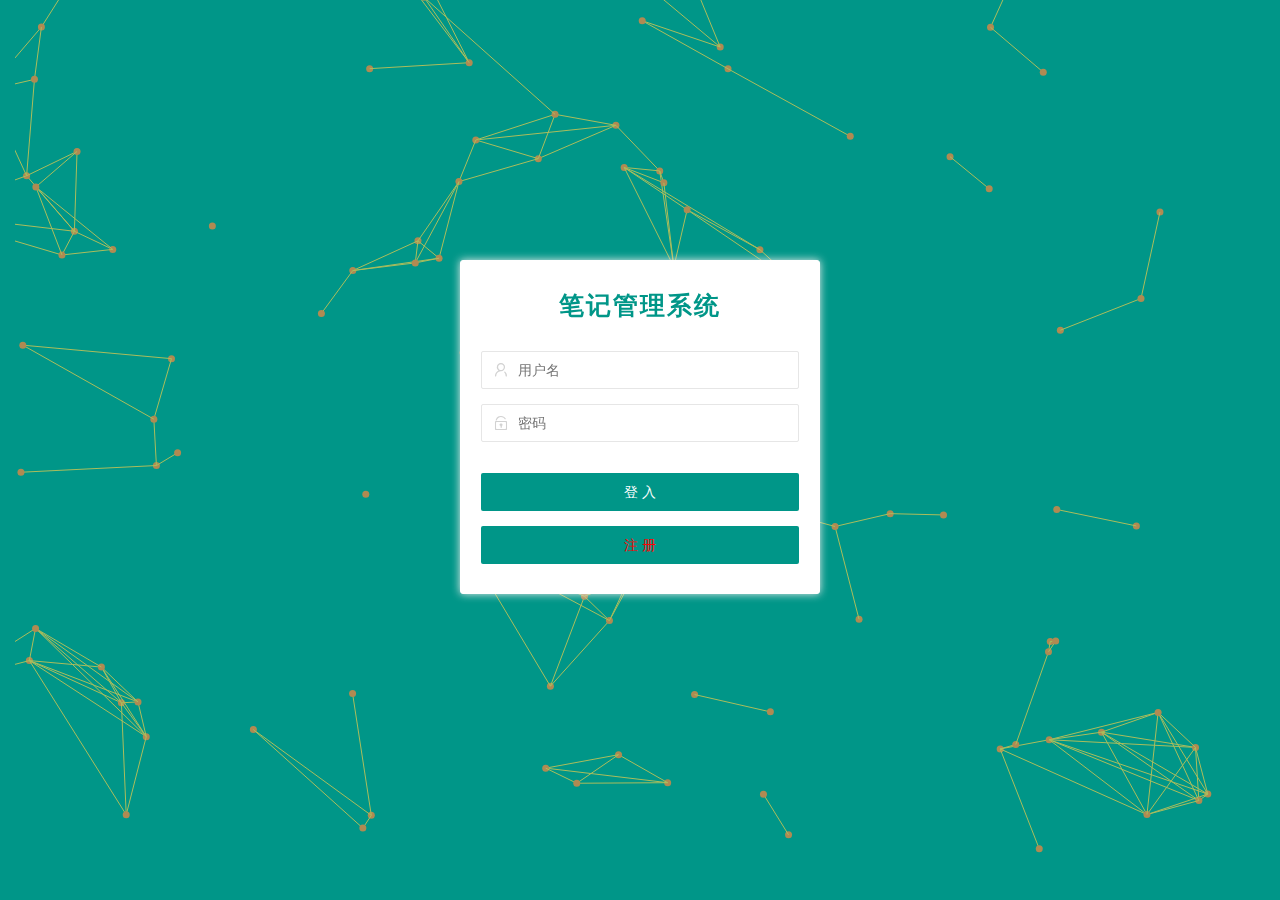
<file: src/main/webapp/layui/login.html>
<!DOCTYPE html>
<html>
<head>
    <meta charset="UTF-8">
    <title>笔记管理系统</title>
    <meta http-equiv="X-UA-Compatible" content="IE=edge,chrome=1">
    <meta http-equiv="Access-Control-Allow-Origin" content="*">
    <meta name="viewport" content="width=device-width, initial-scale=1, maximum-scale=1">
    <meta name="apple-mobile-web-app-status-bar-style" content="black">
    <meta name="apple-mobile-web-app-capable" content="yes">
    <meta name="format-detection" content="telephone=no">
    <link rel="stylesheet" href="lib/layui-v2.5.5/css/layui.css" media="all">
    <!--[if lt IE 9]>
    <script src="https://cdn.staticfile.org/html5shiv/r29/html5.min.js"></script>
    <script src="https://cdn.staticfile.org/respond.js/1.4.2/respond.min.js"></script>
    <![endif]-->
    <style>
        html, body {
            width: 100%;
            height: 100%;
            overflow: hidden
        }

        body {
            background: #009688;
        }

        body:after {
            content: '';
            background-repeat: no-repeat;
            background-size: cover;
            -webkit-filter: blur(3px);
            -moz-filter: blur(3px);
            -o-filter: blur(3px);
            -ms-filter: blur(3px);
            filter: blur(3px);
            position: absolute;
            top: 0;
            left: 0;
            right: 0;
            bottom: 0;
            z-index: -1;
        }

        .layui-container {
            width: 100%;
            height: 100%;
            overflow: hidden
        }

        .admin-login-background {
            width: 360px;
            height: 300px;
            position: absolute;
            left: 50%;
            top: 40%;
            margin-left: -180px;
            margin-top: -100px;
        }

        .logo-title {
            text-align: center;
            letter-spacing: 2px;
            padding: 14px 0;
        }

        .logo-title h1 {
            color: #009688;
            font-size: 25px;
            font-weight: bold;
        }

        .login-form {
            background-color: #fff;
            border: 1px solid #fff;
            border-radius: 3px;
            padding: 14px 20px;
            box-shadow: 0 0 8px #eeeeee;
        }

        .login-form .layui-form-item {
            position: relative;
        }

        .login-form .layui-form-item label {
            position: absolute;
            left: 1px;
            top: 1px;
            width: 38px;
            line-height: 36px;
            text-align: center;
            color: #d2d2d2;
        }

        .login-form .layui-form-item input {
            padding-left: 36px;
        }

        .captcha {
            width: 60%;
            display: inline-block;
        }

        .captcha-img {
            display: inline-block;
            width: 34%;
            float: right;
        }

        .captcha-img img {
            height: 34px;
            border: 1px solid #e6e6e6;
            height: 36px;
            width: 100%;
        }
    </style>
</head>
<body>
<div class="layui-container">
    <div class="admin-login-background">
        <div class="layui-form login-form">
            <form class="layui-form" action="">
                <div class="layui-form-item logo-title">
                    <h1>笔记管理系统</h1>
                </div>
                <div class="layui-form-item">
                    <label class="layui-icon layui-icon-username"></label>
                    <input type="text" name="username" lay-verify="required|username" placeholder="用户名"
                           autocomplete="off" class="layui-input">
                </div>
                <div class="layui-form-item">
                    <label class="layui-icon layui-icon-password"></label>
                    <input type="password" name="password" lay-verify="required|password" placeholder="密码"
                           autocomplete="off" class="layui-input">
                </div>
                <br>
                <div class="layui-form-item">
                    <button class="layui-btn layui-btn-fluid" lay-submit="" lay-filter="login">登 入</button>

                </div>
                <div class="layui-form-item">
                    <button class="layui-btn layui-btn-fluid" lay-submit="" id="register" style="color: red">注 册</button>
                </div>
            </form>
        </div>
    </div>
</div>
<script src="lib/jquery-3.4.1/jquery-3.4.1.min.js" charset="utf-8"></script>
<script src="lib/layui-v2.5.5/layui.js" charset="utf-8"></script>
<script src="lib/jq-module/jquery.particleground.min.js" charset="utf-8"></script>
<script>
    layui.use(['form'], function () {
        var form = layui.form,
            layer = layui.layer;

        // 登录过期的时候，跳出ifram框架
        if (top.location != self.location) top.location = self.location;

        // 粒子线条背景
        $(document).ready(function () {
            $('.layui-container').particleground({
                dotColor: '#b08a52',
                lineColor: '#abbd5c'
            });
        });

        // 进行登录操作
        form.on('submit(login)', function (data) {
            data = data.field;
            if (data.username == '') {
                layer.msg('用户名不能为空');
                return false;
            }
            if (data.password == '') {
                layer.msg('密码不能为空');
                return false;
            }
            if (data.captcha == '') {
                layer.msg('验证码不能为空');
                return false;
            }
            var url = "/note/user/login"
            $.post(url, data, function (response) {
                console.log(response);
                if (response.status == 1) {

                    layer.msg('登录成功', {icon: 1}, function () {
                        location.href = '/note/layui/page/index.html';
                    });
                } else {
                    layer.msg('用户名或密码错误', {icon: 2, anim: 6});
                    //取消禁止提交
                    $("#btn-login").removeAttr("disabled", true).removeClass("layui-btn-disabled");
                }
            })
            return false;
        });
    });

    layui.use(['layer', 'upload'], function () {
        var $ = layui.jquery
            , upload = layui.upload
            , layer = layui.layer;

        //    点击添加文件，弹出addExe.html
        $("#register").click(function () {
            layer.open({
                title: "注册用户",
                type: 2,
                shadeClose: false,
                content: '/note/layui/register.html',
                area: ['30%', '44%'],
                end: function () {
                }
            })
        })
    });
</script>
</body>
</html>
</file>
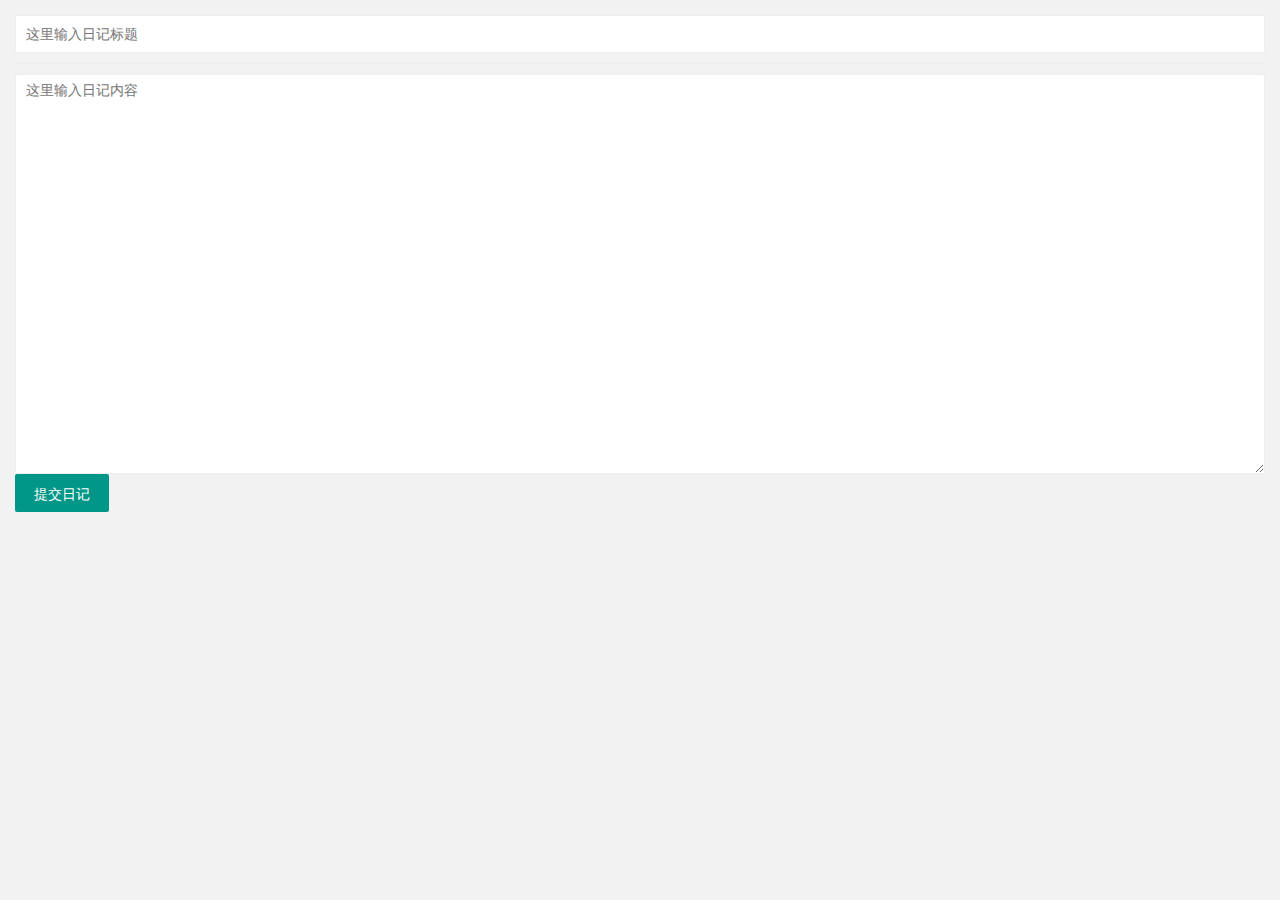
<file: src/main/webapp/layui/page/addNote.html>
<!DOCTYPE html>
<html lang="en">
<head>
    <meta charset="UTF-8">
    <meta name="viewport"
          content="width=device-width, user-scalable=no, initial-scale=1.0, maximum-scale=1.0, minimum-scale=1.0">
    <meta http-equiv="X-UA-Compatible" content="ie=edge">
    <link rel="stylesheet" href="../lib/layui-v2.7.6/layui/css/layui.css" media="all">
    <script src="../lib/jquery-3.4.1/jquery-3.4.1.min.js"></script>
    <link rel="stylesheet" href="../css/public.css" media="all">
    <script src="../js/layui.js" charset="utf-8"></script>
    <script src="../js/lay-config.js?v=1.0.4" charset="utf-8"></script>
    <link rel="stylesheet" href="../js/iconfont.css" media="all">
    <title>添加日记</title>
</head>
<style>

</style>
<body>
<div class="layui-form">
    <input type="text" name="title" placeholder="这里输入日记标题" class="layui-input">
    <hr class="ws-space-16">
    <textarea name="context" placeholder="这里输入日记内容" class="layui-textarea"style="height: 400px;"></textarea>
    <button class="layui-btn" lay-submit lay-filter="addNote">提交日记</button>
</div>
<script>
    layui.use(['element', 'layer', 'layuimini'], function () {
        var $ = layui.jquery,
            element = layui.element,
            layer = layui.layer;
        var form = layui.form;

        // 监听表单提交事件
        form.on('submit(addNote)', function (data) {
            // 获取表单数据
            var field = data.field;
            $.ajax({
                url: '/note/note/addNote',
                dataType: 'json',
                data: field,	//查询状态为正常的所有机构类型
                type: 'post',
                success: function (data) {
                    // 请求成功后执行的操作

                    if (data.status === 1) {
                        console.log(data.status)
                        // 关闭弹出层
                        // var index = parent.layer.getFrameIndex(window.name); // 获取弹出层索引
                        layer.msg(data.message, {icon: 1});
                        // parent.layer.close(index); // 关闭弹出层
                        /*setTimeout(function () {
                            parent.layer.close(index);
                        }, 1000);*/
                    } else {
                        console.log(data.status)
                        // 请求失败的情况
                        // var index = parent.layer.getFrameIndex(window.name); // 获取弹出层索引
                        layer.msg(data.message, {icon: 5});
                        if (data.message === "登陆过期，请重新登录") {
                            alert("登陆过期，请重新登录")
                            setTimeout(function () {
                                location.href = "/note"
                            }, 1000);
                        }
                       /* setTimeout(function () {
                            parent.layer.close(index);
                        }, 1000);*/
                    }
                },
                error: function() {
                    // 请求失败的情况
                    // var index = parent.layer.getFrameIndex(window.name); // 获取弹出层索引
                    layer.msg("服务器繁忙，请稍后重试！", {icon: 5});
                  /*  setTimeout(function () {
                        parent.layer.close(index);
                    }, 1000);*/
                }
            })

            return false; // 阻止默认 form 跳转
        });

    });
</script>
</body>
</html>
</file>
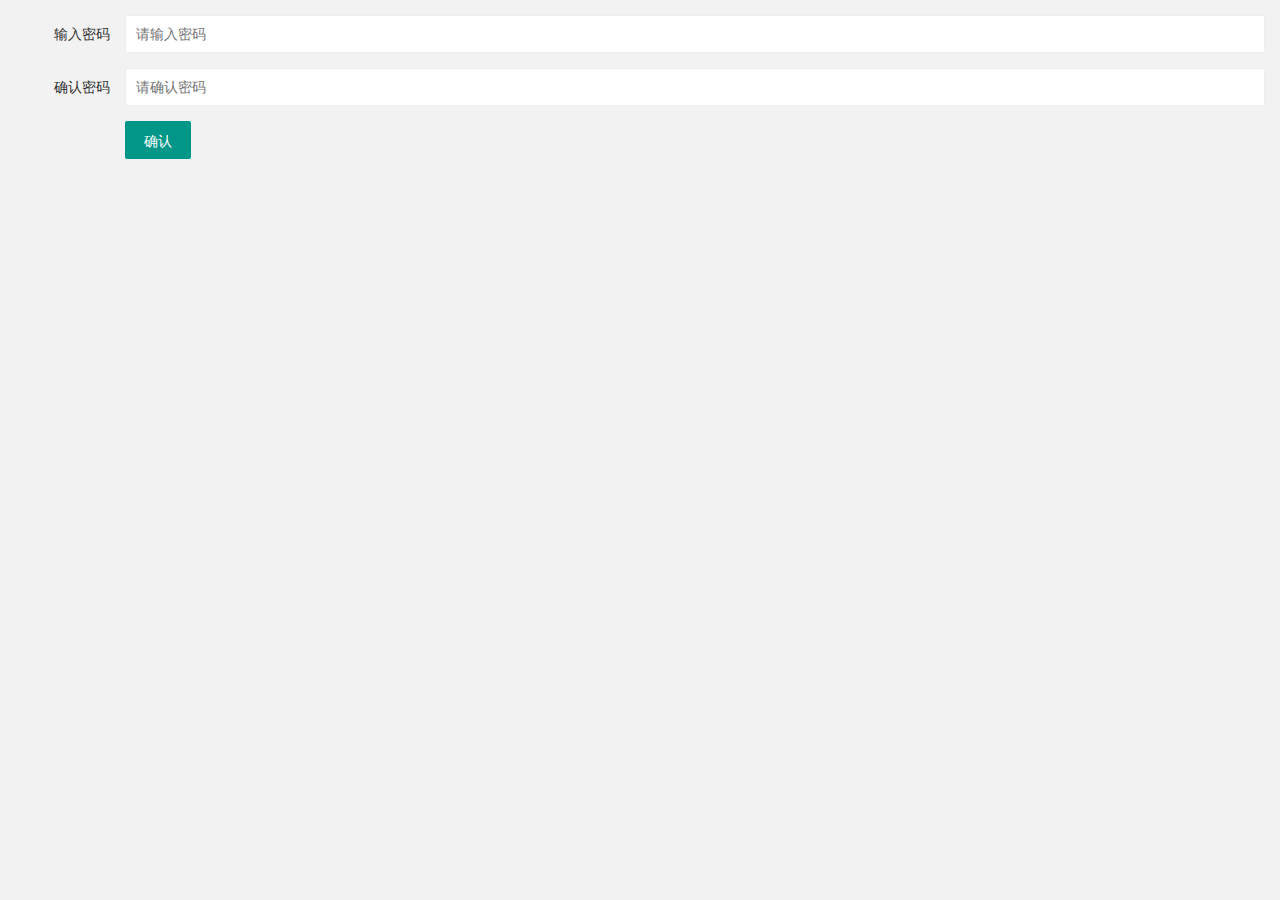
<file: src/main/webapp/layui/page/editPassWord.html>
<!DOCTYPE html>
<html lang="en">
<head>
    <meta charset="UTF-8">
    <title>Title</title>
    <link rel="stylesheet" href="../lib/layui-v2.7.6/layui/css/layui.css" media="all">
    <script src="../lib/jquery-3.4.1/jquery-3.4.1.min.js"></script>
    <link rel="stylesheet" href="../css/public.css" media="all">
    <script src="../js/layui.js" charset="utf-8"></script>
    <script src="../js/lay-config.js?v=1.0.4" charset="utf-8"></script>
    <link rel="stylesheet" href="../js/iconfont.css" media="all">
    <title>修改密码</title>
</head>
<body>
<form class="layui-form" lay-filter="password-form">
    <div class="layui-form-item">
        <label class="layui-form-label">输入密码</label>
        <div class="layui-input-block">
            <input type="password" name="password" required lay-verify="required" placeholder="请输入密码" autocomplete="off" class="layui-input">
        </div>
    </div>
    <div class="layui-form-item">
        <label class="layui-form-label">确认密码</label>
        <div class="layui-input-block">
            <input type="password" name="confirmPassword" required lay-verify="required|confirmPassword" placeholder="请确认密码" autocomplete="off" class="layui-input">
        </div>
    </div>
    <div class="layui-form-item">
        <div class="layui-input-block">
            <button class="layui-btn" lay-submit lay-filter="password-submit">确认</button>
        </div>
    </div>
</form>
<script>
    layui.use(['form', 'jquery'], function() {
        var form = layui.form;
        var $ = layui.jquery;

        // 自定义校验规则
        form.verify({
            confirmPassword: function(value) {
                var password = $('input[name="password"]').val();
                if (value !== password) {
                    return '两次输入的密码不一致';
                }
            }
        });

        // 监听表单的提交事件
        form.on('submit(password-submit)', function(data) {
            // 发送修改密码的请求
            $.ajax({
                url: '/note/user/changePassword',
                type: 'POST',
                data: {
                    password: data.field.password
                },
                success: function(res) {
                    if (res.status === "1") {
                        layer.msg('修改密码成功');
                        alert("修改密码成功，请重新登录")
                        sessionStorage.removeItem('username');
                        setTimeout(function () {
                            location.href = "/note"
                        }, 1000);
                    } else {
                        layer.msg('修改密码失败：' + res.status);
                    }

                },
                error: function() {
                    layer.msg('修改密码失败：网络错误');
                }
            });

            return false; // 阻止表单的默认提交行为
        });
    });
</script>
</body>
</html>
</file>
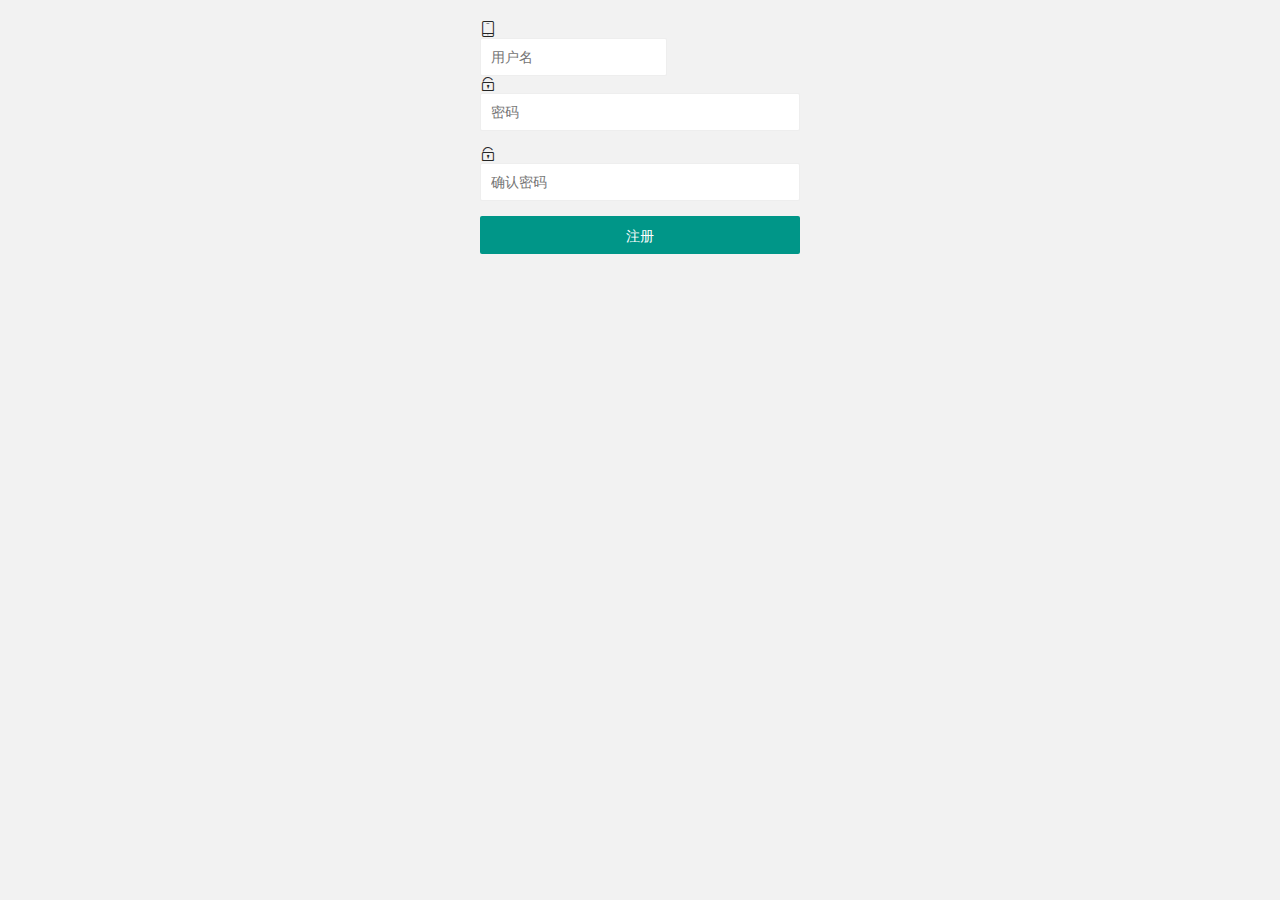
<file: src/main/webapp/layui/page/register.html>
<!DOCTYPE html>
<html lang="en">
<head>
    <meta charset="UTF-8">
    <meta name="viewport"
          content="width=device-width, user-scalable=no, initial-scale=1.0, maximum-scale=1.0, minimum-scale=1.0">
    <meta http-equiv="X-UA-Compatible" content="ie=edge">
    <link rel="stylesheet" href="../lib/layui-v2.7.6/layui/css/layui.css" media="all">
    <script src="../lib/jquery-3.4.1/jquery-3.4.1.min.js"></script>
    <link rel="stylesheet" href="../css/public.css" media="all">
    <script src="../js/layui.js" charset="utf-8"></script>
    <script src="../js/lay-config.js?v=1.0.4" charset="utf-8"></script>
    <link rel="stylesheet" href="../js/iconfont.css" media="all">
    <title>注册用户</title><!--执行资料-->
</head>
<style>

    .demo-reg-container {
        width: 320px;
        margin: 21px auto 0;
    }

    .demo-reg-other .layui-icon {
        position: relative;
        display: inline-block;
        margin: 0 2px;
        top: 2px;
        font-size: 26px;
    }
</style>
<body>
<form class="layui-form">
    <div class="demo-reg-container">
        <div class="layui-form-item">
            <div class="layui-row">
                <div class="layui-col-xs7">
                    <div class="layui-input-wrap">
                        <div class="layui-input-prefix">
                            <i class="layui-icon layui-icon-cellphone"></i>
                        </div>
                        <input type="text" name="username" value="" lay-verify="required" placeholder="用户名"
                               lay-reqtext="请填写用户名" autocomplete="off" class="layui-input" id="reg-username">
                    </div>
                </div>
            </div>
            <div class="layui-form-item">
                <div class="layui-input-wrap">
                    <div class="layui-input-prefix">
                        <i class="layui-icon layui-icon-password"></i>
                    </div>
                    <input type="password" name="password" value="" lay-verify="required" placeholder="密码"
                           autocomplete="off" class="layui-input" id="reg-password" lay-affix="eye">
                </div>
            </div>
            <div class="layui-form-item">
                <div class="layui-input-wrap">
                    <div class="layui-input-prefix">
                        <i class="layui-icon layui-icon-password"></i>
                    </div>
                    <input type="password" name="confirmPassword" value="" lay-verify="required|confirmPassword"
                           placeholder="确认密码" autocomplete="off" class="layui-input" lay-affix="eye">
                </div>
            </div>
            <div class="layui-form-item">
                <button class="layui-btn layui-btn-fluid" lay-submit lay-filter="demo-reg">注册</button>
            </div>
        </div>
    </div>
</form>
<script>
    layui.use(function () {
        var $ = layui.$;
        var form = layui.form;
        var layer = layui.layer;
        var util = layui.util;

        // 自定义验证规则
        form.verify({
            // 确认密码
            confirmPassword: function (value, item) {
                var passwordValue = $('#reg-password').val();
                if (value !== passwordValue) {
                    return '两次密码输入不一致';
                }
            },

            required: function (value, item) {
                if (!value) {
                    return '不能为空';
                }
            }
        });

        // 提交事件
        form.on('submit(demo-reg)', function (data) {
            var field = data.field; // 获取表单字段值

            // 此处可执行 Ajax 等操作
            // …
            $.ajax({
                url: '/note/user/doRegister',
                dataType: 'json',
                data: field,	//查询状态为正常的所有机构类型
                type: 'post',
                success: function (data) {
                    // 请求成功后执行的操作
                    console.log(data.status)
                    if (data.status === 1) {
                        // 关闭弹出层
                        var index = parent.layer.getFrameIndex(window.name); // 获取弹出层索引
                        layer.msg(data.message, {icon: 6});
                        // parent.layer.close(index); // 关闭弹出层
                        setTimeout(function () {
                            parent.layer.close(index);
                        }, 1000);
                    } else {
                        // 请求失败的情况
                        var index = parent.layer.getFrameIndex(window.name); // 获取弹出层索引
                        layer.msg(data.message, {icon: 5});
                        setTimeout(function () {
                            parent.layer.close(index);
                        }, 1000);
                    }
                },
                error: function() {
                    // 请求失败的情况
                    var index = parent.layer.getFrameIndex(window.name); // 获取弹出层索引
                    layer.msg("服务器繁忙，请稍后重试！", {icon: 5});
                    setTimeout(function () {
                        parent.layer.close(index);
                    }, 1000);
                }
            })

            return false; // 阻止默认 form 跳转
        });
    });
</script>
</body>
</html>
</file>
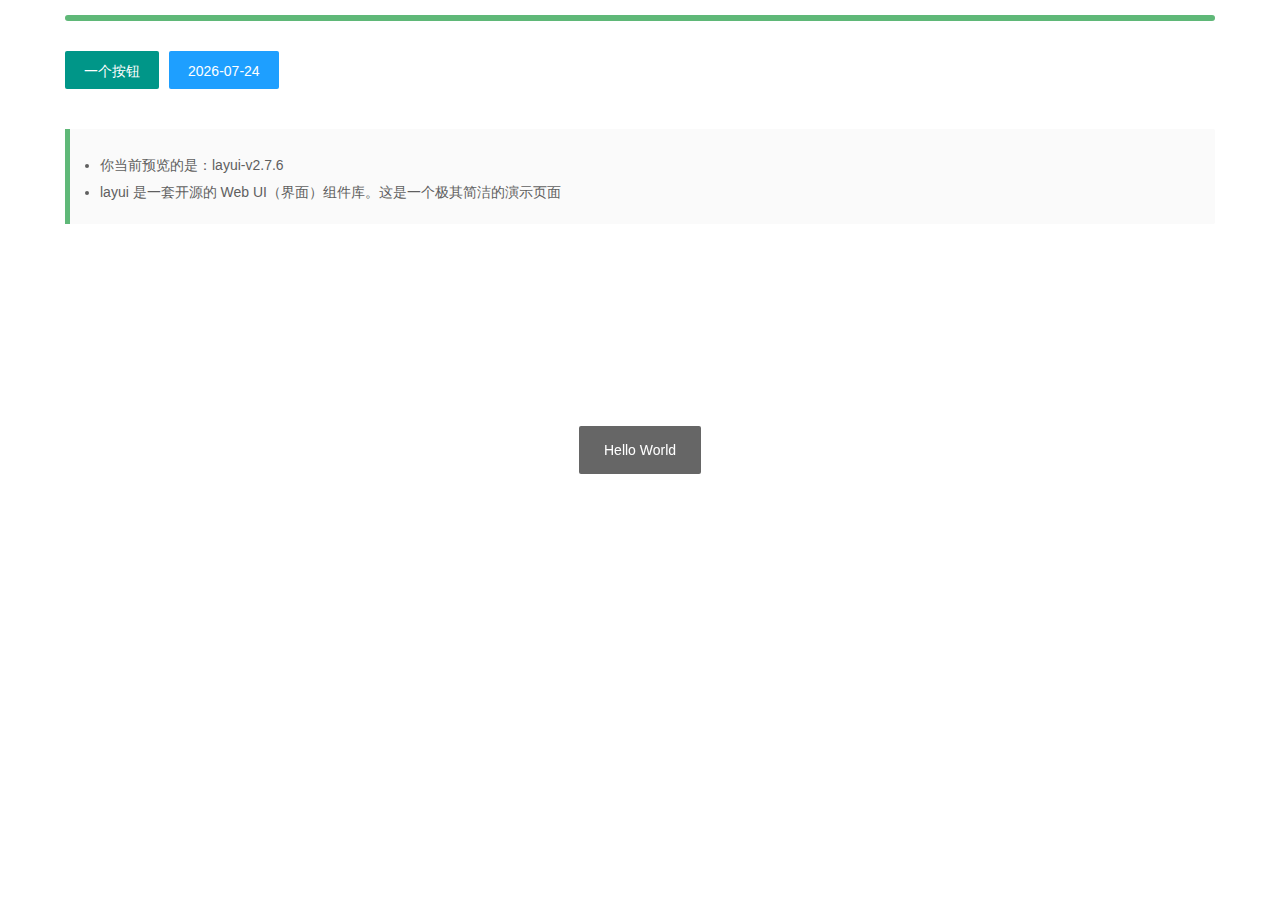
<file: src/main/webapp/layui/lib/layui-v2.7.6/test.html>
<!DOCTYPE html>
<html>
<head>
  <meta charset="utf-8">
  <meta name="viewport" content="width=device-width, initial-scale=1, maximum-scale=1">
  <title>测试 - layui</title>
  <link rel="stylesheet" href="layui/css/layui.css">
</head>
<body>

<div class="layui-container">
  <div class="layui-progress" style="margin: 15px 0 30px;">
    <div class="layui-progress-bar" lay-percent="100%"></div>
  </div>
  
  
  <div class="layui-btn-container">
    <button class="layui-btn" test-active="test-form">一个按钮</button>
    <button class="layui-btn layui-btn-normal" id="test2">当前日期</button>
  </div>
  
  <blockquote class="layui-elem-quote" style="margin-top: 30px;">
    <div class="layui-text">
      <ul>
        <li>你当前预览的是：<span>layui-v<span id="version"></span></span></li>
        <li>layui 是一套开源的 Web UI（界面）组件库。这是一个极其简洁的演示页面</li>
      </ul>
    </div>
  </blockquote>
</div>

<!-- body 末尾处引入 layui -->
<script src="layui/layui.js"></script>
<script>
layui.use(function(){
  var layer = layui.layer
  ,form = layui.form
  ,laypage = layui.laypage
  ,element = layui.element
  ,laydate = layui.laydate
  ,util = layui.util;
  
  //欢迎信息
  layer.msg('Hello World');
  
  //输出版本号
  lay('#version').html(layui.v);
  
  //日期
  laydate.render({
    elem: '#test2'
    ,value: new Date()
    ,isInitValue: true
  });
  
  //触发事件
  util.on('test-active', {
    'test-form': function(){
      layer.open({
        type: 1
        ,resize: false
        ,shadeClose: true
        ,area: '350px'
        ,title: 'layer + form'
        ,content: ['<ul class="layui-form layui-form-pane" style="margin: 15px;">'
          ,'<li class="layui-form-item">'
            ,'<label class="layui-form-label">输入框</label>'
            ,'<div class="layui-input-block">'
              ,'<input class="layui-input" lay-verify="required" name="field1">'
            ,'</div>'
          ,'</li>'
          ,'<li class="layui-form-item">'
            ,'<label class="layui-form-label">选择框</label>'
            ,'<div class="layui-input-block">'
              ,'<select name="field2">'
                ,'<option value="A">A</option>'
                ,'<option value="B">B</option>'
              ,'<select>'
            ,'</div>'
          ,'</li>'
          ,'<li class="layui-form-item" style="text-align:center;">'
            ,'<button type="submit" lay-submit lay-filter="*" class="layui-btn">提交</button>'
          ,'</li>'
        ,'</ul>'].join('')
        ,success: function(layero, index){
          layero.find('.layui-layer-content').css('overflow', 'visible');
          
          form.render().on('submit(*)', function(data){
            var field = data.field;
            
            // 显示填写的表单
            layer.msg(util.escape(JSON.stringify(field)), {
              icon: 1
            });
            //layer.close(index); //关闭层
          });
        }
      });
    }
  });
});
</script>
</body>
</html>
</file>
<file: src/main/webapp/layui/lib/layui-v2.5.5/css/layui.css>
/** layui-v2.5.5 MIT License By https://www.layui.com */
.layui-inline, img {
    display: inline-block;
    vertical-align: middle
}

h1, h2, h3, h4, h5, h6 {
    font-weight: 400
}

.layui-edge, .layui-header, .layui-inline, .layui-main {
    position: relative
}

.layui-body, .layui-edge, .layui-elip {
    overflow: hidden
}

.layui-btn, .layui-edge, .layui-inline, img {
    vertical-align: middle
}

.layui-btn, .layui-disabled, .layui-icon, .layui-unselect {
    -moz-user-select: none;
    -webkit-user-select: none;
    -ms-user-select: none
}

.layui-elip, .layui-form-checkbox span, .layui-form-pane .layui-form-label {
    text-overflow: ellipsis;
    white-space: nowrap
}

.layui-breadcrumb, .layui-tree-btnGroup {
    visibility: hidden
}

blockquote, body, button, dd, div, dl, dt, form, h1, h2, h3, h4, h5, h6, input, li, ol, p, pre, td, textarea, th, ul {
    margin: 0;
    padding: 0;
    -webkit-tap-highlight-color: rgba(0, 0, 0, 0)
}

a:active, a:hover {
    outline: 0
}

img {
    border: none
}

li {
    list-style: none
}

table {
    border-collapse: collapse;
    border-spacing: 0
}

h4, h5, h6 {
    font-size: 100%
}

button, input, optgroup, option, select, textarea {
    font-family: inherit;
    font-size: inherit;
    font-style: inherit;
    font-weight: inherit;
    outline: 0
}

pre {
    white-space: pre-wrap;
    white-space: -moz-pre-wrap;
    white-space: -pre-wrap;
    white-space: -o-pre-wrap;
    word-wrap: break-word
}

body {
    line-height: 24px;
    font: 14px Helvetica Neue, Helvetica, PingFang SC, Tahoma, Arial, sans-serif
}

hr {
    height: 1px;
    margin: 10px 0;
    border: 0;
    clear: both
}

a {
    color: #333;
    text-decoration: none
}

a:hover {
    color: #777
}

a cite {
    font-style: normal;
    *cursor: pointer
}

.layui-border-box, .layui-border-box * {
    box-sizing: border-box
}

.layui-box, .layui-box * {
    box-sizing: content-box
}

.layui-clear {
    clear: both;
    *zoom: 1
}

.layui-clear:after {
    content: '\20';
    clear: both;
    *zoom: 1;
    display: block;
    height: 0
}

.layui-inline {
    *display: inline;
    *zoom: 1
}

.layui-edge {
    display: inline-block;
    width: 0;
    height: 0;
    border-width: 6px;
    border-style: dashed;
    border-color: transparent
}

.layui-edge-top {
    top: -4px;
    border-bottom-color: #999;
    border-bottom-style: solid
}

.layui-edge-right {
    border-left-color: #999;
    border-left-style: solid
}

.layui-edge-bottom {
    top: 2px;
    border-top-color: #999;
    border-top-style: solid
}

.layui-edge-left {
    border-right-color: #999;
    border-right-style: solid
}

.layui-disabled, .layui-disabled:hover {
    color: #d2d2d2 !important;
    cursor: not-allowed !important
}

.layui-circle {
    border-radius: 100%
}

.layui-show {
    display: block !important
}

.layui-hide {
    display: none !important
}

@font-face {
    font-family: layui-icon;
    src: url(../font/iconfont.eot?v=250);
    src: url(../font/iconfont.eot?v=250#iefix) format('embedded-opentype'), url(../font/iconfont.woff2?v=250) format('woff2'), url(../font/iconfont.woff?v=250) format('woff'), url(../font/iconfont.ttf?v=250) format('truetype'), url(../font/iconfont.svg?v=250#layui-icon) format('svg')
}

.layui-icon {
    font-family: layui-icon !important;
    font-size: 16px;
    font-style: normal;
    -webkit-font-smoothing: antialiased;
    -moz-osx-font-smoothing: grayscale
}

.layui-icon-reply-fill:before {
    content: "\e611"
}

.layui-icon-set-fill:before {
    content: "\e614"
}

.layui-icon-menu-fill:before {
    content: "\e60f"
}

.layui-icon-search:before {
    content: "\e615"
}

.layui-icon-share:before {
    content: "\e641"
}

.layui-icon-set-sm:before {
    content: "\e620"
}

.layui-icon-engine:before {
    content: "\e628"
}

.layui-icon-close:before {
    content: "\1006"
}

.layui-icon-close-fill:before {
    content: "\1007"
}

.layui-icon-chart-screen:before {
    content: "\e629"
}

.layui-icon-star:before {
    content: "\e600"
}

.layui-icon-circle-dot:before {
    content: "\e617"
}

.layui-icon-chat:before {
    content: "\e606"
}

.layui-icon-release:before {
    content: "\e609"
}

.layui-icon-list:before {
    content: "\e60a"
}

.layui-icon-chart:before {
    content: "\e62c"
}

.layui-icon-ok-circle:before {
    content: "\1005"
}

.layui-icon-layim-theme:before {
    content: "\e61b"
}

.layui-icon-table:before {
    content: "\e62d"
}

.layui-icon-right:before {
    content: "\e602"
}

.layui-icon-left:before {
    content: "\e603"
}

.layui-icon-cart-simple:before {
    content: "\e698"
}

.layui-icon-face-cry:before {
    content: "\e69c"
}

.layui-icon-face-smile:before {
    content: "\e6af"
}

.layui-icon-survey:before {
    content: "\e6b2"
}

.layui-icon-tree:before {
    content: "\e62e"
}

.layui-icon-upload-circle:before {
    content: "\e62f"
}

.layui-icon-add-circle:before {
    content: "\e61f"
}

.layui-icon-download-circle:before {
    content: "\e601"
}

.layui-icon-templeate-1:before {
    content: "\e630"
}

.layui-icon-util:before {
    content: "\e631"
}

.layui-icon-face-surprised:before {
    content: "\e664"
}

.layui-icon-edit:before {
    content: "\e642"
}

.layui-icon-speaker:before {
    content: "\e645"
}

.layui-icon-down:before {
    content: "\e61a"
}

.layui-icon-file:before {
    content: "\e621"
}

.layui-icon-layouts:before {
    content: "\e632"
}

.layui-icon-rate-half:before {
    content: "\e6c9"
}

.layui-icon-add-circle-fine:before {
    content: "\e608"
}

.layui-icon-prev-circle:before {
    content: "\e633"
}

.layui-icon-read:before {
    content: "\e705"
}

.layui-icon-404:before {
    content: "\e61c"
}

.layui-icon-carousel:before {
    content: "\e634"
}

.layui-icon-help:before {
    content: "\e607"
}

.layui-icon-code-circle:before {
    content: "\e635"
}

.layui-icon-water:before {
    content: "\e636"
}

.layui-icon-username:before {
    content: "\e66f"
}

.layui-icon-find-fill:before {
    content: "\e670"
}

.layui-icon-about:before {
    content: "\e60b"
}

.layui-icon-location:before {
    content: "\e715"
}

.layui-icon-up:before {
    content: "\e619"
}

.layui-icon-pause:before {
    content: "\e651"
}

.layui-icon-date:before {
    content: "\e637"
}

.layui-icon-layim-uploadfile:before {
    content: "\e61d"
}

.layui-icon-delete:before {
    content: "\e640"
}

.layui-icon-play:before {
    content: "\e652"
}

.layui-icon-top:before {
    content: "\e604"
}

.layui-icon-friends:before {
    content: "\e612"
}

.layui-icon-refresh-3:before {
    content: "\e9aa"
}

.layui-icon-ok:before {
    content: "\e605"
}

.layui-icon-layer:before {
    content: "\e638"
}

.layui-icon-face-smile-fine:before {
    content: "\e60c"
}

.layui-icon-dollar:before {
    content: "\e659"
}

.layui-icon-group:before {
    content: "\e613"
}

.layui-icon-layim-download:before {
    content: "\e61e"
}

.layui-icon-picture-fine:before {
    content: "\e60d"
}

.layui-icon-link:before {
    content: "\e64c"
}

.layui-icon-diamond:before {
    content: "\e735"
}

.layui-icon-log:before {
    content: "\e60e"
}

.layui-icon-rate-solid:before {
    content: "\e67a"
}

.layui-icon-fonts-del:before {
    content: "\e64f"
}

.layui-icon-unlink:before {
    content: "\e64d"
}

.layui-icon-fonts-clear:before {
    content: "\e639"
}

.layui-icon-triangle-r:before {
    content: "\e623"
}

.layui-icon-circle:before {
    content: "\e63f"
}

.layui-icon-radio:before {
    content: "\e643"
}

.layui-icon-align-center:before {
    content: "\e647"
}

.layui-icon-align-right:before {
    content: "\e648"
}

.layui-icon-align-left:before {
    content: "\e649"
}

.layui-icon-loading-1:before {
    content: "\e63e"
}

.layui-icon-return:before {
    content: "\e65c"
}

.layui-icon-fonts-strong:before {
    content: "\e62b"
}

.layui-icon-upload:before {
    content: "\e67c"
}

.layui-icon-dialogue:before {
    content: "\e63a"
}

.layui-icon-video:before {
    content: "\e6ed"
}

.layui-icon-headset:before {
    content: "\e6fc"
}

.layui-icon-cellphone-fine:before {
    content: "\e63b"
}

.layui-icon-add-1:before {
    content: "\e654"
}

.layui-icon-face-smile-b:before {
    content: "\e650"
}

.layui-icon-fonts-html:before {
    content: "\e64b"
}

.layui-icon-form:before {
    content: "\e63c"
}

.layui-icon-cart:before {
    content: "\e657"
}

.layui-icon-camera-fill:before {
    content: "\e65d"
}

.layui-icon-tabs:before {
    content: "\e62a"
}

.layui-icon-fonts-code:before {
    content: "\e64e"
}

.layui-icon-fire:before {
    content: "\e756"
}

.layui-icon-set:before {
    content: "\e716"
}

.layui-icon-fonts-u:before {
    content: "\e646"
}

.layui-icon-triangle-d:before {
    content: "\e625"
}

.layui-icon-tips:before {
    content: "\e702"
}

.layui-icon-picture:before {
    content: "\e64a"
}

.layui-icon-more-vertical:before {
    content: "\e671"
}

.layui-icon-flag:before {
    content: "\e66c"
}

.layui-icon-loading:before {
    content: "\e63d"
}

.layui-icon-fonts-i:before {
    content: "\e644"
}

.layui-icon-refresh-1:before {
    content: "\e666"
}

.layui-icon-rmb:before {
    content: "\e65e"
}

.layui-icon-home:before {
    content: "\e68e"
}

.layui-icon-user:before {
    content: "\e770"
}

.layui-icon-notice:before {
    content: "\e667"
}

.layui-icon-login-weibo:before {
    content: "\e675"
}

.layui-icon-voice:before {
    content: "\e688"
}

.layui-icon-upload-drag:before {
    content: "\e681"
}

.layui-icon-login-qq:before {
    content: "\e676"
}

.layui-icon-snowflake:before {
    content: "\e6b1"
}

.layui-icon-file-b:before {
    content: "\e655"
}

.layui-icon-template:before {
    content: "\e663"
}

.layui-icon-auz:before {
    content: "\e672"
}

.layui-icon-console:before {
    content: "\e665"
}

.layui-icon-app:before {
    content: "\e653"
}

.layui-icon-prev:before {
    content: "\e65a"
}

.layui-icon-website:before {
    content: "\e7ae"
}

.layui-icon-next:before {
    content: "\e65b"
}

.layui-icon-component:before {
    content: "\e857"
}

.layui-icon-more:before {
    content: "\e65f"
}

.layui-icon-login-wechat:before {
    content: "\e677"
}

.layui-icon-shrink-right:before {
    content: "\e668"
}

.layui-icon-spread-left:before {
    content: "\e66b"
}

.layui-icon-camera:before {
    content: "\e660"
}

.layui-icon-note:before {
    content: "\e66e"
}

.layui-icon-refresh:before {
    content: "\e669"
}

.layui-icon-female:before {
    content: "\e661"
}

.layui-icon-male:before {
    content: "\e662"
}

.layui-icon-password:before {
    content: "\e673"
}

.layui-icon-senior:before {
    content: "\e674"
}

.layui-icon-theme:before {
    content: "\e66a"
}

.layui-icon-tread:before {
    content: "\e6c5"
}

.layui-icon-praise:before {
    content: "\e6c6"
}

.layui-icon-star-fill:before {
    content: "\e658"
}

.layui-icon-rate:before {
    content: "\e67b"
}

.layui-icon-template-1:before {
    content: "\e656"
}

.layui-icon-vercode:before {
    content: "\e679"
}

.layui-icon-cellphone:before {
    content: "\e678"
}

.layui-icon-screen-full:before {
    content: "\e622"
}

.layui-icon-screen-restore:before {
    content: "\e758"
}

.layui-icon-cols:before {
    content: "\e610"
}

.layui-icon-export:before {
    content: "\e67d"
}

.layui-icon-print:before {
    content: "\e66d"
}

.layui-icon-slider:before {
    content: "\e714"
}

.layui-icon-addition:before {
    content: "\e624"
}

.layui-icon-subtraction:before {
    content: "\e67e"
}

.layui-icon-service:before {
    content: "\e626"
}

.layui-icon-transfer:before {
    content: "\e691"
}

.layui-main {
    width: 1140px;
    margin: 0 auto
}

.layui-header {
    z-index: 1000;
    height: 60px
}

.layui-header a:hover {
    transition: all .5s;
    -webkit-transition: all .5s
}

.layui-side {
    position: fixed;
    left: 0;
    top: 0;
    bottom: 0;
    z-index: 999;
    width: 200px;
    overflow-x: hidden
}

.layui-side-scroll {
    position: relative;
    width: 220px;
    height: 100%;
    overflow-x: hidden
}

.layui-body {
    position: absolute;
    left: 200px;
    right: 0;
    top: 0;
    bottom: 0;
    z-index: 998;
    width: auto;
    overflow-y: auto;
    box-sizing: border-box
}

.layui-layout-body {
    overflow: hidden
}

.layui-layout-admin .layui-header {
    background-color: #23262E
}

.layui-layout-admin .layui-side {
    top: 60px;
    width: 200px;
    overflow-x: hidden
}

.layui-layout-admin .layui-body {
    position: fixed;
    top: 60px;
    bottom: 44px
}

.layui-layout-admin .layui-main {
    width: auto;
    margin: 0 15px
}

.layui-layout-admin .layui-footer {
    position: fixed;
    left: 200px;
    right: 0;
    bottom: 0;
    height: 44px;
    line-height: 44px;
    padding: 0 15px;
    background-color: #eee
}

.layui-layout-admin .layui-logo {
    position: absolute;
    left: 0;
    top: 0;
    width: 200px;
    height: 100%;
    line-height: 60px;
    text-align: center;
    color: #f1f1f1;
    font-size: 16px
}

.layui-layout-admin .layui-header .layui-nav {
    background: 0 0
}

.layui-layout-left {
    position: absolute !important;
    left: 200px;
    top: 0
}

.layui-layout-right {
    position: absolute !important;
    right: 0;
    top: 0
}

.layui-container {
    position: relative;
    margin: 0 auto;
    padding: 0 15px;
    box-sizing: border-box
}

.layui-fluid {
    position: relative;
    margin: 0 auto;
    padding: 0 15px
}

.layui-row:after, .layui-row:before {
    content: '';
    display: block;
    clear: both
}

.layui-col-lg1, .layui-col-lg10, .layui-col-lg11, .layui-col-lg12, .layui-col-lg2, .layui-col-lg3, .layui-col-lg4, .layui-col-lg5, .layui-col-lg6, .layui-col-lg7, .layui-col-lg8, .layui-col-lg9, .layui-col-md1, .layui-col-md10, .layui-col-md11, .layui-col-md12, .layui-col-md2, .layui-col-md3, .layui-col-md4, .layui-col-md5, .layui-col-md6, .layui-col-md7, .layui-col-md8, .layui-col-md9, .layui-col-sm1, .layui-col-sm10, .layui-col-sm11, .layui-col-sm12, .layui-col-sm2, .layui-col-sm3, .layui-col-sm4, .layui-col-sm5, .layui-col-sm6, .layui-col-sm7, .layui-col-sm8, .layui-col-sm9, .layui-col-xs1, .layui-col-xs10, .layui-col-xs11, .layui-col-xs12, .layui-col-xs2, .layui-col-xs3, .layui-col-xs4, .layui-col-xs5, .layui-col-xs6, .layui-col-xs7, .layui-col-xs8, .layui-col-xs9 {
    position: relative;
    display: block;
    box-sizing: border-box
}

.layui-col-xs1, .layui-col-xs10, .layui-col-xs11, .layui-col-xs12, .layui-col-xs2, .layui-col-xs3, .layui-col-xs4, .layui-col-xs5, .layui-col-xs6, .layui-col-xs7, .layui-col-xs8, .layui-col-xs9 {
    float: left
}

.layui-col-xs1 {
    width: 8.33333333%
}

.layui-col-xs2 {
    width: 16.66666667%
}

.layui-col-xs3 {
    width: 25%
}

.layui-col-xs4 {
    width: 33.33333333%
}

.layui-col-xs5 {
    width: 41.66666667%
}

.layui-col-xs6 {
    width: 50%
}

.layui-col-xs7 {
    width: 58.33333333%
}

.layui-col-xs8 {
    width: 66.66666667%
}

.layui-col-xs9 {
    width: 75%
}

.layui-col-xs10 {
    width: 83.33333333%
}

.layui-col-xs11 {
    width: 91.66666667%
}

.layui-col-xs12 {
    width: 100%
}

.layui-col-xs-offset1 {
    margin-left: 8.33333333%
}

.layui-col-xs-offset2 {
    margin-left: 16.66666667%
}

.layui-col-xs-offset3 {
    margin-left: 25%
}

.layui-col-xs-offset4 {
    margin-left: 33.33333333%
}

.layui-col-xs-offset5 {
    margin-left: 41.66666667%
}

.layui-col-xs-offset6 {
    margin-left: 50%
}

.layui-col-xs-offset7 {
    margin-left: 58.33333333%
}

.layui-col-xs-offset8 {
    margin-left: 66.66666667%
}

.layui-col-xs-offset9 {
    margin-left: 75%
}

.layui-col-xs-offset10 {
    margin-left: 83.33333333%
}

.layui-col-xs-offset11 {
    margin-left: 91.66666667%
}

.layui-col-xs-offset12 {
    margin-left: 100%
}

@media screen and (max-width: 768px) {
    .layui-hide-xs {
        display: none !important
    }

    .layui-show-xs-block {
        display: block !important
    }

    .layui-show-xs-inline {
        display: inline !important
    }

    .layui-show-xs-inline-block {
        display: inline-block !important
    }
}

@media screen and (min-width: 768px) {
    .layui-container {
        width: 750px
    }

    .layui-hide-sm {
        display: none !important
    }

    .layui-show-sm-block {
        display: block !important
    }

    .layui-show-sm-inline {
        display: inline !important
    }

    .layui-show-sm-inline-block {
        display: inline-block !important
    }

    .layui-col-sm1, .layui-col-sm10, .layui-col-sm11, .layui-col-sm12, .layui-col-sm2, .layui-col-sm3, .layui-col-sm4, .layui-col-sm5, .layui-col-sm6, .layui-col-sm7, .layui-col-sm8, .layui-col-sm9 {
        float: left
    }

    .layui-col-sm1 {
        width: 8.33333333%
    }

    .layui-col-sm2 {
        width: 16.66666667%
    }

    .layui-col-sm3 {
        width: 25%
    }

    .layui-col-sm4 {
        width: 33.33333333%
    }

    .layui-col-sm5 {
        width: 41.66666667%
    }

    .layui-col-sm6 {
        width: 50%
    }

    .layui-col-sm7 {
        width: 58.33333333%
    }

    .layui-col-sm8 {
        width: 66.66666667%
    }

    .layui-col-sm9 {
        width: 75%
    }

    .layui-col-sm10 {
        width: 83.33333333%
    }

    .layui-col-sm11 {
        width: 91.66666667%
    }

    .layui-col-sm12 {
        width: 100%
    }

    .layui-col-sm-offset1 {
        margin-left: 8.33333333%
    }

    .layui-col-sm-offset2 {
        margin-left: 16.66666667%
    }

    .layui-col-sm-offset3 {
        margin-left: 25%
    }

    .layui-col-sm-offset4 {
        margin-left: 33.33333333%
    }

    .layui-col-sm-offset5 {
        margin-left: 41.66666667%
    }

    .layui-col-sm-offset6 {
        margin-left: 50%
    }

    .layui-col-sm-offset7 {
        margin-left: 58.33333333%
    }

    .layui-col-sm-offset8 {
        margin-left: 66.66666667%
    }

    .layui-col-sm-offset9 {
        margin-left: 75%
    }

    .layui-col-sm-offset10 {
        margin-left: 83.33333333%
    }

    .layui-col-sm-offset11 {
        margin-left: 91.66666667%
    }

    .layui-col-sm-offset12 {
        margin-left: 100%
    }
}

@media screen and (min-width: 992px) {
    .layui-container {
        width: 970px
    }

    .layui-hide-md {
        display: none !important
    }

    .layui-show-md-block {
        display: block !important
    }

    .layui-show-md-inline {
        display: inline !important
    }

    .layui-show-md-inline-block {
        display: inline-block !important
    }

    .layui-col-md1, .layui-col-md10, .layui-col-md11, .layui-col-md12, .layui-col-md2, .layui-col-md3, .layui-col-md4, .layui-col-md5, .layui-col-md6, .layui-col-md7, .layui-col-md8, .layui-col-md9 {
        float: left
    }

    .layui-col-md1 {
        width: 8.33333333%
    }

    .layui-col-md2 {
        width: 16.66666667%
    }

    .layui-col-md3 {
        width: 25%
    }

    .layui-col-md4 {
        width: 33.33333333%
    }

    .layui-col-md5 {
        width: 41.66666667%
    }

    .layui-col-md6 {
        width: 50%
    }

    .layui-col-md7 {
        width: 58.33333333%
    }

    .layui-col-md8 {
        width: 66.66666667%
    }

    .layui-col-md9 {
        width: 75%
    }

    .layui-col-md10 {
        width: 83.33333333%
    }

    .layui-col-md11 {
        width: 91.66666667%
    }

    .layui-col-md12 {
        width: 100%
    }

    .layui-col-md-offset1 {
        margin-left: 8.33333333%
    }

    .layui-col-md-offset2 {
        margin-left: 16.66666667%
    }

    .layui-col-md-offset3 {
        margin-left: 25%
    }

    .layui-col-md-offset4 {
        margin-left: 33.33333333%
    }

    .layui-col-md-offset5 {
        margin-left: 41.66666667%
    }

    .layui-col-md-offset6 {
        margin-left: 50%
    }

    .layui-col-md-offset7 {
        margin-left: 58.33333333%
    }

    .layui-col-md-offset8 {
        margin-left: 66.66666667%
    }

    .layui-col-md-offset9 {
        margin-left: 75%
    }

    .layui-col-md-offset10 {
        margin-left: 83.33333333%
    }

    .layui-col-md-offset11 {
        margin-left: 91.66666667%
    }

    .layui-col-md-offset12 {
        margin-left: 100%
    }
}

@media screen and (min-width: 1200px) {
    .layui-container {
        width: 1170px
    }

    .layui-hide-lg {
        display: none !important
    }

    .layui-show-lg-block {
        display: block !important
    }

    .layui-show-lg-inline {
        display: inline !important
    }

    .layui-show-lg-inline-block {
        display: inline-block !important
    }

    .layui-col-lg1, .layui-col-lg10, .layui-col-lg11, .layui-col-lg12, .layui-col-lg2, .layui-col-lg3, .layui-col-lg4, .layui-col-lg5, .layui-col-lg6, .layui-col-lg7, .layui-col-lg8, .layui-col-lg9 {
        float: left
    }

    .layui-col-lg1 {
        width: 8.33333333%
    }

    .layui-col-lg2 {
        width: 16.66666667%
    }

    .layui-col-lg3 {
        width: 25%
    }

    .layui-col-lg4 {
        width: 33.33333333%
    }

    .layui-col-lg5 {
        width: 41.66666667%
    }

    .layui-col-lg6 {
        width: 50%
    }

    .layui-col-lg7 {
        width: 58.33333333%
    }

    .layui-col-lg8 {
        width: 66.66666667%
    }

    .layui-col-lg9 {
        width: 75%
    }

    .layui-col-lg10 {
        width: 83.33333333%
    }

    .layui-col-lg11 {
        width: 91.66666667%
    }

    .layui-col-lg12 {
        width: 100%
    }

    .layui-col-lg-offset1 {
        margin-left: 8.33333333%
    }

    .layui-col-lg-offset2 {
        margin-left: 16.66666667%
    }

    .layui-col-lg-offset3 {
        margin-left: 25%
    }

    .layui-col-lg-offset4 {
        margin-left: 33.33333333%
    }

    .layui-col-lg-offset5 {
        margin-left: 41.66666667%
    }

    .layui-col-lg-offset6 {
        margin-left: 50%
    }

    .layui-col-lg-offset7 {
        margin-left: 58.33333333%
    }

    .layui-col-lg-offset8 {
        margin-left: 66.66666667%
    }

    .layui-col-lg-offset9 {
        margin-left: 75%
    }

    .layui-col-lg-offset10 {
        margin-left: 83.33333333%
    }

    .layui-col-lg-offset11 {
        margin-left: 91.66666667%
    }

    .layui-col-lg-offset12 {
        margin-left: 100%
    }
}

.layui-col-space1 {
    margin: -.5px
}

.layui-col-space1 > * {
    padding: .5px
}

.layui-col-space3 {
    margin: -1.5px
}

.layui-col-space3 > * {
    padding: 1.5px
}

.layui-col-space5 {
    margin: -2.5px
}

.layui-col-space5 > * {
    padding: 2.5px
}

.layui-col-space8 {
    margin: -3.5px
}

.layui-col-space8 > * {
    padding: 3.5px
}

.layui-col-space10 {
    margin: -5px
}

.layui-col-space10 > * {
    padding: 5px
}

.layui-col-space12 {
    margin: -6px
}

.layui-col-space12 > * {
    padding: 6px
}

.layui-col-space15 {
    margin: -7.5px
}

.layui-col-space15 > * {
    padding: 7.5px
}

.layui-col-space18 {
    margin: -9px
}

.layui-col-space18 > * {
    padding: 9px
}

.layui-col-space20 {
    margin: -10px
}

.layui-col-space20 > * {
    padding: 10px
}

.layui-col-space22 {
    margin: -11px
}

.layui-col-space22 > * {
    padding: 11px
}

.layui-col-space25 {
    margin: -12.5px
}

.layui-col-space25 > * {
    padding: 12.5px
}

.layui-col-space30 {
    margin: -15px
}

.layui-col-space30 > * {
    padding: 15px
}

.layui-btn, .layui-input, .layui-select, .layui-textarea, .layui-upload-button {
    outline: 0;
    -webkit-appearance: none;
    transition: all .3s;
    -webkit-transition: all .3s;
    box-sizing: border-box
}

.layui-elem-quote {
    margin-bottom: 10px;
    padding: 15px;
    line-height: 22px;
    border-left: 5px solid #009688;
    border-radius: 0 2px 2px 0;
    background-color: #f2f2f2
}

.layui-quote-nm {
    border-style: solid;
    border-width: 1px 1px 1px 5px;
    background: 0 0
}

.layui-elem-field {
    margin-bottom: 10px;
    padding: 0;
    border-width: 1px;
    border-style: solid
}

.layui-elem-field legend {
    margin-left: 20px;
    padding: 0 10px;
    font-size: 20px;
    font-weight: 300
}

.layui-field-title {
    margin: 10px 0 20px;
    border-width: 1px 0 0
}

.layui-field-box {
    padding: 10px 15px
}

.layui-field-title .layui-field-box {
    padding: 10px 0
}

.layui-progress {
    position: relative;
    height: 6px;
    border-radius: 20px;
    background-color: #e2e2e2
}

.layui-progress-bar {
    position: absolute;
    left: 0;
    top: 0;
    width: 0;
    max-width: 100%;
    height: 6px;
    border-radius: 20px;
    text-align: right;
    background-color: #5FB878;
    transition: all .3s;
    -webkit-transition: all .3s
}

.layui-progress-big, .layui-progress-big .layui-progress-bar {
    height: 18px;
    line-height: 18px
}

.layui-progress-text {
    position: relative;
    top: -20px;
    line-height: 18px;
    font-size: 12px;
    color: #666
}

.layui-progress-big .layui-progress-text {
    position: static;
    padding: 0 10px;
    color: #fff
}

.layui-collapse {
    border-width: 1px;
    border-style: solid;
    border-radius: 2px
}

.layui-colla-content, .layui-colla-item {
    border-top-width: 1px;
    border-top-style: solid
}

.layui-colla-item:first-child {
    border-top: none
}

.layui-colla-title {
    position: relative;
    height: 42px;
    line-height: 42px;
    padding: 0 15px 0 35px;
    color: #333;
    background-color: #f2f2f2;
    cursor: pointer;
    font-size: 14px;
    overflow: hidden
}

.layui-colla-content {
    display: none;
    padding: 10px 15px;
    line-height: 22px;
    color: #666
}

.layui-colla-icon {
    position: absolute;
    left: 15px;
    top: 0;
    font-size: 14px
}

.layui-card {
    margin-bottom: 15px;
    border-radius: 2px;
    background-color: #fff;
    box-shadow: 0 1px 2px 0 rgba(0, 0, 0, .05)
}

.layui-card:last-child {
    margin-bottom: 0
}

.layui-card-header {
    position: relative;
    height: 42px;
    line-height: 42px;
    padding: 0 15px;
    border-bottom: 1px solid #f6f6f6;
    color: #333;
    border-radius: 2px 2px 0 0;
    font-size: 14px
}

.layui-bg-black, .layui-bg-blue, .layui-bg-cyan, .layui-bg-green, .layui-bg-orange, .layui-bg-red {
    color: #fff !important
}

.layui-card-body {
    position: relative;
    padding: 10px 15px;
    line-height: 24px
}

.layui-card-body[pad15] {
    padding: 15px
}

.layui-card-body[pad20] {
    padding: 20px
}

.layui-card-body .layui-table {
    margin: 5px 0
}

.layui-card .layui-tab {
    margin: 0
}

.layui-panel-window {
    position: relative;
    padding: 15px;
    border-radius: 0;
    border-top: 5px solid #E6E6E6;
    background-color: #fff
}

.layui-auxiliar-moving {
    position: fixed;
    left: 0;
    right: 0;
    top: 0;
    bottom: 0;
    width: 100%;
    height: 100%;
    background: 0 0;
    z-index: 9999999999
}

.layui-form-label, .layui-form-mid, .layui-form-select, .layui-input-block, .layui-input-inline, .layui-textarea {
    position: relative
}

.layui-bg-red {
    background-color: #FF5722 !important
}

.layui-bg-orange {
    background-color: #FFB800 !important
}

.layui-bg-green {
    background-color: #009688 !important
}

.layui-bg-cyan {
    background-color: #2F4056 !important
}

.layui-bg-blue {
    background-color: #1E9FFF !important
}

.layui-bg-black {
    background-color: #393D49 !important
}

.layui-bg-gray {
    background-color: #eee !important;
    color: #666 !important
}

.layui-badge-rim, .layui-colla-content, .layui-colla-item, .layui-collapse, .layui-elem-field, .layui-form-pane .layui-form-item[pane], .layui-form-pane .layui-form-label, .layui-input, .layui-layedit, .layui-layedit-tool, .layui-quote-nm, .layui-select, .layui-tab-bar, .layui-tab-card, .layui-tab-title, .layui-tab-title .layui-this:after, .layui-textarea {
    border-color: #e6e6e6
}

.layui-timeline-item:before, hr {
    background-color: #e6e6e6
}

.layui-text {
    line-height: 22px;
    font-size: 14px;
    color: #666
}

.layui-text h1, .layui-text h2, .layui-text h3 {
    font-weight: 500;
    color: #333
}

.layui-text h1 {
    font-size: 30px
}

.layui-text h2 {
    font-size: 24px
}

.layui-text h3 {
    font-size: 18px
}

.layui-text a:not(.layui-btn) {
    color: #01AAED
}

.layui-text a:not(.layui-btn):hover {
    text-decoration: underline
}

.layui-text ul {
    padding: 5px 0 5px 15px
}

.layui-text ul li {
    margin-top: 5px;
    list-style-type: disc
}

.layui-text em, .layui-word-aux {
    color: #999 !important;
    padding: 0 5px !important
}

.layui-btn {
    display: inline-block;
    height: 38px;
    line-height: 38px;
    padding: 0 18px;
    background-color: #009688;
    color: #fff;
    white-space: nowrap;
    text-align: center;
    font-size: 14px;
    border: none;
    border-radius: 2px;
    cursor: pointer
}

.layui-btn:hover {
    opacity: .8;
    filter: alpha(opacity=80);
    color: #fff
}

.layui-btn:active {
    opacity: 1;
    filter: alpha(opacity=100)
}

.layui-btn + .layui-btn {
    margin-left: 10px
}

.layui-btn-container {
    font-size: 0
}

.layui-btn-container .layui-btn {
    margin-right: 10px;
    margin-bottom: 10px
}

.layui-btn-container .layui-btn + .layui-btn {
    margin-left: 0
}

.layui-table .layui-btn-container .layui-btn {
    margin-bottom: 9px
}

.layui-btn-radius {
    border-radius: 100px
}

.layui-btn .layui-icon {
    margin-right: 3px;
    font-size: 18px;
    vertical-align: bottom;
    vertical-align: middle \9
}

.layui-btn-primary {
    border: 1px solid #C9C9C9;
    background-color: #fff;
    color: #555
}

.layui-btn-primary:hover {
    border-color: #009688;
    color: #333
}

.layui-btn-normal {
    background-color: #1E9FFF
}

.layui-btn-warm {
    background-color: #FFB800
}

.layui-btn-danger {
    background-color: #FF5722
}

.layui-btn-checked {
    background-color: #5FB878
}

.layui-btn-disabled, .layui-btn-disabled:active, .layui-btn-disabled:hover {
    border: 1px solid #e6e6e6;
    background-color: #FBFBFB;
    color: #C9C9C9;
    cursor: not-allowed;
    opacity: 1
}

.layui-btn-lg {
    height: 44px;
    line-height: 44px;
    padding: 0 25px;
    font-size: 16px
}

.layui-btn-sm {
    height: 30px;
    line-height: 30px;
    padding: 0 10px;
    font-size: 12px
}

.layui-btn-sm i {
    font-size: 16px !important
}

.layui-btn-xs {
    height: 22px;
    line-height: 22px;
    padding: 0 5px;
    font-size: 12px
}

.layui-btn-xs i {
    font-size: 14px !important
}

.layui-btn-group {
    display: inline-block;
    vertical-align: middle;
    font-size: 0
}

.layui-btn-group .layui-btn {
    margin-left: 0 !important;
    margin-right: 0 !important;
    border-left: 1px solid rgba(255, 255, 255, .5);
    border-radius: 0
}

.layui-btn-group .layui-btn-primary {
    border-left: none
}

.layui-btn-group .layui-btn-primary:hover {
    border-color: #C9C9C9;
    color: #009688
}

.layui-btn-group .layui-btn:first-child {
    border-left: none;
    border-radius: 2px 0 0 2px
}

.layui-btn-group .layui-btn-primary:first-child {
    border-left: 1px solid #c9c9c9
}

.layui-btn-group .layui-btn:last-child {
    border-radius: 0 2px 2px 0
}

.layui-btn-group .layui-btn + .layui-btn {
    margin-left: 0
}

.layui-btn-group + .layui-btn-group {
    margin-left: 10px
}

.layui-btn-fluid {
    width: 100%
}

.layui-input, .layui-select, .layui-textarea {
    height: 38px;
    line-height: 1.3;
    line-height: 38px \9;
    border-width: 1px;
    border-style: solid;
    background-color: #fff;
    border-radius: 2px
}

.layui-input::-webkit-input-placeholder, .layui-select::-webkit-input-placeholder, .layui-textarea::-webkit-input-placeholder {
    line-height: 1.3
}

.layui-input, .layui-textarea {
    display: block;
    width: 100%;
    padding-left: 10px
}

.layui-input:hover, .layui-textarea:hover {
    border-color: #D2D2D2 !important
}

.layui-input:focus, .layui-textarea:focus {
    border-color: #C9C9C9 !important
}

.layui-textarea {
    min-height: 100px;
    height: auto;
    line-height: 20px;
    padding: 6px 10px;
    resize: vertical
}

.layui-select {
    padding: 0 10px
}

.layui-form input[type=checkbox], .layui-form input[type=radio], .layui-form select {
    display: none
}

.layui-form [lay-ignore] {
    display: initial
}

.layui-form-item {
    margin-bottom: 15px;
    clear: both;
    *zoom: 1
}

.layui-form-item:after {
    content: '\20';
    clear: both;
    *zoom: 1;
    display: block;
    height: 0
}

.layui-form-label {
    float: left;
    display: block;
    padding: 9px 15px;
    width: 80px;
    font-weight: 400;
    line-height: 20px;
    text-align: right
}

.layui-form-label-col {
    display: block;
    float: none;
    padding: 9px 0;
    line-height: 20px;
    text-align: left
}

.layui-form-item .layui-inline {
    margin-bottom: 5px;
    margin-right: 10px
}

.layui-input-block {
    margin-left: 110px;
    min-height: 36px
}

.layui-input-inline {
    display: inline-block;
    vertical-align: middle
}

.layui-form-item .layui-input-inline {
    float: left;
    width: 190px;
    margin-right: 10px
}

.layui-form-text .layui-input-inline {
    width: auto
}

.layui-form-mid {
    float: left;
    display: block;
    padding: 9px 0 !important;
    line-height: 20px;
    margin-right: 10px
}

.layui-form-danger + .layui-form-select .layui-input, .layui-form-danger:focus {
    border-color: #FF5722 !important
}

.layui-form-select .layui-input {
    padding-right: 30px;
    cursor: pointer
}

.layui-form-select .layui-edge {
    position: absolute;
    right: 10px;
    top: 50%;
    margin-top: -3px;
    cursor: pointer;
    border-width: 6px;
    border-top-color: #c2c2c2;
    border-top-style: solid;
    transition: all .3s;
    -webkit-transition: all .3s
}

.layui-form-select dl {
    display: none;
    position: absolute;
    left: 0;
    top: 42px;
    padding: 5px 0;
    z-index: 899;
    min-width: 100%;
    border: 1px solid #d2d2d2;
    max-height: 300px;
    overflow-y: auto;
    background-color: #fff;
    border-radius: 2px;
    box-shadow: 0 2px 4px rgba(0, 0, 0, .12);
    box-sizing: border-box
}

.layui-form-select dl dd, .layui-form-select dl dt {
    padding: 0 10px;
    line-height: 36px;
    white-space: nowrap;
    overflow: hidden;
    text-overflow: ellipsis
}

.layui-form-select dl dt {
    font-size: 12px;
    color: #999
}

.layui-form-select dl dd {
    cursor: pointer
}

.layui-form-select dl dd:hover {
    background-color: #f2f2f2;
    -webkit-transition: .5s all;
    transition: .5s all
}

.layui-form-select .layui-select-group dd {
    padding-left: 20px
}

.layui-form-select dl dd.layui-select-tips {
    padding-left: 10px !important;
    color: #999
}

.layui-form-select dl dd.layui-this {
    background-color: #5FB878;
    color: #fff
}

.layui-form-checkbox, .layui-form-select dl dd.layui-disabled {
    background-color: #fff
}

.layui-form-selected dl {
    display: block
}

.layui-form-checkbox, .layui-form-checkbox *, .layui-form-switch {
    display: inline-block;
    vertical-align: middle
}

.layui-form-selected .layui-edge {
    margin-top: -9px;
    -webkit-transform: rotate(180deg);
    transform: rotate(180deg);
    margin-top: -3px \9
}

:root .layui-form-selected .layui-edge {
    margin-top: -9px \0/ IE9
}

.layui-form-selectup dl {
    top: auto;
    bottom: 42px
}

.layui-select-none {
    margin: 5px 0;
    text-align: center;
    color: #999
}

.layui-select-disabled .layui-disabled {
    border-color: #eee !important
}

.layui-select-disabled .layui-edge {
    border-top-color: #d2d2d2
}

.layui-form-checkbox {
    position: relative;
    height: 30px;
    line-height: 30px;
    margin-right: 10px;
    padding-right: 30px;
    cursor: pointer;
    font-size: 0;
    -webkit-transition: .1s linear;
    transition: .1s linear;
    box-sizing: border-box
}

.layui-form-checkbox span {
    padding: 0 10px;
    height: 100%;
    font-size: 14px;
    border-radius: 2px 0 0 2px;
    background-color: #d2d2d2;
    color: #fff;
    overflow: hidden
}

.layui-form-checkbox:hover span {
    background-color: #c2c2c2
}

.layui-form-checkbox i {
    position: absolute;
    right: 0;
    top: 0;
    width: 30px;
    height: 28px;
    border: 1px solid #d2d2d2;
    border-left: none;
    border-radius: 0 2px 2px 0;
    color: #fff;
    font-size: 20px;
    text-align: center
}

.layui-form-checkbox:hover i {
    border-color: #c2c2c2;
    color: #c2c2c2
}

.layui-form-checked, .layui-form-checked:hover {
    border-color: #5FB878
}

.layui-form-checked span, .layui-form-checked:hover span {
    background-color: #5FB878
}

.layui-form-checked i, .layui-form-checked:hover i {
    color: #5FB878
}

.layui-form-item .layui-form-checkbox {
    margin-top: 4px
}

.layui-form-checkbox[lay-skin=primary] {
    height: auto !important;
    line-height: normal !important;
    min-width: 18px;
    min-height: 18px;
    border: none !important;
    margin-right: 0;
    padding-left: 28px;
    padding-right: 0;
    background: 0 0
}

.layui-form-checkbox[lay-skin=primary] span {
    padding-left: 0;
    padding-right: 15px;
    line-height: 18px;
    background: 0 0;
    color: #666
}

.layui-form-checkbox[lay-skin=primary] i {
    right: auto;
    left: 0;
    width: 16px;
    height: 16px;
    line-height: 16px;
    border: 1px solid #d2d2d2;
    font-size: 12px;
    border-radius: 2px;
    background-color: #fff;
    -webkit-transition: .1s linear;
    transition: .1s linear
}

.layui-form-checkbox[lay-skin=primary]:hover i {
    border-color: #5FB878;
    color: #fff
}

.layui-form-checked[lay-skin=primary] i {
    border-color: #5FB878 !important;
    background-color: #5FB878;
    color: #fff
}

.layui-checkbox-disbaled[lay-skin=primary] span {
    background: 0 0 !important;
    color: #c2c2c2
}

.layui-checkbox-disbaled[lay-skin=primary]:hover i {
    border-color: #d2d2d2
}

.layui-form-item .layui-form-checkbox[lay-skin=primary] {
    margin-top: 10px
}

.layui-form-switch {
    position: relative;
    height: 22px;
    line-height: 22px;
    min-width: 35px;
    padding: 0 5px;
    margin-top: 8px;
    border: 1px solid #d2d2d2;
    border-radius: 20px;
    cursor: pointer;
    background-color: #fff;
    -webkit-transition: .1s linear;
    transition: .1s linear
}

.layui-form-switch i {
    position: absolute;
    left: 5px;
    top: 3px;
    width: 16px;
    height: 16px;
    border-radius: 20px;
    background-color: #d2d2d2;
    -webkit-transition: .1s linear;
    transition: .1s linear
}

.layui-form-switch em {
    position: relative;
    top: 0;
    width: 25px;
    margin-left: 21px;
    padding: 0 !important;
    text-align: center !important;
    color: #999 !important;
    font-style: normal !important;
    font-size: 12px
}

.layui-form-onswitch {
    border-color: #5FB878;
    background-color: #5FB878
}

.layui-checkbox-disbaled, .layui-checkbox-disbaled i {
    border-color: #e2e2e2 !important
}

.layui-form-onswitch i {
    left: 100%;
    margin-left: -21px;
    background-color: #fff
}

.layui-form-onswitch em {
    margin-left: 5px;
    margin-right: 21px;
    color: #fff !important
}

.layui-checkbox-disbaled span {
    background-color: #e2e2e2 !important
}

.layui-checkbox-disbaled:hover i {
    color: #fff !important
}

[lay-radio] {
    display: none
}

.layui-form-radio, .layui-form-radio * {
    display: inline-block;
    vertical-align: middle
}

.layui-form-radio {
    line-height: 28px;
    margin: 6px 10px 0 0;
    padding-right: 10px;
    cursor: pointer;
    font-size: 0
}

.layui-form-radio * {
    font-size: 14px
}

.layui-form-radio > i {
    margin-right: 8px;
    font-size: 22px;
    color: #c2c2c2
}

.layui-form-radio > i:hover, .layui-form-radioed > i {
    color: #5FB878
}

.layui-radio-disbaled > i {
    color: #e2e2e2 !important
}

.layui-form-pane .layui-form-label {
    width: 110px;
    padding: 8px 15px;
    height: 38px;
    line-height: 20px;
    border-width: 1px;
    border-style: solid;
    border-radius: 2px 0 0 2px;
    text-align: center;
    background-color: #FBFBFB;
    overflow: hidden;
    box-sizing: border-box
}

.layui-form-pane .layui-input-inline {
    margin-left: -1px
}

.layui-form-pane .layui-input-block {
    margin-left: 110px;
    left: -1px
}

.layui-form-pane .layui-input {
    border-radius: 0 2px 2px 0
}

.layui-form-pane .layui-form-text .layui-form-label {
    float: none;
    width: 100%;
    border-radius: 2px;
    box-sizing: border-box;
    text-align: left
}

.layui-form-pane .layui-form-text .layui-input-inline {
    display: block;
    margin: 0;
    top: -1px;
    clear: both
}

.layui-form-pane .layui-form-text .layui-input-block {
    margin: 0;
    left: 0;
    top: -1px
}

.layui-form-pane .layui-form-text .layui-textarea {
    min-height: 100px;
    border-radius: 0 0 2px 2px
}

.layui-form-pane .layui-form-checkbox {
    margin: 4px 0 4px 10px
}

.layui-form-pane .layui-form-radio, .layui-form-pane .layui-form-switch {
    margin-top: 6px;
    margin-left: 10px
}

.layui-form-pane .layui-form-item[pane] {
    position: relative;
    border-width: 1px;
    border-style: solid
}

.layui-form-pane .layui-form-item[pane] .layui-form-label {
    position: absolute;
    left: 0;
    top: 0;
    height: 100%;
    border-width: 0 1px 0 0
}

.layui-form-pane .layui-form-item[pane] .layui-input-inline {
    margin-left: 110px
}

@media screen and (max-width: 450px) {
    .layui-form-item .layui-form-label {
        text-overflow: ellipsis;
        overflow: hidden;
        white-space: nowrap
    }

    .layui-form-item .layui-inline {
        display: block;
        margin-right: 0;
        margin-bottom: 20px;
        clear: both
    }

    .layui-form-item .layui-inline:after {
        content: '\20';
        clear: both;
        display: block;
        height: 0
    }

    .layui-form-item .layui-input-inline {
        display: block;
        float: none;
        left: -3px;
        width: auto;
        margin: 0 0 10px 112px
    }

    .layui-form-item .layui-input-inline + .layui-form-mid {
        margin-left: 110px;
        top: -5px;
        padding: 0
    }

    .layui-form-item .layui-form-checkbox {
        margin-right: 5px;
        margin-bottom: 5px
    }
}

.layui-layedit {
    border-width: 1px;
    border-style: solid;
    border-radius: 2px
}

.layui-layedit-tool {
    padding: 3px 5px;
    border-bottom-width: 1px;
    border-bottom-style: solid;
    font-size: 0
}

.layedit-tool-fixed {
    position: fixed;
    top: 0;
    border-top: 1px solid #e2e2e2
}

.layui-layedit-tool .layedit-tool-mid, .layui-layedit-tool .layui-icon {
    display: inline-block;
    vertical-align: middle;
    text-align: center;
    font-size: 14px
}

.layui-layedit-tool .layui-icon {
    position: relative;
    width: 32px;
    height: 30px;
    line-height: 30px;
    margin: 3px 5px;
    color: #777;
    cursor: pointer;
    border-radius: 2px
}

.layui-layedit-tool .layui-icon:hover {
    color: #393D49
}

.layui-layedit-tool .layui-icon:active {
    color: #000
}

.layui-layedit-tool .layedit-tool-active {
    background-color: #e2e2e2;
    color: #000
}

.layui-layedit-tool .layui-disabled, .layui-layedit-tool .layui-disabled:hover {
    color: #d2d2d2;
    cursor: not-allowed
}

.layui-layedit-tool .layedit-tool-mid {
    width: 1px;
    height: 18px;
    margin: 0 10px;
    background-color: #d2d2d2
}

.layedit-tool-html {
    width: 50px !important;
    font-size: 30px !important
}

.layedit-tool-b, .layedit-tool-code, .layedit-tool-help {
    font-size: 16px !important
}

.layedit-tool-d, .layedit-tool-face, .layedit-tool-image, .layedit-tool-unlink {
    font-size: 18px !important
}

.layedit-tool-image input {
    position: absolute;
    font-size: 0;
    left: 0;
    top: 0;
    width: 100%;
    height: 100%;
    opacity: .01;
    filter: Alpha(opacity=1);
    cursor: pointer
}

.layui-layedit-iframe iframe {
    display: block;
    width: 100%
}

#LAY_layedit_code {
    overflow: hidden
}

.layui-laypage {
    display: inline-block;
    *display: inline;
    *zoom: 1;
    vertical-align: middle;
    margin: 10px 0;
    font-size: 0
}

.layui-laypage > a:first-child, .layui-laypage > a:first-child em {
    border-radius: 2px 0 0 2px
}

.layui-laypage > a:last-child, .layui-laypage > a:last-child em {
    border-radius: 0 2px 2px 0
}

.layui-laypage > :first-child {
    margin-left: 0 !important
}

.layui-laypage > :last-child {
    margin-right: 0 !important
}

.layui-laypage a, .layui-laypage button, .layui-laypage input, .layui-laypage select, .layui-laypage span {
    border: 1px solid #e2e2e2
}

.layui-laypage a, .layui-laypage span {
    display: inline-block;
    *display: inline;
    *zoom: 1;
    vertical-align: middle;
    padding: 0 15px;
    height: 28px;
    line-height: 28px;
    margin: 0 -1px 5px 0;
    background-color: #fff;
    color: #333;
    font-size: 12px
}

.layui-flow-more a *, .layui-laypage input, .layui-table-view select[lay-ignore] {
    display: inline-block
}

.layui-laypage a:hover {
    color: #009688
}

.layui-laypage em {
    font-style: normal
}

.layui-laypage .layui-laypage-spr {
    color: #999;
    font-weight: 700
}

.layui-laypage a {
    text-decoration: none
}

.layui-laypage .layui-laypage-curr {
    position: relative
}

.layui-laypage .layui-laypage-curr em {
    position: relative;
    color: #fff
}

.layui-laypage .layui-laypage-curr .layui-laypage-em {
    position: absolute;
    left: -1px;
    top: -1px;
    padding: 1px;
    width: 100%;
    height: 100%;
    background-color: #009688
}

.layui-laypage-em {
    border-radius: 2px
}

.layui-laypage-next em, .layui-laypage-prev em {
    font-family: Sim sun;
    font-size: 16px
}

.layui-laypage .layui-laypage-count, .layui-laypage .layui-laypage-limits, .layui-laypage .layui-laypage-refresh, .layui-laypage .layui-laypage-skip {
    margin-left: 10px;
    margin-right: 10px;
    padding: 0;
    border: none
}

.layui-laypage .layui-laypage-limits, .layui-laypage .layui-laypage-refresh {
    vertical-align: top
}

.layui-laypage .layui-laypage-refresh i {
    font-size: 18px;
    cursor: pointer
}

.layui-laypage select {
    height: 22px;
    padding: 3px;
    border-radius: 2px;
    cursor: pointer
}

.layui-laypage .layui-laypage-skip {
    height: 30px;
    line-height: 30px;
    color: #999
}

.layui-laypage button, .layui-laypage input {
    height: 30px;
    line-height: 30px;
    border-radius: 2px;
    vertical-align: top;
    background-color: #fff;
    box-sizing: border-box
}

.layui-laypage input {
    width: 40px;
    margin: 0 10px;
    padding: 0 3px;
    text-align: center
}

.layui-laypage input:focus, .layui-laypage select:focus {
    border-color: #009688 !important
}

.layui-laypage button {
    margin-left: 10px;
    padding: 0 10px;
    cursor: pointer
}

.layui-table, .layui-table-view {
    margin: 10px 0
}

.layui-flow-more {
    margin: 10px 0;
    text-align: center;
    color: #999;
    font-size: 14px
}

.layui-flow-more a {
    height: 32px;
    line-height: 32px
}

.layui-flow-more a * {
    vertical-align: top
}

.layui-flow-more a cite {
    padding: 0 20px;
    border-radius: 3px;
    background-color: #eee;
    color: #333;
    font-style: normal
}

.layui-flow-more a cite:hover {
    opacity: .8
}

.layui-flow-more a i {
    font-size: 30px;
    color: #737383
}

.layui-table {
    width: 100%;
    background-color: #fff;
    color: #666
}

.layui-table tr {
    transition: all .3s;
    -webkit-transition: all .3s
}

.layui-table th {
    text-align: left;
    font-weight: 400
}

.layui-table tbody tr:hover, .layui-table thead tr, .layui-table-click, .layui-table-header, .layui-table-hover, .layui-table-mend, .layui-table-patch, .layui-table-tool, .layui-table-total, .layui-table-total tr, .layui-table[lay-even] tr:nth-child(even) {
    background-color: #f2f2f2
}

.layui-table td, .layui-table th, .layui-table-col-set, .layui-table-fixed-r, .layui-table-grid-down, .layui-table-header, .layui-table-page, .layui-table-tips-main, .layui-table-tool, .layui-table-total, .layui-table-view, .layui-table[lay-skin=line], .layui-table[lay-skin=row] {
    border-width: 1px;
    border-style: solid;
    border-color: #e6e6e6
}

.layui-table td, .layui-table th {
    position: relative;
    padding: 9px 15px;
    min-height: 20px;
    line-height: 20px;
    font-size: 14px
}

.layui-table[lay-skin=line] td, .layui-table[lay-skin=line] th {
    border-width: 0 0 1px
}

.layui-table[lay-skin=row] td, .layui-table[lay-skin=row] th {
    border-width: 0 1px 0 0
}

.layui-table[lay-skin=nob] td, .layui-table[lay-skin=nob] th {
    border: none
}

.layui-table img {
    max-width: 100px
}

.layui-table[lay-size=lg] td, .layui-table[lay-size=lg] th {
    padding: 15px 30px
}

.layui-table-view .layui-table[lay-size=lg] .layui-table-cell {
    height: 40px;
    line-height: 40px
}

.layui-table[lay-size=sm] td, .layui-table[lay-size=sm] th {
    font-size: 12px;
    padding: 5px 10px
}

.layui-table-view .layui-table[lay-size=sm] .layui-table-cell {
    height: 20px;
    line-height: 20px
}

.layui-table[lay-data] {
    display: none
}

.layui-table-box {
    position: relative;
    overflow: hidden
}

.layui-table-view .layui-table {
    position: relative;
    width: auto;
    margin: 0
}

.layui-table-view .layui-table[lay-skin=line] {
    border-width: 0 1px 0 0
}

.layui-table-view .layui-table[lay-skin=row] {
    border-width: 0 0 1px
}

.layui-table-view .layui-table td, .layui-table-view .layui-table th {
    padding: 5px 0;
    border-top: none;
    border-left: none
}

.layui-table-view .layui-table th.layui-unselect .layui-table-cell span {
    cursor: pointer
}

.layui-table-view .layui-table td {
    cursor: default
}

.layui-table-view .layui-table td[data-edit=text] {
    cursor: text
}

.layui-table-view .layui-form-checkbox[lay-skin=primary] i {
    width: 18px;
    height: 18px
}

.layui-table-view .layui-form-radio {
    line-height: 0;
    padding: 0
}

.layui-table-view .layui-form-radio > i {
    margin: 0;
    font-size: 20px
}

.layui-table-init {
    position: absolute;
    left: 0;
    top: 0;
    width: 100%;
    height: 100%;
    text-align: center;
    z-index: 110
}

.layui-table-init .layui-icon {
    position: absolute;
    left: 50%;
    top: 50%;
    margin: -15px 0 0 -15px;
    font-size: 30px;
    color: #c2c2c2
}

.layui-table-header {
    border-width: 0 0 1px;
    overflow: hidden
}

.layui-table-header .layui-table {
    margin-bottom: -1px
}

.layui-table-tool .layui-inline[lay-event] {
    position: relative;
    width: 26px;
    height: 26px;
    padding: 5px;
    line-height: 16px;
    margin-right: 10px;
    text-align: center;
    color: #333;
    border: 1px solid #ccc;
    cursor: pointer;
    -webkit-transition: .5s all;
    transition: .5s all
}

.layui-table-tool .layui-inline[lay-event]:hover {
    border: 1px solid #999
}

.layui-table-tool-temp {
    padding-right: 120px
}

.layui-table-tool-self {
    position: absolute;
    right: 17px;
    top: 10px
}

.layui-table-tool .layui-table-tool-self .layui-inline[lay-event] {
    margin: 0 0 0 10px
}

.layui-table-tool-panel {
    position: absolute;
    top: 29px;
    left: -1px;
    padding: 5px 0;
    min-width: 150px;
    min-height: 40px;
    border: 1px solid #d2d2d2;
    text-align: left;
    overflow-y: auto;
    background-color: #fff;
    box-shadow: 0 2px 4px rgba(0, 0, 0, .12)
}

.layui-table-cell, .layui-table-tool-panel li {
    overflow: hidden;
    text-overflow: ellipsis;
    white-space: nowrap
}

.layui-table-tool-panel li {
    padding: 0 10px;
    line-height: 30px;
    -webkit-transition: .5s all;
    transition: .5s all
}

.layui-table-tool-panel li .layui-form-checkbox[lay-skin=primary] {
    width: 100%;
    padding-left: 28px
}

.layui-table-tool-panel li:hover {
    background-color: #f2f2f2
}

.layui-table-tool-panel li .layui-form-checkbox[lay-skin=primary] i {
    position: absolute;
    left: 0;
    top: 0
}

.layui-table-tool-panel li .layui-form-checkbox[lay-skin=primary] span {
    padding: 0
}

.layui-table-tool .layui-table-tool-self .layui-table-tool-panel {
    left: auto;
    right: -1px
}

.layui-table-col-set {
    position: absolute;
    right: 0;
    top: 0;
    width: 20px;
    height: 100%;
    border-width: 0 0 0 1px;
    background-color: #fff
}

.layui-table-sort {
    width: 10px;
    height: 20px;
    margin-left: 5px;
    cursor: pointer !important
}

.layui-table-sort .layui-edge {
    position: absolute;
    left: 5px;
    border-width: 5px
}

.layui-table-sort .layui-table-sort-asc {
    top: 3px;
    border-top: none;
    border-bottom-style: solid;
    border-bottom-color: #b2b2b2
}

.layui-table-sort .layui-table-sort-asc:hover {
    border-bottom-color: #666
}

.layui-table-sort .layui-table-sort-desc {
    bottom: 5px;
    border-bottom: none;
    border-top-style: solid;
    border-top-color: #b2b2b2
}

.layui-table-sort .layui-table-sort-desc:hover {
    border-top-color: #666
}

.layui-table-sort[lay-sort=asc] .layui-table-sort-asc {
    border-bottom-color: #000
}

.layui-table-sort[lay-sort=desc] .layui-table-sort-desc {
    border-top-color: #000
}

.layui-table-cell {
    height: 28px;
    line-height: 28px;
    padding: 0 15px;
    position: relative;
    box-sizing: border-box
}

.layui-table-cell .layui-form-checkbox[lay-skin=primary] {
    top: -1px;
    padding: 0
}

.layui-table-cell .layui-table-link {
    color: #01AAED
}

.laytable-cell-checkbox, .laytable-cell-numbers, .laytable-cell-radio, .laytable-cell-space {
    padding: 0;
    text-align: center
}

.layui-table-body {
    position: relative;
    overflow: auto;
    margin-right: -1px;
    margin-bottom: -1px
}

.layui-table-body .layui-none {
    line-height: 26px;
    padding: 15px;
    text-align: center;
    color: #999
}

.layui-table-fixed {
    position: absolute;
    left: 0;
    top: 0;
    z-index: 101
}

.layui-table-fixed .layui-table-body {
    overflow: hidden
}

.layui-table-fixed-l {
    box-shadow: 0 -1px 8px rgba(0, 0, 0, .08)
}

.layui-table-fixed-r {
    left: auto;
    right: -1px;
    border-width: 0 0 0 1px;
    box-shadow: -1px 0 8px rgba(0, 0, 0, .08)
}

.layui-table-fixed-r .layui-table-header {
    position: relative;
    overflow: visible
}

.layui-table-mend {
    position: absolute;
    right: -49px;
    top: 0;
    height: 100%;
    width: 50px
}

.layui-table-tool {
    position: relative;
    z-index: 890;
    width: 100%;
    min-height: 50px;
    line-height: 30px;
    padding: 10px 15px;
    border-width: 0 0 1px
}

.layui-table-tool .layui-btn-container {
    margin-bottom: -10px
}

.layui-table-page, .layui-table-total {
    border-width: 1px 0 0;
    margin-bottom: -1px;
    overflow: hidden
}

.layui-table-page {
    position: relative;
    width: 100%;
    padding: 7px 7px 0;
    height: 41px;
    font-size: 12px;
    white-space: nowrap
}

.layui-table-page > div {
    height: 26px
}

.layui-table-page .layui-laypage {
    margin: 0
}

.layui-table-page .layui-laypage a, .layui-table-page .layui-laypage span {
    height: 26px;
    line-height: 26px;
    margin-bottom: 10px;
    border: none;
    background: 0 0
}

.layui-table-page .layui-laypage a, .layui-table-page .layui-laypage span.layui-laypage-curr {
    padding: 0 12px
}

.layui-table-page .layui-laypage span {
    margin-left: 0;
    padding: 0
}

.layui-table-page .layui-laypage .layui-laypage-prev {
    margin-left: -7px !important
}

.layui-table-page .layui-laypage .layui-laypage-curr .layui-laypage-em {
    left: 0;
    top: 0;
    padding: 0
}

.layui-table-page .layui-laypage button, .layui-table-page .layui-laypage input {
    height: 26px;
    line-height: 26px
}

.layui-table-page .layui-laypage input {
    width: 40px
}

.layui-table-page .layui-laypage button {
    padding: 0 10px
}

.layui-table-page select {
    height: 18px
}

.layui-table-patch .layui-table-cell {
    padding: 0;
    width: 30px
}

.layui-table-edit {
    position: absolute;
    left: 0;
    top: 0;
    width: 100%;
    height: 100%;
    padding: 0 14px 1px;
    border-radius: 0;
    box-shadow: 1px 1px 20px rgba(0, 0, 0, .15)
}

.layui-table-edit:focus {
    border-color: #5FB878 !important
}

select.layui-table-edit {
    padding: 0 0 0 10px;
    border-color: #C9C9C9
}

.layui-table-view .layui-form-checkbox, .layui-table-view .layui-form-radio, .layui-table-view .layui-form-switch {
    top: 0;
    margin: 0;
    box-sizing: content-box
}

.layui-table-view .layui-form-checkbox {
    top: -1px;
    height: 26px;
    line-height: 26px
}

.layui-table-view .layui-form-checkbox i {
    height: 26px
}

.layui-table-grid .layui-table-cell {
    overflow: visible
}

.layui-table-grid-down {
    position: absolute;
    top: 0;
    right: 0;
    width: 26px;
    height: 100%;
    padding: 5px 0;
    border-width: 0 0 0 1px;
    text-align: center;
    background-color: #fff;
    color: #999;
    cursor: pointer
}

.layui-table-grid-down .layui-icon {
    position: absolute;
    top: 50%;
    left: 50%;
    margin: -8px 0 0 -8px
}

.layui-table-grid-down:hover {
    background-color: #fbfbfb
}

body .layui-table-tips .layui-layer-content {
    background: 0 0;
    padding: 0;
    box-shadow: 0 1px 6px rgba(0, 0, 0, .12)
}

.layui-table-tips-main {
    margin: -44px 0 0 -1px;
    max-height: 150px;
    padding: 8px 15px;
    font-size: 14px;
    overflow-y: scroll;
    background-color: #fff;
    color: #666
}

.layui-table-tips-c {
    position: absolute;
    right: -3px;
    top: -13px;
    width: 20px;
    height: 20px;
    padding: 3px;
    cursor: pointer;
    background-color: #666;
    border-radius: 50%;
    color: #fff
}

.layui-table-tips-c:hover {
    background-color: #777
}

.layui-table-tips-c:before {
    position: relative;
    right: -2px
}

.layui-upload-file {
    display: none !important;
    opacity: .01;
    filter: Alpha(opacity=1)
}

.layui-upload-drag, .layui-upload-form, .layui-upload-wrap {
    display: inline-block
}

.layui-upload-list {
    margin: 10px 0
}

.layui-upload-choose {
    padding: 0 10px;
    color: #999
}

.layui-upload-drag {
    position: relative;
    padding: 30px;
    border: 1px dashed #e2e2e2;
    background-color: #fff;
    text-align: center;
    cursor: pointer;
    color: #999
}

.layui-upload-drag .layui-icon {
    font-size: 50px;
    color: #009688
}

.layui-upload-drag[lay-over] {
    border-color: #009688
}

.layui-upload-iframe {
    position: absolute;
    width: 0;
    height: 0;
    border: 0;
    visibility: hidden
}

.layui-upload-wrap {
    position: relative;
    vertical-align: middle
}

.layui-upload-wrap .layui-upload-file {
    display: block !important;
    position: absolute;
    left: 0;
    top: 0;
    z-index: 10;
    font-size: 100px;
    width: 100%;
    height: 100%;
    opacity: .01;
    filter: Alpha(opacity=1);
    cursor: pointer
}

.layui-transfer-active, .layui-transfer-box {
    display: inline-block;
    vertical-align: middle
}

.layui-transfer-box, .layui-transfer-header, .layui-transfer-search {
    border-width: 0;
    border-style: solid;
    border-color: #e6e6e6
}

.layui-transfer-box {
    position: relative;
    border-width: 1px;
    width: 200px;
    height: 360px;
    border-radius: 2px;
    background-color: #fff
}

.layui-transfer-box .layui-form-checkbox {
    width: 100%;
    margin: 0 !important
}

.layui-transfer-header {
    height: 38px;
    line-height: 38px;
    padding: 0 10px;
    border-bottom-width: 1px
}

.layui-transfer-search {
    position: relative;
    padding: 10px;
    border-bottom-width: 1px
}

.layui-transfer-search .layui-input {
    height: 32px;
    padding-left: 30px;
    font-size: 12px
}

.layui-transfer-search .layui-icon-search {
    position: absolute;
    left: 20px;
    top: 50%;
    margin-top: -8px;
    color: #666
}

.layui-transfer-active {
    margin: 0 15px
}

.layui-transfer-active .layui-btn {
    display: block;
    margin: 0;
    padding: 0 15px;
    background-color: #5FB878;
    border-color: #5FB878;
    color: #fff
}

.layui-transfer-active .layui-btn-disabled {
    background-color: #FBFBFB;
    border-color: #e6e6e6;
    color: #C9C9C9
}

.layui-transfer-active .layui-btn:first-child {
    margin-bottom: 15px
}

.layui-transfer-active .layui-btn .layui-icon {
    margin: 0;
    font-size: 14px !important
}

.layui-transfer-data {
    padding: 5px 0;
    overflow: auto
}

.layui-transfer-data li {
    height: 32px;
    line-height: 32px;
    padding: 0 10px
}

.layui-transfer-data li:hover {
    background-color: #f2f2f2;
    transition: .5s all
}

.layui-transfer-data .layui-none {
    padding: 15px 10px;
    text-align: center;
    color: #999
}

.layui-nav {
    position: relative;
    padding: 0 20px;
    background-color: #393D49;
    color: #fff;
    border-radius: 2px;
    font-size: 0;
    box-sizing: border-box
}

.layui-nav * {
    font-size: 14px
}

.layui-nav .layui-nav-item {
    position: relative;
    display: inline-block;
    *display: inline;
    *zoom: 1;
    vertical-align: middle;
    line-height: 60px
}

.layui-nav .layui-nav-item a {
    display: block;
    padding: 0 20px;
    color: #fff;
    color: rgba(255, 255, 255, .7);
    transition: all .3s;
    -webkit-transition: all .3s
}

.layui-nav .layui-this:after, .layui-nav-bar, .layui-nav-tree .layui-nav-itemed:after {
    position: absolute;
    left: 0;
    top: 0;
    width: 0;
    height: 5px;
    background-color: #5FB878;
    transition: all .2s;
    -webkit-transition: all .2s
}

.layui-nav-bar {
    z-index: 1000
}

.layui-nav .layui-nav-item a:hover, .layui-nav .layui-this a {
    color: #fff
}

.layui-nav .layui-this:after {
    content: '';
    top: auto;
    bottom: 0;
    width: 100%
}

.layui-nav-img {
    width: 30px;
    height: 30px;
    margin-right: 10px;
    border-radius: 50%
}

.layui-nav .layui-nav-more {
    content: '';
    width: 0;
    height: 0;
    border-style: solid dashed dashed;
    border-color: #fff transparent transparent;
    overflow: hidden;
    cursor: pointer;
    transition: all .2s;
    -webkit-transition: all .2s;
    position: absolute;
    top: 50%;
    right: 3px;
    margin-top: -3px;
    border-width: 6px;
    border-top-color: rgba(255, 255, 255, .7)
}

.layui-nav .layui-nav-mored, .layui-nav-itemed > a .layui-nav-more {
    margin-top: -9px;
    border-style: dashed dashed solid;
    border-color: transparent transparent #fff
}

.layui-nav-child {
    display: none;
    position: absolute;
    left: 0;
    top: 65px;
    min-width: 100%;
    line-height: 36px;
    padding: 5px 0;
    box-shadow: 0 2px 4px rgba(0, 0, 0, .12);
    border: 1px solid #d2d2d2;
    background-color: #fff;
    z-index: 100;
    border-radius: 2px;
    white-space: nowrap
}

.layui-nav .layui-nav-child a {
    color: #333
}

.layui-nav .layui-nav-child a:hover {
    background-color: #f2f2f2;
    color: #000
}

.layui-nav-child dd {
    position: relative
}

.layui-nav .layui-nav-child dd.layui-this a, .layui-nav-child dd.layui-this {
    background-color: #5FB878;
    color: #fff
}

.layui-nav-child dd.layui-this:after {
    display: none
}

.layui-nav-tree {
    width: 200px;
    padding: 0
}

.layui-nav-tree .layui-nav-item {
    display: block;
    width: 100%;
    line-height: 45px
}

.layui-nav-tree .layui-nav-item a {
    position: relative;
    height: 45px;
    line-height: 45px;
    text-overflow: ellipsis;
    overflow: hidden;
    white-space: nowrap
}

.layui-nav-tree .layui-nav-item a:hover {
    background-color: #4E5465
}

.layui-nav-tree .layui-nav-bar {
    width: 5px;
    height: 0;
    background-color: #009688
}

.layui-nav-tree .layui-nav-child dd.layui-this, .layui-nav-tree .layui-nav-child dd.layui-this a, .layui-nav-tree .layui-this, .layui-nav-tree .layui-this > a, .layui-nav-tree .layui-this > a:hover {
    background-color: #009688;
    color: #fff
}

.layui-nav-tree .layui-this:after {
    display: none
}

.layui-nav-itemed > a, .layui-nav-tree .layui-nav-title a, .layui-nav-tree .layui-nav-title a:hover {
    color: #fff !important
}

.layui-nav-tree .layui-nav-child {
    position: relative;
    z-index: 0;
    top: 0;
    border: none;
    box-shadow: none
}

.layui-nav-tree .layui-nav-child a {
    height: 40px;
    line-height: 40px;
    color: #fff;
    color: rgba(255, 255, 255, .7)
}

.layui-nav-tree .layui-nav-child, .layui-nav-tree .layui-nav-child a:hover {
    background: 0 0;
    color: #fff
}

.layui-nav-tree .layui-nav-more {
    right: 10px
}

.layui-nav-itemed > .layui-nav-child {
    display: block;
    padding: 0;
    background-color: rgba(0, 0, 0, .3) !important
}

.layui-nav-itemed > .layui-nav-child > .layui-this > .layui-nav-child {
    display: block
}

.layui-nav-side {
    position: fixed;
    top: 0;
    bottom: 0;
    left: 0;
    overflow-x: hidden;
    z-index: 999
}

.layui-bg-blue .layui-nav-bar, .layui-bg-blue .layui-nav-itemed:after, .layui-bg-blue .layui-this:after {
    background-color: #93D1FF
}

.layui-bg-blue .layui-nav-child dd.layui-this {
    background-color: #1E9FFF
}

.layui-bg-blue .layui-nav-itemed > a, .layui-nav-tree.layui-bg-blue .layui-nav-title a, .layui-nav-tree.layui-bg-blue .layui-nav-title a:hover {
    background-color: #007DDB !important
}

.layui-breadcrumb {
    font-size: 0
}

.layui-breadcrumb > * {
    font-size: 14px
}

.layui-breadcrumb a {
    color: #999 !important
}

.layui-breadcrumb a:hover {
    color: #5FB878 !important
}

.layui-breadcrumb a cite {
    color: #666;
    font-style: normal
}

.layui-breadcrumb span[lay-separator] {
    margin: 0 10px;
    color: #999
}

.layui-tab {
    margin: 10px 0;
    text-align: left !important
}

.layui-tab[overflow] > .layui-tab-title {
    overflow: hidden
}

.layui-tab-title {
    position: relative;
    left: 0;
    height: 40px;
    white-space: nowrap;
    font-size: 0;
    border-bottom-width: 1px;
    border-bottom-style: solid;
    transition: all .2s;
    -webkit-transition: all .2s
}

.layui-tab-title li {
    display: inline-block;
    *display: inline;
    *zoom: 1;
    vertical-align: middle;
    font-size: 14px;
    transition: all .2s;
    -webkit-transition: all .2s;
    position: relative;
    line-height: 40px;
    min-width: 65px;
    padding: 0 15px;
    text-align: center;
    cursor: pointer
}

.layui-tab-title li a {
    display: block
}

.layui-tab-title .layui-this {
    color: #000
}

.layui-tab-title .layui-this:after {
    position: absolute;
    left: 0;
    top: 0;
    content: '';
    width: 100%;
    height: 41px;
    border-width: 1px;
    border-style: solid;
    border-bottom-color: #fff;
    border-radius: 2px 2px 0 0;
    box-sizing: border-box;
    pointer-events: none
}

.layui-tab-bar {
    position: absolute;
    right: 0;
    top: 0;
    z-index: 10;
    width: 30px;
    height: 39px;
    line-height: 39px;
    border-width: 1px;
    border-style: solid;
    border-radius: 2px;
    text-align: center;
    background-color: #fff;
    cursor: pointer
}

.layui-tab-bar .layui-icon {
    position: relative;
    display: inline-block;
    top: 3px;
    transition: all .3s;
    -webkit-transition: all .3s
}

.layui-tab-item {
    display: none
}

.layui-tab-more {
    padding-right: 30px;
    height: auto !important;
    white-space: normal !important
}

.layui-tab-more li.layui-this:after {
    border-bottom-color: #e2e2e2;
    border-radius: 2px
}

.layui-tab-more .layui-tab-bar .layui-icon {
    top: -2px;
    top: 3px \9;
    -webkit-transform: rotate(180deg);
    transform: rotate(180deg)
}

:root .layui-tab-more .layui-tab-bar .layui-icon {
    top: -2px \0/ IE9
}

.layui-tab-content {
    padding: 10px
}

.layui-tab-title li .layui-tab-close {
    position: relative;
    display: inline-block;
    width: 18px;
    height: 18px;
    line-height: 20px;
    margin-left: 8px;
    top: 1px;
    text-align: center;
    font-size: 14px;
    color: #c2c2c2;
    transition: all .2s;
    -webkit-transition: all .2s
}

.layui-tab-title li .layui-tab-close:hover {
    border-radius: 2px;
    background-color: #FF5722;
    color: #fff
}

.layui-tab-brief > .layui-tab-title .layui-this {
    color: #009688
}

.layui-tab-brief > .layui-tab-more li.layui-this:after, .layui-tab-brief > .layui-tab-title .layui-this:after {
    border: none;
    border-radius: 0;
    border-bottom: 2px solid #5FB878
}

.layui-tab-brief[overflow] > .layui-tab-title .layui-this:after {
    top: -1px
}

.layui-tab-card {
    border-width: 1px;
    border-style: solid;
    border-radius: 2px;
    box-shadow: 0 2px 5px 0 rgba(0, 0, 0, .1)
}

.layui-tab-card > .layui-tab-title {
    background-color: #f2f2f2
}

.layui-tab-card > .layui-tab-title li {
    margin-right: -1px;
    margin-left: -1px
}

.layui-tab-card > .layui-tab-title .layui-this {
    background-color: #fff
}

.layui-tab-card > .layui-tab-title .layui-this:after {
    border-top: none;
    border-width: 1px;
    border-bottom-color: #fff
}

.layui-tab-card > .layui-tab-title .layui-tab-bar {
    height: 40px;
    line-height: 40px;
    border-radius: 0;
    border-top: none;
    border-right: none
}

.layui-tab-card > .layui-tab-more .layui-this {
    background: 0 0;
    color: #5FB878
}

.layui-tab-card > .layui-tab-more .layui-this:after {
    border: none
}

.layui-timeline {
    padding-left: 5px
}

.layui-timeline-item {
    position: relative;
    padding-bottom: 20px
}

.layui-timeline-axis {
    position: absolute;
    left: -5px;
    top: 0;
    z-index: 10;
    width: 20px;
    height: 20px;
    line-height: 20px;
    background-color: #fff;
    color: #5FB878;
    border-radius: 50%;
    text-align: center;
    cursor: pointer
}

.layui-timeline-axis:hover {
    color: #FF5722
}

.layui-timeline-item:before {
    content: '';
    position: absolute;
    left: 5px;
    top: 0;
    z-index: 0;
    width: 1px;
    height: 100%
}

.layui-timeline-item:last-child:before {
    display: none
}

.layui-timeline-item:first-child:before {
    display: block
}

.layui-timeline-content {
    padding-left: 25px
}

.layui-timeline-title {
    position: relative;
    margin-bottom: 10px
}

.layui-badge, .layui-badge-dot, .layui-badge-rim {
    position: relative;
    display: inline-block;
    padding: 0 6px;
    font-size: 12px;
    text-align: center;
    background-color: #FF5722;
    color: #fff;
    border-radius: 2px
}

.layui-badge {
    height: 18px;
    line-height: 18px
}

.layui-badge-dot {
    width: 8px;
    height: 8px;
    padding: 0;
    border-radius: 50%
}

.layui-badge-rim {
    height: 18px;
    line-height: 18px;
    border-width: 1px;
    border-style: solid;
    background-color: #fff;
    color: #666
}

.layui-btn .layui-badge, .layui-btn .layui-badge-dot {
    margin-left: 5px
}

.layui-nav .layui-badge, .layui-nav .layui-badge-dot {
    position: absolute;
    top: 50%;
    margin: -8px 6px 0
}

.layui-tab-title .layui-badge, .layui-tab-title .layui-badge-dot {
    left: 5px;
    top: -2px
}

.layui-carousel {
    position: relative;
    left: 0;
    top: 0;
    background-color: #f8f8f8
}

.layui-carousel > [carousel-item] {
    position: relative;
    width: 100%;
    height: 100%;
    overflow: hidden
}

.layui-carousel > [carousel-item]:before {
    position: absolute;
    content: '\e63d';
    left: 50%;
    top: 50%;
    width: 100px;
    line-height: 20px;
    margin: -10px 0 0 -50px;
    text-align: center;
    color: #c2c2c2;
    font-family: layui-icon !important;
    font-size: 30px;
    font-style: normal;
    -webkit-font-smoothing: antialiased;
    -moz-osx-font-smoothing: grayscale
}

.layui-carousel > [carousel-item] > * {
    display: none;
    position: absolute;
    left: 0;
    top: 0;
    width: 100%;
    height: 100%;
    background-color: #f8f8f8;
    transition-duration: .3s;
    -webkit-transition-duration: .3s
}

.layui-carousel-updown > * {
    -webkit-transition: .3s ease-in-out up;
    transition: .3s ease-in-out up
}

.layui-carousel-arrow {
    display: none \9;
    opacity: 0;
    position: absolute;
    left: 10px;
    top: 50%;
    margin-top: -18px;
    width: 36px;
    height: 36px;
    line-height: 36px;
    text-align: center;
    font-size: 20px;
    border: 0;
    border-radius: 50%;
    background-color: rgba(0, 0, 0, .2);
    color: #fff;
    -webkit-transition-duration: .3s;
    transition-duration: .3s;
    cursor: pointer
}

.layui-carousel-arrow[lay-type=add] {
    left: auto !important;
    right: 10px
}

.layui-carousel:hover .layui-carousel-arrow[lay-type=add], .layui-carousel[lay-arrow=always] .layui-carousel-arrow[lay-type=add] {
    right: 20px
}

.layui-carousel[lay-arrow=always] .layui-carousel-arrow {
    opacity: 1;
    left: 20px
}

.layui-carousel[lay-arrow=none] .layui-carousel-arrow {
    display: none
}

.layui-carousel-arrow:hover, .layui-carousel-ind ul:hover {
    background-color: rgba(0, 0, 0, .35)
}

.layui-carousel:hover .layui-carousel-arrow {
    display: block \9;
    opacity: 1;
    left: 20px
}

.layui-carousel-ind {
    position: relative;
    top: -35px;
    width: 100%;
    line-height: 0 !important;
    text-align: center;
    font-size: 0
}

.layui-carousel[lay-indicator=outside] {
    margin-bottom: 30px
}

.layui-carousel[lay-indicator=outside] .layui-carousel-ind {
    top: 10px
}

.layui-carousel[lay-indicator=outside] .layui-carousel-ind ul {
    background-color: rgba(0, 0, 0, .5)
}

.layui-carousel[lay-indicator=none] .layui-carousel-ind {
    display: none
}

.layui-carousel-ind ul {
    display: inline-block;
    padding: 5px;
    background-color: rgba(0, 0, 0, .2);
    border-radius: 10px;
    -webkit-transition-duration: .3s;
    transition-duration: .3s
}

.layui-carousel-ind li {
    display: inline-block;
    width: 10px;
    height: 10px;
    margin: 0 3px;
    font-size: 14px;
    background-color: #e2e2e2;
    background-color: rgba(255, 255, 255, .5);
    border-radius: 50%;
    cursor: pointer;
    -webkit-transition-duration: .3s;
    transition-duration: .3s
}

.layui-carousel-ind li:hover {
    background-color: rgba(255, 255, 255, .7)
}

.layui-carousel-ind li.layui-this {
    background-color: #fff
}

.layui-carousel > [carousel-item] > .layui-carousel-next, .layui-carousel > [carousel-item] > .layui-carousel-prev, .layui-carousel > [carousel-item] > .layui-this {
    display: block
}

.layui-carousel > [carousel-item] > .layui-this {
    left: 0
}

.layui-carousel > [carousel-item] > .layui-carousel-prev {
    left: -100%
}

.layui-carousel > [carousel-item] > .layui-carousel-next {
    left: 100%
}

.layui-carousel > [carousel-item] > .layui-carousel-next.layui-carousel-left, .layui-carousel > [carousel-item] > .layui-carousel-prev.layui-carousel-right {
    left: 0
}

.layui-carousel > [carousel-item] > .layui-this.layui-carousel-left {
    left: -100%
}

.layui-carousel > [carousel-item] > .layui-this.layui-carousel-right {
    left: 100%
}

.layui-carousel[lay-anim=updown] .layui-carousel-arrow {
    left: 50% !important;
    top: 20px;
    margin: 0 0 0 -18px
}

.layui-carousel[lay-anim=updown] > [carousel-item] > *, .layui-carousel[lay-anim=fade] > [carousel-item] > * {
    left: 0 !important
}

.layui-carousel[lay-anim=updown] .layui-carousel-arrow[lay-type=add] {
    top: auto !important;
    bottom: 20px
}

.layui-carousel[lay-anim=updown] .layui-carousel-ind {
    position: absolute;
    top: 50%;
    right: 20px;
    width: auto;
    height: auto
}

.layui-carousel[lay-anim=updown] .layui-carousel-ind ul {
    padding: 3px 5px
}

.layui-carousel[lay-anim=updown] .layui-carousel-ind li {
    display: block;
    margin: 6px 0
}

.layui-carousel[lay-anim=updown] > [carousel-item] > .layui-this {
    top: 0
}

.layui-carousel[lay-anim=updown] > [carousel-item] > .layui-carousel-prev {
    top: -100%
}

.layui-carousel[lay-anim=updown] > [carousel-item] > .layui-carousel-next {
    top: 100%
}

.layui-carousel[lay-anim=updown] > [carousel-item] > .layui-carousel-next.layui-carousel-left, .layui-carousel[lay-anim=updown] > [carousel-item] > .layui-carousel-prev.layui-carousel-right {
    top: 0
}

.layui-carousel[lay-anim=updown] > [carousel-item] > .layui-this.layui-carousel-left {
    top: -100%
}

.layui-carousel[lay-anim=updown] > [carousel-item] > .layui-this.layui-carousel-right {
    top: 100%
}

.layui-carousel[lay-anim=fade] > [carousel-item] > .layui-carousel-next, .layui-carousel[lay-anim=fade] > [carousel-item] > .layui-carousel-prev {
    opacity: 0
}

.layui-carousel[lay-anim=fade] > [carousel-item] > .layui-carousel-next.layui-carousel-left, .layui-carousel[lay-anim=fade] > [carousel-item] > .layui-carousel-prev.layui-carousel-right {
    opacity: 1
}

.layui-carousel[lay-anim=fade] > [carousel-item] > .layui-this.layui-carousel-left, .layui-carousel[lay-anim=fade] > [carousel-item] > .layui-this.layui-carousel-right {
    opacity: 0
}

.layui-fixbar {
    position: fixed;
    right: 15px;
    bottom: 15px;
    z-index: 999999
}

.layui-fixbar li {
    width: 50px;
    height: 50px;
    line-height: 50px;
    margin-bottom: 1px;
    text-align: center;
    cursor: pointer;
    font-size: 30px;
    background-color: #9F9F9F;
    color: #fff;
    border-radius: 2px;
    opacity: .95
}

.layui-fixbar li:hover {
    opacity: .85
}

.layui-fixbar li:active {
    opacity: 1
}

.layui-fixbar .layui-fixbar-top {
    display: none;
    font-size: 40px
}

body .layui-util-face {
    border: none;
    background: 0 0
}

body .layui-util-face .layui-layer-content {
    padding: 0;
    background-color: #fff;
    color: #666;
    box-shadow: none
}

.layui-util-face .layui-layer-TipsG {
    display: none
}

.layui-util-face ul {
    position: relative;
    width: 372px;
    padding: 10px;
    border: 1px solid #D9D9D9;
    background-color: #fff;
    box-shadow: 0 0 20px rgba(0, 0, 0, .2)
}

.layui-util-face ul li {
    cursor: pointer;
    float: left;
    border: 1px solid #e8e8e8;
    height: 22px;
    width: 26px;
    overflow: hidden;
    margin: -1px 0 0 -1px;
    padding: 4px 2px;
    text-align: center
}

.layui-util-face ul li:hover {
    position: relative;
    z-index: 2;
    border: 1px solid #eb7350;
    background: #fff9ec
}

.layui-code {
    position: relative;
    margin: 10px 0;
    padding: 15px;
    line-height: 20px;
    border: 1px solid #ddd;
    border-left-width: 6px;
    background-color: #F2F2F2;
    color: #333;
    font-family: Courier New;
    font-size: 12px
}

.layui-rate, .layui-rate * {
    display: inline-block;
    vertical-align: middle
}

.layui-rate {
    padding: 10px 5px 10px 0;
    font-size: 0
}

.layui-rate li i.layui-icon {
    font-size: 20px;
    color: #FFB800;
    margin-right: 5px;
    transition: all .3s;
    -webkit-transition: all .3s
}

.layui-rate li i:hover {
    cursor: pointer;
    transform: scale(1.12);
    -webkit-transform: scale(1.12)
}

.layui-rate[readonly] li i:hover {
    cursor: default;
    transform: scale(1)
}

.layui-colorpicker {
    width: 26px;
    height: 26px;
    border: 1px solid #e6e6e6;
    padding: 5px;
    border-radius: 2px;
    line-height: 24px;
    display: inline-block;
    cursor: pointer;
    transition: all .3s;
    -webkit-transition: all .3s
}

.layui-colorpicker:hover {
    border-color: #d2d2d2
}

.layui-colorpicker.layui-colorpicker-lg {
    width: 34px;
    height: 34px;
    line-height: 32px
}

.layui-colorpicker.layui-colorpicker-sm {
    width: 24px;
    height: 24px;
    line-height: 22px
}

.layui-colorpicker.layui-colorpicker-xs {
    width: 22px;
    height: 22px;
    line-height: 20px
}

.layui-colorpicker-trigger-bgcolor {
    display: block;
    background: url([data-uri]);
    border-radius: 2px
}

.layui-colorpicker-trigger-span {
    display: block;
    height: 100%;
    box-sizing: border-box;
    border: 1px solid rgba(0, 0, 0, .15);
    border-radius: 2px;
    text-align: center
}

.layui-colorpicker-trigger-i {
    display: inline-block;
    color: #FFF;
    font-size: 12px
}

.layui-colorpicker-trigger-i.layui-icon-close {
    color: #999
}

.layui-colorpicker-main {
    position: absolute;
    z-index: 66666666;
    width: 280px;
    padding: 7px;
    background: #FFF;
    border: 1px solid #d2d2d2;
    border-radius: 2px;
    box-shadow: 0 2px 4px rgba(0, 0, 0, .12)
}

.layui-colorpicker-main-wrapper {
    height: 180px;
    position: relative
}

.layui-colorpicker-basis {
    width: 260px;
    height: 100%;
    position: relative
}

.layui-colorpicker-basis-white {
    width: 100%;
    height: 100%;
    position: absolute;
    top: 0;
    left: 0;
    background: linear-gradient(90deg, #FFF, hsla(0, 0%, 100%, 0))
}

.layui-colorpicker-basis-black {
    width: 100%;
    height: 100%;
    position: absolute;
    top: 0;
    left: 0;
    background: linear-gradient(0deg, #000, transparent)
}

.layui-colorpicker-basis-cursor {
    width: 10px;
    height: 10px;
    border: 1px solid #FFF;
    border-radius: 50%;
    position: absolute;
    top: -3px;
    right: -3px;
    cursor: pointer
}

.layui-colorpicker-side {
    position: absolute;
    top: 0;
    right: 0;
    width: 12px;
    height: 100%;
    background: linear-gradient(red, #FF0, #0F0, #0FF, #00F, #F0F, red)
}

.layui-colorpicker-side-slider {
    width: 100%;
    height: 5px;
    box-shadow: 0 0 1px #888;
    box-sizing: border-box;
    background: #FFF;
    border-radius: 1px;
    border: 1px solid #f0f0f0;
    cursor: pointer;
    position: absolute;
    left: 0
}

.layui-colorpicker-main-alpha {
    display: none;
    height: 12px;
    margin-top: 7px;
    background: url([data-uri])
}

.layui-colorpicker-alpha-bgcolor {
    height: 100%;
    position: relative
}

.layui-colorpicker-alpha-slider {
    width: 5px;
    height: 100%;
    box-shadow: 0 0 1px #888;
    box-sizing: border-box;
    background: #FFF;
    border-radius: 1px;
    border: 1px solid #f0f0f0;
    cursor: pointer;
    position: absolute;
    top: 0
}

.layui-colorpicker-main-pre {
    padding-top: 7px;
    font-size: 0
}

.layui-colorpicker-pre {
    width: 20px;
    height: 20px;
    border-radius: 2px;
    display: inline-block;
    margin-left: 6px;
    margin-bottom: 7px;
    cursor: pointer
}

.layui-colorpicker-pre:nth-child(11n+1) {
    margin-left: 0
}

.layui-colorpicker-pre-isalpha {
    background: url([data-uri])
}

.layui-colorpicker-pre.layui-this {
    box-shadow: 0 0 3px 2px rgba(0, 0, 0, .15)
}

.layui-colorpicker-pre > div {
    height: 100%;
    border-radius: 2px
}

.layui-colorpicker-main-input {
    text-align: right;
    padding-top: 7px
}

.layui-colorpicker-main-input .layui-btn-container .layui-btn {
    margin: 0 0 0 10px
}

.layui-colorpicker-main-input div.layui-inline {
    float: left;
    margin-right: 10px;
    font-size: 14px
}

.layui-colorpicker-main-input input.layui-input {
    width: 150px;
    height: 30px;
    color: #666
}

.layui-slider {
    height: 4px;
    background: #e2e2e2;
    border-radius: 3px;
    position: relative;
    cursor: pointer
}

.layui-slider-bar {
    border-radius: 3px;
    position: absolute;
    height: 100%
}

.layui-slider-step {
    position: absolute;
    top: 0;
    width: 4px;
    height: 4px;
    border-radius: 50%;
    background: #FFF;
    -webkit-transform: translateX(-50%);
    transform: translateX(-50%)
}

.layui-slider-wrap {
    width: 36px;
    height: 36px;
    position: absolute;
    top: -16px;
    -webkit-transform: translateX(-50%);
    transform: translateX(-50%);
    z-index: 10;
    text-align: center
}

.layui-slider-wrap-btn {
    width: 12px;
    height: 12px;
    border-radius: 50%;
    background: #FFF;
    display: inline-block;
    vertical-align: middle;
    cursor: pointer;
    transition: .3s
}

.layui-slider-wrap:after {
    content: "";
    height: 100%;
    display: inline-block;
    vertical-align: middle
}

.layui-slider-wrap-btn.layui-slider-hover, .layui-slider-wrap-btn:hover {
    transform: scale(1.2)
}

.layui-slider-wrap-btn.layui-disabled:hover {
    transform: scale(1) !important
}

.layui-slider-tips {
    position: absolute;
    top: -42px;
    z-index: 66666666;
    white-space: nowrap;
    display: none;
    -webkit-transform: translateX(-50%);
    transform: translateX(-50%);
    color: #FFF;
    background: #000;
    border-radius: 3px;
    height: 25px;
    line-height: 25px;
    padding: 0 10px
}

.layui-slider-tips:after {
    content: '';
    position: absolute;
    bottom: -12px;
    left: 50%;
    margin-left: -6px;
    width: 0;
    height: 0;
    border-width: 6px;
    border-style: solid;
    border-color: #000 transparent transparent
}

.layui-slider-input {
    width: 70px;
    height: 32px;
    border: 1px solid #e6e6e6;
    border-radius: 3px;
    font-size: 16px;
    line-height: 32px;
    position: absolute;
    right: 0;
    top: -15px
}

.layui-slider-input-btn {
    display: none;
    position: absolute;
    top: 0;
    right: 0;
    width: 20px;
    height: 100%;
    border-left: 1px solid #d2d2d2
}

.layui-slider-input-btn i {
    cursor: pointer;
    position: absolute;
    right: 0;
    bottom: 0;
    width: 20px;
    height: 50%;
    font-size: 12px;
    line-height: 16px;
    text-align: center;
    color: #999
}

.layui-slider-input-btn i:first-child {
    top: 0;
    border-bottom: 1px solid #d2d2d2
}

.layui-slider-input-txt {
    height: 100%;
    font-size: 14px
}

.layui-slider-input-txt input {
    height: 100%;
    border: none
}

.layui-slider-input-btn i:hover {
    color: #009688
}

.layui-slider-vertical {
    width: 4px;
    margin-left: 34px
}

.layui-slider-vertical .layui-slider-bar {
    width: 4px
}

.layui-slider-vertical .layui-slider-step {
    top: auto;
    left: 0;
    -webkit-transform: translateY(50%);
    transform: translateY(50%)
}

.layui-slider-vertical .layui-slider-wrap {
    top: auto;
    left: -16px;
    -webkit-transform: translateY(50%);
    transform: translateY(50%)
}

.layui-slider-vertical .layui-slider-tips {
    top: auto;
    left: 2px
}

@media \0screen {
    .layui-slider-wrap-btn {
        margin-left: -20px
    }

    .layui-slider-vertical .layui-slider-wrap-btn {
        margin-left: 0;
        margin-bottom: -20px
    }

    .layui-slider-vertical .layui-slider-tips {
        margin-left: -8px
    }

    .layui-slider > span {
        margin-left: 8px
    }
}

.layui-tree {
    line-height: 22px
}

.layui-tree .layui-form-checkbox {
    margin: 0 !important
}

.layui-tree-set {
    width: 100%;
    position: relative
}

.layui-tree-pack {
    display: none;
    padding-left: 20px;
    position: relative
}

.layui-tree-iconClick, .layui-tree-main {
    display: inline-block;
    vertical-align: middle
}

.layui-tree-line .layui-tree-pack {
    padding-left: 27px
}

.layui-tree-line .layui-tree-set .layui-tree-set:after {
    content: '';
    position: absolute;
    top: 14px;
    left: -9px;
    width: 17px;
    height: 0;
    border-top: 1px dotted #c0c4cc
}

.layui-tree-entry {
    position: relative;
    padding: 3px 0;
    height: 20px;
    white-space: nowrap
}

.layui-tree-entry:hover {
    background-color: #eee
}

.layui-tree-line .layui-tree-entry:hover {
    background-color: rgba(0, 0, 0, 0)
}

.layui-tree-line .layui-tree-entry:hover .layui-tree-txt {
    color: #999;
    text-decoration: underline;
    transition: .3s
}

.layui-tree-main {
    cursor: pointer;
    padding-right: 10px
}

.layui-tree-line .layui-tree-set:before {
    content: '';
    position: absolute;
    top: 0;
    left: -9px;
    width: 0;
    height: 100%;
    border-left: 1px dotted #c0c4cc
}

.layui-tree-line .layui-tree-set.layui-tree-setLineShort:before {
    height: 13px
}

.layui-tree-line .layui-tree-set.layui-tree-setHide:before {
    height: 0
}

.layui-tree-iconClick {
    position: relative;
    height: 20px;
    line-height: 20px;
    margin: 0 10px;
    color: #c0c4cc
}

.layui-tree-icon {
    height: 12px;
    line-height: 12px;
    width: 12px;
    text-align: center;
    border: 1px solid #c0c4cc
}

.layui-tree-iconClick .layui-icon {
    font-size: 18px
}

.layui-tree-icon .layui-icon {
    font-size: 12px;
    color: #666
}

.layui-tree-iconArrow {
    padding: 0 5px
}

.layui-tree-iconArrow:after {
    content: '';
    position: absolute;
    left: 4px;
    top: 3px;
    z-index: 100;
    width: 0;
    height: 0;
    border-width: 5px;
    border-style: solid;
    border-color: transparent transparent transparent #c0c4cc;
    transition: .5s
}

.layui-tree-btnGroup, .layui-tree-editInput {
    position: relative;
    vertical-align: middle;
    display: inline-block
}

.layui-tree-spread > .layui-tree-entry > .layui-tree-iconClick > .layui-tree-iconArrow:after {
    transform: rotate(90deg) translate(3px, 4px)
}

.layui-tree-txt {
    display: inline-block;
    vertical-align: middle;
    color: #555
}

.layui-tree-search {
    margin-bottom: 15px;
    color: #666
}

.layui-tree-btnGroup .layui-icon {
    display: inline-block;
    vertical-align: middle;
    padding: 0 2px;
    cursor: pointer
}

.layui-tree-btnGroup .layui-icon:hover {
    color: #999;
    transition: .3s
}

.layui-tree-entry:hover .layui-tree-btnGroup {
    visibility: visible
}

.layui-tree-editInput {
    height: 20px;
    line-height: 20px;
    padding: 0 3px;
    border: none;
    background-color: rgba(0, 0, 0, .05)
}

.layui-tree-emptyText {
    text-align: center;
    color: #999
}

.layui-anim {
    -webkit-animation-duration: .3s;
    animation-duration: .3s;
    -webkit-animation-fill-mode: both;
    animation-fill-mode: both
}

.layui-anim.layui-icon {
    display: inline-block
}

.layui-anim-loop {
    -webkit-animation-iteration-count: infinite;
    animation-iteration-count: infinite
}

.layui-trans, .layui-trans a {
    transition: all .3s;
    -webkit-transition: all .3s
}

@-webkit-keyframes layui-rotate {
    from {
        -webkit-transform: rotate(0)
    }
    to {
        -webkit-transform: rotate(360deg)
    }
}

@keyframes layui-rotate {
    from {
        transform: rotate(0)
    }
    to {
        transform: rotate(360deg)
    }
}

.layui-anim-rotate {
    -webkit-animation-name: layui-rotate;
    animation-name: layui-rotate;
    -webkit-animation-duration: 1s;
    animation-duration: 1s;
    -webkit-animation-timing-function: linear;
    animation-timing-function: linear
}

@-webkit-keyframes layui-up {
    from {
        -webkit-transform: translate3d(0, 100%, 0);
        opacity: .3
    }
    to {
        -webkit-transform: translate3d(0, 0, 0);
        opacity: 1
    }
}

@keyframes layui-up {
    from {
        transform: translate3d(0, 100%, 0);
        opacity: .3
    }
    to {
        transform: translate3d(0, 0, 0);
        opacity: 1
    }
}

.layui-anim-up {
    -webkit-animation-name: layui-up;
    animation-name: layui-up
}

@-webkit-keyframes layui-upbit {
    from {
        -webkit-transform: translate3d(0, 30px, 0);
        opacity: .3
    }
    to {
        -webkit-transform: translate3d(0, 0, 0);
        opacity: 1
    }
}

@keyframes layui-upbit {
    from {
        transform: translate3d(0, 30px, 0);
        opacity: .3
    }
    to {
        transform: translate3d(0, 0, 0);
        opacity: 1
    }
}

.layui-anim-upbit {
    -webkit-animation-name: layui-upbit;
    animation-name: layui-upbit
}

@-webkit-keyframes layui-scale {
    0% {
        opacity: .3;
        -webkit-transform: scale(.5)
    }
    100% {
        opacity: 1;
        -webkit-transform: scale(1)
    }
}

@keyframes layui-scale {
    0% {
        opacity: .3;
        -ms-transform: scale(.5);
        transform: scale(.5)
    }
    100% {
        opacity: 1;
        -ms-transform: scale(1);
        transform: scale(1)
    }
}

.layui-anim-scale {
    -webkit-animation-name: layui-scale;
    animation-name: layui-scale
}

@-webkit-keyframes layui-scale-spring {
    0% {
        opacity: .5;
        -webkit-transform: scale(.5)
    }
    80% {
        opacity: .8;
        -webkit-transform: scale(1.1)
    }
    100% {
        opacity: 1;
        -webkit-transform: scale(1)
    }
}

@keyframes layui-scale-spring {
    0% {
        opacity: .5;
        transform: scale(.5)
    }
    80% {
        opacity: .8;
        transform: scale(1.1)
    }
    100% {
        opacity: 1;
        transform: scale(1)
    }
}

.layui-anim-scaleSpring {
    -webkit-animation-name: layui-scale-spring;
    animation-name: layui-scale-spring
}

@-webkit-keyframes layui-fadein {
    0% {
        opacity: 0
    }
    100% {
        opacity: 1
    }
}

@keyframes layui-fadein {
    0% {
        opacity: 0
    }
    100% {
        opacity: 1
    }
}

.layui-anim-fadein {
    -webkit-animation-name: layui-fadein;
    animation-name: layui-fadein
}

@-webkit-keyframes layui-fadeout {
    0% {
        opacity: 1
    }
    100% {
        opacity: 0
    }
}

@keyframes layui-fadeout {
    0% {
        opacity: 1
    }
    100% {
        opacity: 0
    }
}

.layui-anim-fadeout {
    -webkit-animation-name: layui-fadeout;
    animation-name: layui-fadeout
}
</file>
<file: src/main/webapp/layui/lib/layui-v2.7.6/layui/css/layui.css>
blockquote,body,button,dd,div,dl,dt,form,h1,h2,h3,h4,h5,h6,input,li,ol,p,pre,td,textarea,th,ul{margin:0;padding:0;-webkit-tap-highlight-color:rgba(0,0,0,0)}a:active,a:hover{outline:0}img{display:inline-block;border:none;vertical-align:middle}li{list-style:none}table{border-collapse:collapse;border-spacing:0}h1,h2,h3{font-weight:400}h4,h5,h6{font-size:100%;font-weight:400}button,input,select,textarea{font-size:100%}button,input,optgroup,option,select,textarea{font-family:inherit;font-size:inherit;font-style:inherit;font-weight:inherit;outline:0}pre{white-space:pre-wrap;white-space:-moz-pre-wrap;white-space:-pre-wrap;white-space:-o-pre-wrap;word-wrap:break-word}body{line-height:1.6;color:#333;color:rgba(0,0,0,.85);font:14px Helvetica Neue,Helvetica,PingFang SC,Tahoma,Arial,sans-serif}hr{height:0;line-height:0;margin:10px 0;padding:0;border:none!important;border-bottom:1px solid #eee!important;clear:both;overflow:hidden;background:0 0}a{color:#333;text-decoration:none}a:hover{color:#777}a cite{font-style:normal;*cursor:pointer}.layui-border-box,.layui-border-box *{box-sizing:border-box}.layui-box,.layui-box *{box-sizing:content-box}.layui-clear{clear:both;*zoom:1}.layui-clear:after{content:'\20';clear:both;*zoom:1;display:block;height:0}.layui-inline{position:relative;display:inline-block;*display:inline;*zoom:1;vertical-align:middle}.layui-edge{position:relative;display:inline-block;vertical-align:middle;width:0;height:0;border-width:6px;border-style:dashed;border-color:transparent;overflow:hidden}.layui-edge-top{top:-4px;border-bottom-color:#999;border-bottom-style:solid}.layui-edge-right{border-left-color:#999;border-left-style:solid}.layui-edge-bottom{top:2px;border-top-color:#999;border-top-style:solid}.layui-edge-left{border-right-color:#999;border-right-style:solid}.layui-elip{text-overflow:ellipsis;overflow:hidden;white-space:nowrap}.layui-disabled,.layui-icon,.layui-unselect{-moz-user-select:none;-webkit-user-select:none;-ms-user-select:none}.layui-disabled,.layui-disabled:hover{color:#d2d2d2!important;cursor:not-allowed!important}.layui-circle{border-radius:100%}.layui-show{display:block!important}.layui-hide{display:none!important}.layui-show-v{visibility:visible!important}.layui-hide-v{visibility:hidden!important}@font-face{font-family:layui-icon;src:url(../font/iconfont.eot?v=256);src:url(../font/iconfont.eot?v=256#iefix) format('embedded-opentype'),url(../font/iconfont.woff2?v=256) format('woff2'),url(../font/iconfont.woff?v=256) format('woff'),url(../font/iconfont.ttf?v=256) format('truetype'),url(../font/iconfont.svg?v=256#layui-icon) format('svg')}.layui-icon{font-family:layui-icon!important;font-size:16px;font-style:normal;-webkit-font-smoothing:antialiased;-moz-osx-font-smoothing:grayscale}.layui-icon-reply-fill:before{content:"\e611"}.layui-icon-set-fill:before{content:"\e614"}.layui-icon-menu-fill:before{content:"\e60f"}.layui-icon-search:before{content:"\e615"}.layui-icon-share:before{content:"\e641"}.layui-icon-set-sm:before{content:"\e620"}.layui-icon-engine:before{content:"\e628"}.layui-icon-close:before{content:"\1006"}.layui-icon-close-fill:before{content:"\1007"}.layui-icon-chart-screen:before{content:"\e629"}.layui-icon-star:before{content:"\e600"}.layui-icon-circle-dot:before{content:"\e617"}.layui-icon-chat:before{content:"\e606"}.layui-icon-release:before{content:"\e609"}.layui-icon-list:before{content:"\e60a"}.layui-icon-chart:before{content:"\e62c"}.layui-icon-ok-circle:before{content:"\1005"}.layui-icon-layim-theme:before{content:"\e61b"}.layui-icon-table:before{content:"\e62d"}.layui-icon-right:before{content:"\e602"}.layui-icon-left:before{content:"\e603"}.layui-icon-cart-simple:before{content:"\e698"}.layui-icon-face-cry:before{content:"\e69c"}.layui-icon-face-smile:before{content:"\e6af"}.layui-icon-survey:before{content:"\e6b2"}.layui-icon-tree:before{content:"\e62e"}.layui-icon-ie:before{content:"\e7bb"}.layui-icon-upload-circle:before{content:"\e62f"}.layui-icon-add-circle:before{content:"\e61f"}.layui-icon-download-circle:before{content:"\e601"}.layui-icon-templeate-1:before{content:"\e630"}.layui-icon-util:before{content:"\e631"}.layui-icon-face-surprised:before{content:"\e664"}.layui-icon-edit:before{content:"\e642"}.layui-icon-speaker:before{content:"\e645"}.layui-icon-down:before{content:"\e61a"}.layui-icon-file:before{content:"\e621"}.layui-icon-layouts:before{content:"\e632"}.layui-icon-rate-half:before{content:"\e6c9"}.layui-icon-add-circle-fine:before{content:"\e608"}.layui-icon-prev-circle:before{content:"\e633"}.layui-icon-read:before{content:"\e705"}.layui-icon-404:before{content:"\e61c"}.layui-icon-carousel:before{content:"\e634"}.layui-icon-help:before{content:"\e607"}.layui-icon-code-circle:before{content:"\e635"}.layui-icon-windows:before{content:"\e67f"}.layui-icon-water:before{content:"\e636"}.layui-icon-username:before{content:"\e66f"}.layui-icon-find-fill:before{content:"\e670"}.layui-icon-about:before{content:"\e60b"}.layui-icon-location:before{content:"\e715"}.layui-icon-up:before{content:"\e619"}.layui-icon-pause:before{content:"\e651"}.layui-icon-date:before{content:"\e637"}.layui-icon-layim-uploadfile:before{content:"\e61d"}.layui-icon-delete:before{content:"\e640"}.layui-icon-play:before{content:"\e652"}.layui-icon-top:before{content:"\e604"}.layui-icon-firefox:before{content:"\e686"}.layui-icon-friends:before{content:"\e612"}.layui-icon-refresh-3:before{content:"\e9aa"}.layui-icon-ok:before{content:"\e605"}.layui-icon-layer:before{content:"\e638"}.layui-icon-face-smile-fine:before{content:"\e60c"}.layui-icon-dollar:before{content:"\e659"}.layui-icon-group:before{content:"\e613"}.layui-icon-layim-download:before{content:"\e61e"}.layui-icon-picture-fine:before{content:"\e60d"}.layui-icon-link:before{content:"\e64c"}.layui-icon-diamond:before{content:"\e735"}.layui-icon-log:before{content:"\e60e"}.layui-icon-key:before{content:"\e683"}.layui-icon-rate-solid:before{content:"\e67a"}.layui-icon-fonts-del:before{content:"\e64f"}.layui-icon-unlink:before{content:"\e64d"}.layui-icon-fonts-clear:before{content:"\e639"}.layui-icon-triangle-r:before{content:"\e623"}.layui-icon-circle:before{content:"\e63f"}.layui-icon-radio:before{content:"\e643"}.layui-icon-align-center:before{content:"\e647"}.layui-icon-align-right:before{content:"\e648"}.layui-icon-align-left:before{content:"\e649"}.layui-icon-loading-1:before{content:"\e63e"}.layui-icon-return:before{content:"\e65c"}.layui-icon-fonts-strong:before{content:"\e62b"}.layui-icon-upload:before{content:"\e67c"}.layui-icon-dialogue:before{content:"\e63a"}.layui-icon-video:before{content:"\e6ed"}.layui-icon-headset:before{content:"\e6fc"}.layui-icon-cellphone-fine:before{content:"\e63b"}.layui-icon-add-1:before{content:"\e654"}.layui-icon-face-smile-b:before{content:"\e650"}.layui-icon-fonts-html:before{content:"\e64b"}.layui-icon-screen-full:before{content:"\e622"}.layui-icon-form:before{content:"\e63c"}.layui-icon-cart:before{content:"\e657"}.layui-icon-camera-fill:before{content:"\e65d"}.layui-icon-tabs:before{content:"\e62a"}.layui-icon-heart-fill:before{content:"\e68f"}.layui-icon-fonts-code:before{content:"\e64e"}.layui-icon-ios:before{content:"\e680"}.layui-icon-at:before{content:"\e687"}.layui-icon-fire:before{content:"\e756"}.layui-icon-set:before{content:"\e716"}.layui-icon-fonts-u:before{content:"\e646"}.layui-icon-triangle-d:before{content:"\e625"}.layui-icon-tips:before{content:"\e702"}.layui-icon-picture:before{content:"\e64a"}.layui-icon-more-vertical:before{content:"\e671"}.layui-icon-bluetooth:before{content:"\e689"}.layui-icon-flag:before{content:"\e66c"}.layui-icon-loading:before{content:"\e63d"}.layui-icon-fonts-i:before{content:"\e644"}.layui-icon-refresh-1:before{content:"\e666"}.layui-icon-rmb:before{content:"\e65e"}.layui-icon-addition:before{content:"\e624"}.layui-icon-home:before{content:"\e68e"}.layui-icon-time:before{content:"\e68d"}.layui-icon-user:before{content:"\e770"}.layui-icon-notice:before{content:"\e667"}.layui-icon-chrome:before{content:"\e68a"}.layui-icon-edge:before{content:"\e68b"}.layui-icon-login-weibo:before{content:"\e675"}.layui-icon-voice:before{content:"\e688"}.layui-icon-upload-drag:before{content:"\e681"}.layui-icon-login-qq:before{content:"\e676"}.layui-icon-snowflake:before{content:"\e6b1"}.layui-icon-heart:before{content:"\e68c"}.layui-icon-logout:before{content:"\e682"}.layui-icon-file-b:before{content:"\e655"}.layui-icon-template:before{content:"\e663"}.layui-icon-transfer:before{content:"\e691"}.layui-icon-auz:before{content:"\e672"}.layui-icon-console:before{content:"\e665"}.layui-icon-app:before{content:"\e653"}.layui-icon-prev:before{content:"\e65a"}.layui-icon-website:before{content:"\e7ae"}.layui-icon-next:before{content:"\e65b"}.layui-icon-component:before{content:"\e857"}.layui-icon-android:before{content:"\e684"}.layui-icon-more:before{content:"\e65f"}.layui-icon-login-wechat:before{content:"\e677"}.layui-icon-shrink-right:before{content:"\e668"}.layui-icon-spread-left:before{content:"\e66b"}.layui-icon-camera:before{content:"\e660"}.layui-icon-note:before{content:"\e66e"}.layui-icon-refresh:before{content:"\e669"}.layui-icon-female:before{content:"\e661"}.layui-icon-male:before{content:"\e662"}.layui-icon-screen-restore:before{content:"\e758"}.layui-icon-password:before{content:"\e673"}.layui-icon-senior:before{content:"\e674"}.layui-icon-theme:before{content:"\e66a"}.layui-icon-tread:before{content:"\e6c5"}.layui-icon-praise:before{content:"\e6c6"}.layui-icon-star-fill:before{content:"\e658"}.layui-icon-rate:before{content:"\e67b"}.layui-icon-template-1:before{content:"\e656"}.layui-icon-vercode:before{content:"\e679"}.layui-icon-service:before{content:"\e626"}.layui-icon-cellphone:before{content:"\e678"}.layui-icon-print:before{content:"\e66d"}.layui-icon-cols:before{content:"\e610"}.layui-icon-wifi:before{content:"\e7e0"}.layui-icon-export:before{content:"\e67d"}.layui-icon-rss:before{content:"\e808"}.layui-icon-slider:before{content:"\e714"}.layui-icon-email:before{content:"\e618"}.layui-icon-subtraction:before{content:"\e67e"}.layui-icon-mike:before{content:"\e6dc"}.layui-icon-light:before{content:"\e748"}.layui-icon-gift:before{content:"\e627"}.layui-icon-mute:before{content:"\e685"}.layui-icon-reduce-circle:before{content:"\e616"}.layui-icon-music:before{content:"\e690"}.layui-main{position:relative;width:1160px;margin:0 auto}.layui-header{position:relative;z-index:1000;height:60px}.layui-header a:hover{transition:all .5s;-webkit-transition:all .5s}.layui-side{position:fixed;left:0;top:0;bottom:0;z-index:999;width:200px;overflow-x:hidden}.layui-side-scroll{position:relative;width:220px;height:100%;overflow-x:hidden}.layui-body{position:relative;left:200px;right:0;top:0;bottom:0;z-index:900;width:auto;box-sizing:border-box}.layui-layout-body{overflow-x:hidden}.layui-layout-admin .layui-header{position:fixed;top:0;left:0;right:0;background-color:#23262e}.layui-layout-admin .layui-side{top:60px;width:200px;overflow-x:hidden}.layui-layout-admin .layui-body{position:absolute;top:60px;padding-bottom:44px}.layui-layout-admin .layui-main{width:auto;margin:0 15px}.layui-layout-admin .layui-footer{position:fixed;left:200px;right:0;bottom:0;z-index:990;height:44px;line-height:44px;padding:0 15px;box-shadow:-1px 0 4px rgb(0 0 0 / 12%);background-color:#fafafa}.layui-layout-admin .layui-logo{position:absolute;left:0;top:0;width:200px;height:100%;line-height:60px;text-align:center;color:#009688;font-size:16px;box-shadow:0 1px 2px 0 rgb(0 0 0 / 15%)}.layui-layout-admin .layui-header .layui-nav{background:0 0}.layui-layout-left{position:absolute!important;left:200px;top:0}.layui-layout-right{position:absolute!important;right:0;top:0}.layui-container{position:relative;margin:0 auto;box-sizing:border-box}.layui-fluid{position:relative;margin:0 auto;padding:0 15px}.layui-row:after,.layui-row:before{content:"";display:block;clear:both}.layui-col-lg1,.layui-col-lg10,.layui-col-lg11,.layui-col-lg12,.layui-col-lg2,.layui-col-lg3,.layui-col-lg4,.layui-col-lg5,.layui-col-lg6,.layui-col-lg7,.layui-col-lg8,.layui-col-lg9,.layui-col-md1,.layui-col-md10,.layui-col-md11,.layui-col-md12,.layui-col-md2,.layui-col-md3,.layui-col-md4,.layui-col-md5,.layui-col-md6,.layui-col-md7,.layui-col-md8,.layui-col-md9,.layui-col-sm1,.layui-col-sm10,.layui-col-sm11,.layui-col-sm12,.layui-col-sm2,.layui-col-sm3,.layui-col-sm4,.layui-col-sm5,.layui-col-sm6,.layui-col-sm7,.layui-col-sm8,.layui-col-sm9,.layui-col-xs1,.layui-col-xs10,.layui-col-xs11,.layui-col-xs12,.layui-col-xs2,.layui-col-xs3,.layui-col-xs4,.layui-col-xs5,.layui-col-xs6,.layui-col-xs7,.layui-col-xs8,.layui-col-xs9{position:relative;display:block;box-sizing:border-box}.layui-col-xs1,.layui-col-xs10,.layui-col-xs11,.layui-col-xs12,.layui-col-xs2,.layui-col-xs3,.layui-col-xs4,.layui-col-xs5,.layui-col-xs6,.layui-col-xs7,.layui-col-xs8,.layui-col-xs9{float:left}.layui-col-xs1{width:8.33333333%}.layui-col-xs2{width:16.66666667%}.layui-col-xs3{width:25%}.layui-col-xs4{width:33.33333333%}.layui-col-xs5{width:41.66666667%}.layui-col-xs6{width:50%}.layui-col-xs7{width:58.33333333%}.layui-col-xs8{width:66.66666667%}.layui-col-xs9{width:75%}.layui-col-xs10{width:83.33333333%}.layui-col-xs11{width:91.66666667%}.layui-col-xs12{width:100%}.layui-col-xs-offset1{margin-left:8.33333333%}.layui-col-xs-offset2{margin-left:16.66666667%}.layui-col-xs-offset3{margin-left:25%}.layui-col-xs-offset4{margin-left:33.33333333%}.layui-col-xs-offset5{margin-left:41.66666667%}.layui-col-xs-offset6{margin-left:50%}.layui-col-xs-offset7{margin-left:58.33333333%}.layui-col-xs-offset8{margin-left:66.66666667%}.layui-col-xs-offset9{margin-left:75%}.layui-col-xs-offset10{margin-left:83.33333333%}.layui-col-xs-offset11{margin-left:91.66666667%}.layui-col-xs-offset12{margin-left:100%}@media screen and (max-width:767.98px){.layui-container{padding:0 15px}.layui-hide-xs{display:none!important}.layui-show-xs-block{display:block!important}.layui-show-xs-inline{display:inline!important}.layui-show-xs-inline-block{display:inline-block!important}}@media screen and (min-width:768px){.layui-container{width:720px}.layui-hide-sm{display:none!important}.layui-show-sm-block{display:block!important}.layui-show-sm-inline{display:inline!important}.layui-show-sm-inline-block{display:inline-block!important}.layui-col-sm1,.layui-col-sm10,.layui-col-sm11,.layui-col-sm12,.layui-col-sm2,.layui-col-sm3,.layui-col-sm4,.layui-col-sm5,.layui-col-sm6,.layui-col-sm7,.layui-col-sm8,.layui-col-sm9{float:left}.layui-col-sm1{width:8.33333333%}.layui-col-sm2{width:16.66666667%}.layui-col-sm3{width:25%}.layui-col-sm4{width:33.33333333%}.layui-col-sm5{width:41.66666667%}.layui-col-sm6{width:50%}.layui-col-sm7{width:58.33333333%}.layui-col-sm8{width:66.66666667%}.layui-col-sm9{width:75%}.layui-col-sm10{width:83.33333333%}.layui-col-sm11{width:91.66666667%}.layui-col-sm12{width:100%}.layui-col-sm-offset1{margin-left:8.33333333%}.layui-col-sm-offset2{margin-left:16.66666667%}.layui-col-sm-offset3{margin-left:25%}.layui-col-sm-offset4{margin-left:33.33333333%}.layui-col-sm-offset5{margin-left:41.66666667%}.layui-col-sm-offset6{margin-left:50%}.layui-col-sm-offset7{margin-left:58.33333333%}.layui-col-sm-offset8{margin-left:66.66666667%}.layui-col-sm-offset9{margin-left:75%}.layui-col-sm-offset10{margin-left:83.33333333%}.layui-col-sm-offset11{margin-left:91.66666667%}.layui-col-sm-offset12{margin-left:100%}}@media screen and (min-width:992px){.layui-container{width:960px}.layui-hide-md{display:none!important}.layui-show-md-block{display:block!important}.layui-show-md-inline{display:inline!important}.layui-show-md-inline-block{display:inline-block!important}.layui-col-md1,.layui-col-md10,.layui-col-md11,.layui-col-md12,.layui-col-md2,.layui-col-md3,.layui-col-md4,.layui-col-md5,.layui-col-md6,.layui-col-md7,.layui-col-md8,.layui-col-md9{float:left}.layui-col-md1{width:8.33333333%}.layui-col-md2{width:16.66666667%}.layui-col-md3{width:25%}.layui-col-md4{width:33.33333333%}.layui-col-md5{width:41.66666667%}.layui-col-md6{width:50%}.layui-col-md7{width:58.33333333%}.layui-col-md8{width:66.66666667%}.layui-col-md9{width:75%}.layui-col-md10{width:83.33333333%}.layui-col-md11{width:91.66666667%}.layui-col-md12{width:100%}.layui-col-md-offset1{margin-left:8.33333333%}.layui-col-md-offset2{margin-left:16.66666667%}.layui-col-md-offset3{margin-left:25%}.layui-col-md-offset4{margin-left:33.33333333%}.layui-col-md-offset5{margin-left:41.66666667%}.layui-col-md-offset6{margin-left:50%}.layui-col-md-offset7{margin-left:58.33333333%}.layui-col-md-offset8{margin-left:66.66666667%}.layui-col-md-offset9{margin-left:75%}.layui-col-md-offset10{margin-left:83.33333333%}.layui-col-md-offset11{margin-left:91.66666667%}.layui-col-md-offset12{margin-left:100%}}@media screen and (min-width:1200px){.layui-container{width:1150px}.layui-hide-lg{display:none!important}.layui-show-lg-block{display:block!important}.layui-show-lg-inline{display:inline!important}.layui-show-lg-inline-block{display:inline-block!important}.layui-col-lg1,.layui-col-lg10,.layui-col-lg11,.layui-col-lg12,.layui-col-lg2,.layui-col-lg3,.layui-col-lg4,.layui-col-lg5,.layui-col-lg6,.layui-col-lg7,.layui-col-lg8,.layui-col-lg9{float:left}.layui-col-lg1{width:8.33333333%}.layui-col-lg2{width:16.66666667%}.layui-col-lg3{width:25%}.layui-col-lg4{width:33.33333333%}.layui-col-lg5{width:41.66666667%}.layui-col-lg6{width:50%}.layui-col-lg7{width:58.33333333%}.layui-col-lg8{width:66.66666667%}.layui-col-lg9{width:75%}.layui-col-lg10{width:83.33333333%}.layui-col-lg11{width:91.66666667%}.layui-col-lg12{width:100%}.layui-col-lg-offset1{margin-left:8.33333333%}.layui-col-lg-offset2{margin-left:16.66666667%}.layui-col-lg-offset3{margin-left:25%}.layui-col-lg-offset4{margin-left:33.33333333%}.layui-col-lg-offset5{margin-left:41.66666667%}.layui-col-lg-offset6{margin-left:50%}.layui-col-lg-offset7{margin-left:58.33333333%}.layui-col-lg-offset8{margin-left:66.66666667%}.layui-col-lg-offset9{margin-left:75%}.layui-col-lg-offset10{margin-left:83.33333333%}.layui-col-lg-offset11{margin-left:91.66666667%}.layui-col-lg-offset12{margin-left:100%}}.layui-col-space1{margin:-.5px}.layui-col-space1>*{padding:.5px}.layui-col-space2{margin:-1px}.layui-col-space2>*{padding:1px}.layui-col-space4{margin:-2px}.layui-col-space4>*{padding:2px}.layui-col-space5{margin:-2.5px}.layui-col-space5>*{padding:2.5px}.layui-col-space6{margin:-3px}.layui-col-space6>*{padding:3px}.layui-col-space8{margin:-4px}.layui-col-space8>*{padding:4px}.layui-col-space10{margin:-5px}.layui-col-space10>*{padding:5px}.layui-col-space12{margin:-6px}.layui-col-space12>*{padding:6px}.layui-col-space14{margin:-7px}.layui-col-space14>*{padding:7px}.layui-col-space15{margin:-7.5px}.layui-col-space15>*{padding:7.5px}.layui-col-space16{margin:-8px}.layui-col-space16>*{padding:8px}.layui-col-space18{margin:-9px}.layui-col-space18>*{padding:9px}.layui-col-space20{margin:-10px}.layui-col-space20>*{padding:10px}.layui-col-space22{margin:-11px}.layui-col-space22>*{padding:11px}.layui-col-space24{margin:-12px}.layui-col-space24>*{padding:12px}.layui-col-space25{margin:-12.5px}.layui-col-space25>*{padding:12.5px}.layui-col-space26{margin:-13px}.layui-col-space26>*{padding:13px}.layui-col-space28{margin:-14px}.layui-col-space28>*{padding:14px}.layui-col-space30{margin:-15px}.layui-col-space30>*{padding:15px}.layui-btn,.layui-input,.layui-select,.layui-textarea,.layui-upload-button{outline:0;-webkit-appearance:none;transition:all .3s;-webkit-transition:all .3s;box-sizing:border-box}.layui-elem-quote{margin-bottom:10px;padding:15px;line-height:1.6;border-left:5px solid #5fb878;border-radius:0 2px 2px 0;background-color:#fafafa}.layui-quote-nm{border-style:solid;border-width:1px;border-left-width:5px;background:0 0}.layui-elem-field{margin-bottom:10px;padding:0;border-width:1px;border-style:solid}.layui-elem-field legend{margin-left:20px;padding:0 10px;font-size:20px;font-weight:300}.layui-field-title{margin:10px 0 20px;border-width:0;border-top-width:1px}.layui-field-box{padding:15px}.layui-field-title .layui-field-box{padding:10px 0}.layui-progress{position:relative;height:6px;border-radius:20px;background-color:#eee}.layui-progress-bar{position:absolute;left:0;top:0;width:0;max-width:100%;height:6px;border-radius:20px;text-align:right;background-color:#5fb878;transition:all .3s;-webkit-transition:all .3s}.layui-progress-big,.layui-progress-big .layui-progress-bar{height:18px;line-height:18px}.layui-progress-text{position:relative;top:-20px;line-height:18px;font-size:12px;color:#5f5f5f}.layui-progress-big .layui-progress-text{position:static;padding:0 10px;color:#fff}.layui-collapse{border-width:1px;border-style:solid;border-radius:2px}.layui-colla-content,.layui-colla-item{border-top-width:1px;border-top-style:solid}.layui-colla-item:first-child{border-top:none}.layui-colla-title{position:relative;height:42px;line-height:42px;padding:0 15px 0 35px;color:#333;background-color:#fafafa;cursor:pointer;font-size:14px;overflow:hidden}.layui-colla-content{display:none;padding:10px 15px;line-height:1.6;color:#5f5f5f}.layui-colla-icon{position:absolute;left:15px;top:0;font-size:14px}.layui-card{margin-bottom:15px;border-radius:2px;background-color:#fff;box-shadow:0 1px 2px 0 rgba(0,0,0,.05)}.layui-card:last-child{margin-bottom:0}.layui-card-header{position:relative;height:42px;line-height:42px;padding:0 15px;border-bottom:1px solid #f6f6f6;color:#333;border-radius:2px 2px 0 0;font-size:14px}.layui-card-body{position:relative;padding:10px 15px;line-height:24px}.layui-card-body[pad15]{padding:15px}.layui-card-body[pad20]{padding:20px}.layui-card-body .layui-table{margin:5px 0}.layui-card .layui-tab{margin:0}.layui-panel{position:relative;border-width:1px;border-style:solid;border-radius:2px;box-shadow:1px 1px 4px rgb(0 0 0 / 8%);background-color:#fff;color:#5f5f5f}.layui-panel-window{position:relative;padding:15px;border-radius:0;border-top:5px solid #eee;background-color:#fff}.layui-auxiliar-moving{position:fixed;left:0;right:0;top:0;bottom:0;width:100%;height:100%;background:0 0;z-index:9999999999}.layui-bg-red{background-color:#ff5722!important;color:#fff!important}.layui-bg-orange{background-color:#ffb800!important;color:#fff!important}.layui-bg-green{background-color:#009688!important;color:#fff!important}.layui-bg-cyan{background-color:#2f4056!important;color:#fff!important}.layui-bg-blue{background-color:#1e9fff!important;color:#fff!important}.layui-bg-black{background-color:#393d49!important;color:#fff!important}.layui-bg-gray{background-color:#fafafa!important;color:#5f5f5f!important}.layui-badge-rim,.layui-border,.layui-colla-content,.layui-colla-item,.layui-collapse,.layui-elem-field,.layui-form-pane .layui-form-item[pane],.layui-form-pane .layui-form-label,.layui-input,.layui-layedit,.layui-layedit-tool,.layui-panel,.layui-quote-nm,.layui-select,.layui-tab-bar,.layui-tab-card,.layui-tab-title,.layui-tab-title .layui-this:after,.layui-textarea{border-color:#eee}.layui-border{border-width:1px;border-style:solid;color:#5f5f5f!important}.layui-border-red{border-width:1px;border-style:solid;border-color:#ff5722!important;color:#ff5722!important}.layui-border-orange{border-width:1px;border-style:solid;border-color:#ffb800!important;color:#ffb800!important}.layui-border-green{border-width:1px;border-style:solid;border-color:#009688!important;color:#009688!important}.layui-border-cyan{border-width:1px;border-style:solid;border-color:#2f4056!important;color:#2f4056!important}.layui-border-blue{border-width:1px;border-style:solid;border-color:#1e9fff!important;color:#1e9fff!important}.layui-border-black{border-width:1px;border-style:solid;border-color:#393d49!important;color:#393d49!important}.layui-timeline-item:before{background-color:#eee}.layui-text{line-height:1.6;font-size:14px;color:#5f5f5f}.layui-text h1,.layui-text h2,.layui-text h3,.layui-text h4,.layui-text h5,.layui-text h6{font-weight:500;color:#333}.layui-text h1{font-size:32px}.layui-text h2{font-size:24px}.layui-text h3{font-size:18px}.layui-text h4{font-size:16px}.layui-text h5{font-size:14px}.layui-text h6{font-size:13px}.layui-text a:not(.layui-btn){color:#01aaed}.layui-text a:not(.layui-btn):hover{text-decoration:underline}.layui-text ol,.layui-text ul{padding:5px 0 5px 15px}.layui-text ul li{margin-top:5px;list-style-type:disc}.layui-text ol li{margin-top:5px;list-style-type:decimal}.layui-text em,.layui-word-aux{color:#999!important;padding-left:5px!important;padding-right:5px!important}.layui-text p{margin:15px 0}.layui-text p:first-child{margin-top:0}.layui-text p:last-child{margin-bottom:0}.layui-text blockquote:not(.layui-elem-quote){padding:5px 15px;border-left:5px solid #eee}.layui-text pre:not(.layui-code){padding:15px;font-family:Lucida Console,Consolas,Courier New;background-color:#fafafa}.layui-font-12{font-size:12px!important}.layui-font-14{font-size:14px!important}.layui-font-16{font-size:16px!important}.layui-font-18{font-size:18px!important}.layui-font-20{font-size:20px!important}.layui-font-red{color:#ff5722!important}.layui-font-orange{color:#ffb800!important}.layui-font-green{color:#009688!important}.layui-font-cyan{color:#2f4056!important}.layui-font-blue{color:#01aaed!important}.layui-font-black{color:#000!important}.layui-font-gray{color:#c2c2c2!important}.layui-btn{display:inline-block;vertical-align:middle;height:38px;line-height:38px;border:1px solid transparent;padding:0 18px;background-color:#009688;color:#fff;white-space:nowrap;text-align:center;font-size:14px;border-radius:2px;cursor:pointer;-moz-user-select:none;-webkit-user-select:none;-ms-user-select:none}.layui-btn:hover{opacity:.8;filter:alpha(opacity=80);color:#fff}.layui-btn:active{opacity:1;filter:alpha(opacity=100)}.layui-btn+.layui-btn{margin-left:10px}.layui-btn-container{font-size:0}.layui-btn-container .layui-btn{margin-right:10px;margin-bottom:10px}.layui-btn-container .layui-btn+.layui-btn{margin-left:0}.layui-table .layui-btn-container .layui-btn{margin-bottom:9px}.layui-btn-radius{border-radius:100px}.layui-btn .layui-icon{padding:0 2px;vertical-align:middle\0;vertical-align:bottom}.layui-btn-primary{border-color:#d2d2d2;background:0 0;color:#5f5f5f}.layui-btn-primary:hover{border-color:#009688;color:#333}.layui-btn-normal{background-color:#1e9fff}.layui-btn-warm{background-color:#ffb800}.layui-btn-danger{background-color:#ff5722}.layui-btn-checked{background-color:#5fb878}.layui-btn-disabled,.layui-btn-disabled:active,.layui-btn-disabled:hover{border-color:#eee!important;background-color:#fbfbfb!important;color:#d2d2d2!important;cursor:not-allowed!important;opacity:1}.layui-btn-lg{height:44px;line-height:44px;padding:0 25px;font-size:16px}.layui-btn-sm{height:30px;line-height:30px;padding:0 10px;font-size:12px}.layui-btn-xs{height:22px;line-height:22px;padding:0 5px;font-size:12px}.layui-btn-xs i{font-size:12px!important}.layui-btn-group{display:inline-block;vertical-align:middle;font-size:0}.layui-btn-group .layui-btn{margin-left:0!important;margin-right:0!important;border-left:1px solid rgba(255,255,255,.5);border-radius:0}.layui-btn-group .layui-btn-primary{border-left:none}.layui-btn-group .layui-btn-primary:hover{border-color:#d2d2d2;color:#009688}.layui-btn-group .layui-btn:first-child{border-left:none;border-radius:2px 0 0 2px}.layui-btn-group .layui-btn-primary:first-child{border-left:1px solid #d2d2d2}.layui-btn-group .layui-btn:last-child{border-radius:0 2px 2px 0}.layui-btn-group .layui-btn+.layui-btn{margin-left:0}.layui-btn-group+.layui-btn-group{margin-left:10px}.layui-btn-fluid{width:100%}.layui-input,.layui-select,.layui-textarea{height:38px;line-height:1.3;line-height:38px\9;border-width:1px;border-style:solid;background-color:#fff;color:rgba(0,0,0,.85);border-radius:2px}.layui-input::-webkit-input-placeholder,.layui-select::-webkit-input-placeholder,.layui-textarea::-webkit-input-placeholder{line-height:1.3}.layui-input,.layui-textarea{display:block;width:100%;padding-left:10px}.layui-input:hover,.layui-textarea:hover{border-color:#eee!important}.layui-input:focus,.layui-textarea:focus{border-color:#d2d2d2!important}.layui-textarea{position:relative;min-height:100px;height:auto;line-height:20px;padding:6px 10px;resize:vertical}.layui-select{padding:0 10px}.layui-form input[type=checkbox],.layui-form input[type=radio],.layui-form select{display:none}.layui-form [lay-ignore]{display:initial}.layui-form-item{margin-bottom:15px;clear:both;*zoom:1}.layui-form-item:after{content:'\20';clear:both;*zoom:1;display:block;height:0}.layui-form-label{position:relative;float:left;display:block;padding:9px 15px;width:80px;font-weight:400;line-height:20px;text-align:right}.layui-form-label-col{display:block;float:none;padding:9px 0;line-height:20px;text-align:left}.layui-form-item .layui-inline{margin-bottom:5px;margin-right:10px}.layui-input-block,.layui-input-inline{position:relative}.layui-input-block{margin-left:110px;min-height:36px}.layui-input-inline{display:inline-block;vertical-align:middle}.layui-form-item .layui-input-inline{float:left;width:190px;margin-right:10px}.layui-form-text .layui-input-inline{width:auto}.layui-form-mid{position:relative;float:left;display:block;padding:9px 0!important;line-height:20px;margin-right:10px}.layui-form-danger+.layui-form-select .layui-input,.layui-form-danger:focus{border-color:#ff5722!important}.layui-form-select{position:relative}.layui-form-select .layui-input{padding-right:30px;cursor:pointer}.layui-form-select .layui-edge{position:absolute;right:10px;top:50%;margin-top:-3px;cursor:pointer;border-width:6px;border-top-color:#c2c2c2;border-top-style:solid;transition:all .3s;-webkit-transition:all .3s}.layui-form-select dl{display:none;position:absolute;left:0;top:42px;padding:5px 0;z-index:899;min-width:100%;border:1px solid #eee;max-height:300px;overflow-y:auto;background-color:#fff;border-radius:2px;box-shadow:1px 1px 4px rgb(0 0 0 / 8%);box-sizing:border-box}.layui-form-select dl dd,.layui-form-select dl dt{padding:0 10px;line-height:36px;white-space:nowrap;overflow:hidden;text-overflow:ellipsis}.layui-form-select dl dt{font-size:12px;color:#999}.layui-form-select dl dd{cursor:pointer}.layui-form-select dl dd:hover{background-color:#f6f6f6;-webkit-transition:.5s all;transition:.5s all}.layui-form-select .layui-select-group dd{padding-left:20px}.layui-form-select dl dd.layui-select-tips{padding-left:10px!important;color:#999}.layui-form-select dl dd.layui-this{background-color:#5fb878;color:#fff}.layui-form-select dl dd.layui-disabled{background-color:#fff}.layui-form-selected dl{display:block}.layui-form-selected .layui-edge{margin-top:-9px;-webkit-transform:rotate(180deg);transform:rotate(180deg)}.layui-form-selected .layui-edge{margin-top:-3px\0}:root .layui-form-selected .layui-edge{margin-top:-9px\0/IE9}.layui-form-selectup dl{top:auto;bottom:42px}.layui-select-none{margin:5px 0;text-align:center;color:#999}.layui-select-disabled .layui-disabled{border-color:#eee!important}.layui-select-disabled .layui-edge{border-top-color:#d2d2d2}.layui-form-checkbox{position:relative;display:inline-block;vertical-align:middle;height:30px;line-height:30px;margin-right:10px;padding-right:30px;background-color:#fff;cursor:pointer;font-size:0;-webkit-transition:.1s linear;transition:.1s linear;box-sizing:border-box}.layui-form-checkbox *{display:inline-block;vertical-align:middle}.layui-form-checkbox span{padding:0 10px;height:100%;font-size:14px;border-radius:2px 0 0 2px;background-color:#d2d2d2;color:#fff;overflow:hidden;white-space:nowrap;text-overflow:ellipsis}.layui-form-checkbox:hover span{background-color:#c2c2c2}.layui-form-checkbox i{position:absolute;right:0;top:0;width:30px;height:28px;border:1px solid #d2d2d2;border-left:none;border-radius:0 2px 2px 0;color:#fff;font-size:20px;text-align:center}.layui-form-checkbox:hover i{border-color:#c2c2c2;color:#c2c2c2}.layui-form-checked,.layui-form-checked:hover{border-color:#5fb878}.layui-form-checked span,.layui-form-checked:hover span{background-color:#5fb878}.layui-form-checked i,.layui-form-checked:hover i{color:#5fb878}.layui-form-item .layui-form-checkbox{margin-top:4px}.layui-form-checkbox[lay-skin=primary]{height:auto!important;line-height:normal!important;min-width:18px;min-height:18px;border:none!important;margin-right:0;padding-left:28px;padding-right:0;background:0 0}.layui-form-checkbox[lay-skin=primary] span{padding-left:0;padding-right:15px;line-height:18px;background:0 0;color:#5f5f5f}.layui-form-checkbox[lay-skin=primary] i{right:auto;left:0;width:16px;height:16px;line-height:16px;border:1px solid #d2d2d2;font-size:12px;border-radius:2px;background-color:#fff;-webkit-transition:.1s linear;transition:.1s linear}.layui-form-checkbox[lay-skin=primary]:hover i{border-color:#5fb878;color:#fff}.layui-form-checked[lay-skin=primary] i{border-color:#5fb878!important;background-color:#5fb878;color:#fff}.layui-checkbox-disabled[lay-skin=primary] span{background:0 0!important;color:#c2c2c2!important}.layui-form-checked.layui-checkbox-disabled[lay-skin=primary] i{background:#eee!important;border-color:#eee!important}.layui-checkbox-disabled[lay-skin=primary]:hover i{border-color:#d2d2d2}.layui-form-item .layui-form-checkbox[lay-skin=primary]{margin-top:10px}.layui-form-switch{position:relative;display:inline-block;vertical-align:middle;height:22px;line-height:22px;min-width:35px;padding:0 5px;margin-top:8px;border:1px solid #d2d2d2;border-radius:20px;cursor:pointer;background-color:#fff;-webkit-transition:.1s linear;transition:.1s linear}.layui-form-switch i{position:absolute;left:5px;top:3px;width:16px;height:16px;border-radius:20px;background-color:#d2d2d2;-webkit-transition:.1s linear;transition:.1s linear}.layui-form-switch em{position:relative;top:0;width:25px;margin-left:21px;padding:0!important;text-align:center!important;color:#999!important;font-style:normal!important;font-size:12px}.layui-form-onswitch{border-color:#5fb878;background-color:#5fb878}.layui-form-onswitch i{left:100%;margin-left:-21px;background-color:#fff}.layui-form-onswitch em{margin-left:5px;margin-right:21px;color:#fff!important}.layui-checkbox-disabled{border-color:#eee!important}.layui-checkbox-disabled span{background-color:#eee!important}.layui-checkbox-disabled i{border-color:#eee!important}.layui-checkbox-disabled em{color:#d2d2d2!important}.layui-checkbox-disabled:hover i{color:#fff!important}[lay-radio]{display:none}.layui-form-radio{display:inline-block;vertical-align:middle;line-height:28px;margin:6px 10px 0 0;padding-right:10px;cursor:pointer;font-size:0}.layui-form-radio *{display:inline-block;vertical-align:middle;font-size:14px}.layui-form-radio>i{margin-right:8px;font-size:22px;color:#c2c2c2}.layui-form-radio:hover *,.layui-form-radioed,.layui-form-radioed>i{color:#5fb878}.layui-radio-disabled>i{color:#eee!important}.layui-radio-disabled *{color:#c2c2c2!important}.layui-form-pane .layui-form-label{width:110px;padding:8px 15px;height:38px;line-height:20px;border-width:1px;border-style:solid;border-radius:2px 0 0 2px;text-align:center;background-color:#fafafa;overflow:hidden;white-space:nowrap;text-overflow:ellipsis;box-sizing:border-box}.layui-form-pane .layui-input-inline{margin-left:-1px}.layui-form-pane .layui-input-block{margin-left:110px;left:-1px}.layui-form-pane .layui-input{border-radius:0 2px 2px 0}.layui-form-pane .layui-form-text .layui-form-label{float:none;width:100%;border-radius:2px;box-sizing:border-box;text-align:left}.layui-form-pane .layui-form-text .layui-input-inline{display:block;margin:0;top:-1px;clear:both}.layui-form-pane .layui-form-text .layui-input-block{margin:0;left:0;top:-1px}.layui-form-pane .layui-form-text .layui-textarea{min-height:100px;border-radius:0 0 2px 2px}.layui-form-pane .layui-form-checkbox{margin:4px 0 4px 10px}.layui-form-pane .layui-form-radio,.layui-form-pane .layui-form-switch{margin-top:6px;margin-left:10px}.layui-form-pane .layui-form-item[pane]{position:relative;border-width:1px;border-style:solid}.layui-form-pane .layui-form-item[pane] .layui-form-label{position:absolute;left:0;top:0;height:100%;border-width:0;border-right-width:1px}.layui-form-pane .layui-form-item[pane] .layui-input-inline{margin-left:110px}@media screen and (max-width:450px){.layui-form-item .layui-form-label{text-overflow:ellipsis;overflow:hidden;white-space:nowrap}.layui-form-item .layui-inline{display:block;margin-right:0;margin-bottom:20px;clear:both}.layui-form-item .layui-inline:after{content:'\20';clear:both;display:block;height:0}.layui-form-item .layui-input-inline{display:block;float:none;left:-3px;width:auto!important;margin:0 0 10px 112px}.layui-form-item .layui-input-inline+.layui-form-mid{margin-left:110px;top:-5px;padding:0}.layui-form-item .layui-form-checkbox{margin-right:5px;margin-bottom:5px}}.layui-layedit{border-width:1px;border-style:solid;border-radius:2px}.layui-layedit-tool{padding:3px 5px;border-bottom-width:1px;border-bottom-style:solid;font-size:0}.layedit-tool-fixed{position:fixed;top:0;border-top:1px solid #eee}.layui-layedit-tool .layedit-tool-mid,.layui-layedit-tool .layui-icon{display:inline-block;vertical-align:middle;text-align:center;font-size:14px}.layui-layedit-tool .layui-icon{position:relative;width:32px;height:30px;line-height:30px;margin:3px 5px;border-radius:2px;color:#777;cursor:pointer;border-radius:2px}.layui-layedit-tool .layui-icon:hover{color:#393d49}.layui-layedit-tool .layui-icon:active{color:#000}.layui-layedit-tool .layedit-tool-active{background-color:#eee;color:#000}.layui-layedit-tool .layui-disabled,.layui-layedit-tool .layui-disabled:hover{color:#d2d2d2;cursor:not-allowed}.layui-layedit-tool .layedit-tool-mid{width:1px;height:18px;margin:0 10px;background-color:#d2d2d2}.layedit-tool-html{width:50px!important;font-size:30px!important}.layedit-tool-b,.layedit-tool-code,.layedit-tool-help{font-size:16px!important}.layedit-tool-d,.layedit-tool-face,.layedit-tool-image,.layedit-tool-unlink{font-size:18px!important}.layedit-tool-image input{position:absolute;font-size:0;left:0;top:0;width:100%;height:100%;opacity:.01;filter:Alpha(opacity=1);cursor:pointer}.layui-layedit-iframe iframe{display:block;width:100%}#LAY_layedit_code{overflow:hidden}.layui-laypage{display:inline-block;*display:inline;*zoom:1;vertical-align:middle;margin:10px 0;font-size:0}.layui-laypage>a:first-child,.layui-laypage>a:first-child em{border-radius:2px 0 0 2px}.layui-laypage>a:last-child,.layui-laypage>a:last-child em{border-radius:0 2px 2px 0}.layui-laypage>:first-child{margin-left:0!important}.layui-laypage>:last-child{margin-right:0!important}.layui-laypage a,.layui-laypage button,.layui-laypage input,.layui-laypage select,.layui-laypage span{border:1px solid #eee}.layui-laypage a,.layui-laypage span{display:inline-block;*display:inline;*zoom:1;vertical-align:middle;padding:0 15px;height:28px;line-height:28px;margin:0 -1px 5px 0;background-color:#fff;color:#333;font-size:12px}.layui-laypage a:hover{color:#009688}.layui-laypage em{font-style:normal}.layui-laypage .layui-laypage-spr{color:#999;font-weight:700}.layui-laypage a{text-decoration:none}.layui-laypage .layui-laypage-curr{position:relative}.layui-laypage .layui-laypage-curr em{position:relative;color:#fff}.layui-laypage .layui-laypage-curr .layui-laypage-em{position:absolute;left:-1px;top:-1px;padding:1px;width:100%;height:100%;background-color:#009688}.layui-laypage-em{border-radius:2px}.layui-laypage-next em,.layui-laypage-prev em{font-family:Sim sun;font-size:16px}.layui-laypage .layui-laypage-count,.layui-laypage .layui-laypage-limits,.layui-laypage .layui-laypage-refresh,.layui-laypage .layui-laypage-skip{margin-left:10px;margin-right:10px;padding:0;border:none}.layui-laypage .layui-laypage-limits,.layui-laypage .layui-laypage-refresh{vertical-align:top}.layui-laypage .layui-laypage-refresh i{font-size:18px;cursor:pointer}.layui-laypage select{height:22px;padding:3px;border-radius:2px;cursor:pointer}.layui-laypage .layui-laypage-skip{height:30px;line-height:30px;color:#999}.layui-laypage button,.layui-laypage input{height:30px;line-height:30px;border-radius:2px;vertical-align:top;background-color:#fff;box-sizing:border-box}.layui-laypage input{display:inline-block;width:40px;margin:0 10px;padding:0 3px;text-align:center}.layui-laypage input:focus,.layui-laypage select:focus{border-color:#009688!important}.layui-laypage button{margin-left:10px;padding:0 10px;cursor:pointer}.layui-flow-more{margin:10px 0;text-align:center;color:#999;font-size:14px}.layui-flow-more a{height:32px;line-height:32px}.layui-flow-more a *{display:inline-block;vertical-align:top}.layui-flow-more a cite{padding:0 20px;border-radius:3px;background-color:#eee;color:#333;font-style:normal}.layui-flow-more a cite:hover{opacity:.8}.layui-flow-more a i{font-size:30px;color:#737383}.layui-table{width:100%;margin:10px 0;background-color:#fff;color:#5f5f5f}.layui-table tr{transition:all .3s;-webkit-transition:all .3s}.layui-table th{text-align:left;font-weight:400}.layui-table tbody tr:hover,.layui-table thead tr,.layui-table-click,.layui-table-header,.layui-table-hover,.layui-table-mend,.layui-table-patch,.layui-table-tool,.layui-table-total,.layui-table-total tr{background-color:#fafafa}.layui-table[lay-even] tr:nth-child(even){background-color:#f2f2f2}.layui-table td,.layui-table th,.layui-table-col-set,.layui-table-fixed-r,.layui-table-grid-down,.layui-table-header,.layui-table-page,.layui-table-tips-main,.layui-table-tool,.layui-table-total,.layui-table-view,.layui-table[lay-skin=line],.layui-table[lay-skin=row]{border-width:1px;border-style:solid;border-color:#eee}.layui-table td,.layui-table th{position:relative;padding:9px 15px;min-height:20px;line-height:20px;font-size:14px}.layui-table[lay-skin=line] td,.layui-table[lay-skin=line] th{border-width:0;border-bottom-width:1px}.layui-table[lay-skin=row] td,.layui-table[lay-skin=row] th{border-width:0;border-right-width:1px}.layui-table[lay-skin=nob] td,.layui-table[lay-skin=nob] th{border:none}.layui-table img{max-width:100px}.layui-table[lay-size=lg] td,.layui-table[lay-size=lg] th{padding-top:15px;padding-right:30px;padding-bottom:15px;padding-left:30px}.layui-table-view .layui-table[lay-size=lg] .layui-table-cell{height:50px;line-height:40px}.layui-table[lay-size=sm] td,.layui-table[lay-size=sm] th{padding-top:5px;padding-right:10px;padding-bottom:5px;padding-left:10px;font-size:12px}.layui-table-view .layui-table[lay-size=sm] .layui-table-cell{height:30px;line-height:20px;padding-top:5px;padding-right:5px}.layui-table[lay-data]{display:none}.layui-table-box{position:relative;overflow:hidden}.layui-table-view{margin:10px 0}.layui-table-view .layui-table{position:relative;width:auto;margin:0;border:0;border-collapse:separate}.layui-table-view .layui-table[lay-skin=line]{border-width:0;border-right-width:1px}.layui-table-view .layui-table[lay-skin=row]{border-width:0;border-bottom-width:1px}.layui-table-view .layui-table td,.layui-table-view .layui-table th{padding:0;border-top:none;border-left:none}.layui-table-view .layui-table th.layui-unselect .layui-table-cell span{cursor:pointer}.layui-table-view .layui-table td{cursor:default}.layui-table-view .layui-table td[data-edit=text]{cursor:text}.layui-table-view .layui-form-checkbox[lay-skin=primary] i{width:18px;height:18px}.layui-table-view .layui-form-radio{line-height:0;padding:0}.layui-table-view .layui-form-radio>i{margin:0;font-size:20px}.layui-table-init{position:absolute;left:0;top:0;width:100%;height:100%;text-align:center;z-index:110}.layui-table-init .layui-icon{position:absolute;left:50%;top:50%;margin:-15px 0 0 -15px;font-size:30px;color:#c2c2c2}.layui-table-header{border-width:0;border-bottom-width:1px;overflow:hidden}.layui-table-header .layui-table{margin-bottom:-1px}.layui-table-column{position:relative;width:100%;min-height:41px;padding:8px 16px;border-width:0;border-bottom-width:1px}.layui-table-column .layui-btn-container{margin-bottom:-8px}.layui-table-column .layui-btn-container .layui-btn{margin-right:8px;margin-bottom:8px}.layui-table-tool .layui-inline[lay-event]{position:relative;width:26px;height:26px;padding:5px;line-height:16px;margin-right:10px;text-align:center;color:#333;border:1px solid #ccc;cursor:pointer;-webkit-transition:.5s all;transition:.5s all}.layui-table-tool .layui-inline[lay-event]:hover{border:1px solid #999}.layui-table-tool-temp{padding-right:120px}.layui-table-tool-self{position:absolute;right:17px;top:10px}.layui-table-tool .layui-table-tool-self .layui-inline[lay-event]{margin:0 0 0 10px}.layui-table-tool-panel{position:absolute;top:29px;left:-1px;padding:5px 0;min-width:150px;min-height:40px;border:1px solid #d2d2d2;text-align:left;overflow-y:auto;background-color:#fff;box-shadow:0 2px 4px rgba(0,0,0,.12)}.layui-table-tool-panel li{padding:0 10px;line-height:30px;white-space:nowrap;overflow:hidden;text-overflow:ellipsis;-webkit-transition:.5s all;transition:.5s all}.layui-table-tool-panel li .layui-form-checkbox[lay-skin=primary]{width:100%}.layui-table-tool-panel li:hover{background-color:#f6f6f6}.layui-table-tool-panel li .layui-form-checkbox[lay-skin=primary]{padding-left:28px}.layui-table-tool-panel li .layui-form-checkbox[lay-skin=primary] i{position:absolute;left:0;top:0}.layui-table-tool-panel li .layui-form-checkbox[lay-skin=primary] span{padding:0}.layui-table-tool .layui-table-tool-self .layui-table-tool-panel{left:auto;right:-1px}.layui-table-col-set{position:absolute;right:0;top:0;width:20px;height:100%;border-width:0;border-left-width:1px;background-color:#fff}.layui-table-sort{width:10px;height:20px;margin-left:5px;cursor:pointer!important}.layui-table-sort .layui-edge{position:absolute;left:5px;border-width:5px}.layui-table-sort .layui-table-sort-asc{top:3px;border-top:none;border-bottom-style:solid;border-bottom-color:#b2b2b2}.layui-table-sort .layui-table-sort-asc:hover{border-bottom-color:#5f5f5f}.layui-table-sort .layui-table-sort-desc{bottom:5px;border-bottom:none;border-top-style:solid;border-top-color:#b2b2b2}.layui-table-sort .layui-table-sort-desc:hover{border-top-color:#5f5f5f}.layui-table-sort[lay-sort=asc] .layui-table-sort-asc{border-bottom-color:#000}.layui-table-sort[lay-sort=desc] .layui-table-sort-desc{border-top-color:#000}.layui-table-cell{height:38px;line-height:28px;padding:6px 15px;position:relative;overflow:hidden;text-overflow:ellipsis;white-space:nowrap;box-sizing:border-box}.layui-table-cell .layui-form-checkbox[lay-skin=primary]{top:-1px;padding:0}.layui-table-cell .layui-table-link{color:#01aaed}.layui-table-cell .layui-btn{vertical-align:inherit}.layui-table-cell[align=center]{-webkit-box-pack:center}.layui-table-cell[align=right]{-webkit-box-pack:end}.laytable-cell-checkbox,.laytable-cell-numbers,.laytable-cell-radio,.laytable-cell-space{text-align:center;-webkit-box-pack:center}.layui-table-body{position:relative;overflow:auto;margin-right:-1px;margin-bottom:-1px}.layui-table-body .layui-none{line-height:26px;padding:30px 15px;text-align:center;color:#999}.layui-table-fixed{position:absolute;left:0;top:0;z-index:101}.layui-table-fixed .layui-table-body{overflow:hidden}.layui-table-fixed-l{box-shadow:1px 0 8px rgba(0,0,0,.08)}.layui-table-fixed-r{left:auto;right:-1px;border-width:0;border-left-width:1px;box-shadow:-1px 0 8px rgba(0,0,0,.08)}.layui-table-fixed-r .layui-table-header{position:relative;overflow:visible}.layui-table-mend{position:absolute;right:-49px;top:0;height:100%;width:50px}.layui-table-tool{position:relative;z-index:890;width:100%;min-height:50px;line-height:30px;padding:10px 15px;border-width:0;border-bottom-width:1px}.layui-table-tool .layui-btn-container{margin-bottom:-10px}.layui-table-total{margin-bottom:-1px;border-width:0;border-top-width:1px;overflow:hidden}.layui-table-page{z-index:880;border-width:0;border-top-width:1px;margin-bottom:-1px;white-space:nowrap;overflow:hidden}.layui-table-page>div{height:26px}.layui-table-page .layui-laypage{margin:0}.layui-table-page .layui-laypage a,.layui-table-page .layui-laypage span{height:26px;line-height:26px;margin-bottom:10px;border:none;background:0 0}.layui-table-page .layui-laypage a,.layui-table-page .layui-laypage span.layui-laypage-curr{padding:0 12px}.layui-table-page .layui-laypage span{margin-left:0;padding:0}.layui-table-page .layui-laypage .layui-laypage-prev{margin-left:-11px!important}.layui-table-page .layui-laypage .layui-laypage-curr .layui-laypage-em{left:0;top:0;padding:0}.layui-table-page .layui-laypage button,.layui-table-page .layui-laypage input{height:26px;line-height:26px}.layui-table-page .layui-laypage input{width:40px}.layui-table-page .layui-laypage button{padding:0 10px}.layui-table-page select{height:18px}.layui-table-pagebar{float:right;line-height:23px}.layui-table-pagebar .layui-btn-sm{margin-top:-1px}.layui-table-pagebar .layui-btn-xs{margin-top:2px}.layui-table-view select[lay-ignore]{display:inline-block}.layui-table-patch .layui-table-cell{padding:0;width:30px}.layui-table-edit{position:absolute;left:0;top:0;z-index:900;min-width:100%;min-height:100%;padding:5px 14px;border-radius:0;box-shadow:1px 1px 20px rgba(0,0,0,.15);background-color:#fff}.layui-table-edit:focus{border-color:#5fb878!important}input.layui-input.layui-table-edit{height:100%}select.layui-table-edit{padding:0 0 0 10px;border-color:#d2d2d2}.layui-table-view .layui-form-checkbox,.layui-table-view .layui-form-radio,.layui-table-view .layui-form-switch{top:0;margin:0;box-sizing:content-box}.layui-table-view .layui-form-checkbox{top:-1px;height:26px;line-height:26px}.layui-table-view .layui-form-checkbox i{height:26px}.layui-table-grid .layui-table-cell{overflow:visible}.layui-table-grid-down{position:absolute;top:0;right:0;width:26px;height:100%;padding:5px 0;border-width:0;border-left-width:1px;text-align:center;background-color:#fff;color:#999;cursor:pointer}.layui-table-grid-down .layui-icon{position:absolute;top:50%;left:50%;margin:-8px 0 0 -8px}.layui-table-grid-down:hover{background-color:#fbfbfb}body .layui-table-tips .layui-layer-content{background:0 0;padding:0;box-shadow:0 1px 6px rgba(0,0,0,.12)}.layui-table-tips-main{margin:-49px 0 0 -1px;max-height:150px;padding:8px 15px;font-size:14px;overflow-y:scroll;background-color:#fff;color:#5f5f5f}.layui-table-tips-c{position:absolute;right:-3px;top:-13px;width:20px;height:20px;padding:3px;cursor:pointer;background-color:#5f5f5f;border-radius:50%;color:#fff}.layui-table-tips-c:hover{background-color:#777}.layui-table-tips-c:before{position:relative;right:-2px}.layui-upload-file{display:none!important;opacity:.01;filter:Alpha(opacity=1)}.layui-upload-list{margin:10px 0}.layui-upload-choose{max-width:200px;padding:0 10px;color:#999;font-size:14px;text-overflow:ellipsis;overflow:hidden;white-space:nowrap}.layui-upload-drag{position:relative;display:inline-block;padding:30px;border:1px dashed #e2e2e2;background-color:#fff;text-align:center;cursor:pointer;color:#999}.layui-upload-drag .layui-icon{font-size:50px;color:#009688}.layui-upload-drag[lay-over]{border-color:#009688}.layui-upload-form{display:inline-block}.layui-upload-iframe{position:absolute;width:0;height:0;border:0;visibility:hidden}.layui-upload-wrap{position:relative;display:inline-block;vertical-align:middle}.layui-upload-wrap .layui-upload-file{display:block!important;position:absolute;left:0;top:0;z-index:10;font-size:100px;width:100%;height:100%;opacity:.01;filter:Alpha(opacity=1);cursor:pointer}.layui-btn-container .layui-upload-choose{padding-left:0}.layui-menu{position:relative;margin:5px 0;background-color:#fff;box-sizing:border-box}.layui-menu *{box-sizing:border-box}.layui-menu li,.layui-menu-body-title a{padding:5px 15px}.layui-menu li{position:relative;margin:1px 0;width:calc(100% + 1px);line-height:26px;color:rgba(0,0,0,.8);font-size:14px;white-space:nowrap;cursor:pointer;transition:all .3s}.layui-menu li:hover{background-color:#f6f6f6}.layui-menu-item-parent:hover>.layui-menu-body-panel{display:block;animation-name:layui-fadein;animation-duration:.3s;animation-fill-mode:both;animation-delay:.2s}.layui-menu-item-group .layui-menu-body-title,.layui-menu-item-parent .layui-menu-body-title{padding-right:25px}.layui-menu .layui-menu-item-divider:hover,.layui-menu .layui-menu-item-group:hover,.layui-menu .layui-menu-item-none:hover{background:0 0;cursor:default}.layui-menu .layui-menu-item-group>ul{margin:5px 0 -5px}.layui-menu .layui-menu-item-group>.layui-menu-body-title{color:rgba(0,0,0,.35);user-select:none}.layui-menu .layui-menu-item-none{color:rgba(0,0,0,.35);cursor:default}.layui-menu .layui-menu-item-none{text-align:center}.layui-menu .layui-menu-item-divider{margin:5px 0;padding:0;height:0;line-height:0;border-bottom:1px solid #eee;overflow:hidden}.layui-menu .layui-menu-item-down:hover,.layui-menu .layui-menu-item-up:hover{cursor:pointer}.layui-menu .layui-menu-item-up>.layui-menu-body-title{color:rgba(0,0,0,.8)}.layui-menu .layui-menu-item-up>ul{visibility:hidden;height:0;overflow:hidden}.layui-menu .layui-menu-item-down:hover>.layui-menu-body-title>.layui-icon,.layui-menu .layui-menu-item-up>.layui-menu-body-title:hover>.layui-icon{color:#000}.layui-menu .layui-menu-item-down>ul{visibility:visible;height:auto}.layui-menu .layui-menu-item-checked,.layui-menu .layui-menu-item-checked2{background-color:#f6f6f6!important;color:#5fb878}.layui-menu .layui-menu-item-checked a,.layui-menu .layui-menu-item-checked2 a{color:#5fb878}.layui-menu .layui-menu-item-checked:after{position:absolute;right:0;top:0;bottom:0;border-right:3px solid #5fb878;content:""}.layui-menu-body-title{position:relative;overflow:hidden;text-overflow:ellipsis}.layui-menu-body-title a{display:block;margin:-5px -15px;color:rgba(0,0,0,.8)}.layui-menu-body-title a:hover{transition:all .3s}.layui-menu-body-title>.layui-icon{position:absolute;right:0;top:0;font-size:14px}.layui-menu-body-title>.layui-icon:hover{transition:all .3s}.layui-menu-body-title>.layui-icon-right{right:-1px}.layui-menu-body-panel{display:none;position:absolute;top:-7px;left:100%;z-index:1000;margin-left:13px;padding:5px 0}.layui-menu-body-panel:before{content:"";position:absolute;width:20px;left:-16px;top:0;bottom:0}.layui-menu-body-panel-left{left:auto;right:100%;margin:0 13px 0}.layui-menu-body-panel-left:before{left:auto;right:-16px}.layui-menu-lg li{line-height:32px}.layui-menu-lg .layui-menu-body-title a:hover,.layui-menu-lg li:hover{background:0 0;color:#5fb878}.layui-menu-lg li .layui-menu-body-panel{margin-left:14px}.layui-menu-lg li .layui-menu-body-panel-left{margin:0 15px 0}.layui-dropdown{position:absolute;left:-999999px;top:-999999px;z-index:77777777;margin:5px 0;min-width:100px}.layui-dropdown:before{content:"";position:absolute;width:100%;height:6px;left:0;top:-6px}.layui-nav{position:relative;padding:0 20px;background-color:#393d49;color:#fff;border-radius:2px;font-size:0;box-sizing:border-box}.layui-nav *{font-size:14px}.layui-nav .layui-nav-item{position:relative;display:inline-block;*display:inline;*zoom:1;vertical-align:middle;line-height:60px}.layui-nav .layui-nav-item a{display:block;padding:0 20px;color:#fff;color:rgba(255,255,255,.7);transition:all .3s;-webkit-transition:all .3s}.layui-nav .layui-this:after,.layui-nav-bar{content:"";position:absolute;left:0;top:0;width:0;height:5px;background-color:#5fb878;transition:all .2s;-webkit-transition:all .2s;pointer-events:none}.layui-nav-bar{z-index:1000}.layui-nav[lay-bar=disabled] .layui-nav-bar{display:none}.layui-nav .layui-nav-item a:hover,.layui-nav .layui-this a{color:#fff}.layui-nav .layui-this:after{top:auto;bottom:0;width:100%}.layui-nav-img{width:30px;height:30px;margin-right:10px;border-radius:50%}.layui-nav .layui-nav-more{position:absolute;top:0;right:3px;left:auto!important;margin-top:0;font-size:12px;cursor:pointer;transition:all .2s;-webkit-transition:all .2s}.layui-nav .layui-nav-mored,.layui-nav-itemed>a .layui-nav-more{transform:rotate(180deg)}.layui-nav-child{display:none;position:absolute;left:0;top:65px;min-width:100%;line-height:36px;padding:5px 0;box-shadow:0 2px 4px rgba(0,0,0,.12);border:1px solid #eee;background-color:#fff;z-index:100;border-radius:2px;white-space:nowrap}.layui-nav .layui-nav-child a{color:#5f5f5f;color:rgba(0,0,0,.8)}.layui-nav .layui-nav-child a:hover{background-color:#f6f6f6;color:rgba(0,0,0,.8)}.layui-nav-child dd{margin:1px 0;position:relative}.layui-nav-child dd.layui-this{background-color:#f6f6f6;color:#000}.layui-nav-child dd.layui-this:after{display:none}.layui-nav-child-r{left:auto;right:0}.layui-nav-child-c{text-align:center}.layui-nav-tree{width:200px;padding:0}.layui-nav-tree .layui-nav-item{display:block;width:100%;line-height:40px}.layui-nav-tree .layui-nav-item a{position:relative;height:40px;line-height:40px;text-overflow:ellipsis;overflow:hidden;white-space:nowrap}.layui-nav-tree .layui-nav-item>a{padding-top:5px;padding-bottom:5px}.layui-nav-tree .layui-nav-more{right:15px}.layui-nav-tree .layui-nav-item>a .layui-nav-more{padding:5px 0}.layui-nav-tree .layui-nav-bar{width:5px;height:0}.layui-side .layui-nav-tree .layui-nav-bar{width:2px}.layui-nav-tree .layui-nav-child dd.layui-this,.layui-nav-tree .layui-nav-child dd.layui-this a,.layui-nav-tree .layui-this,.layui-nav-tree .layui-this>a,.layui-nav-tree .layui-this>a:hover{background-color:#009688;color:#fff}.layui-nav-tree .layui-this:after{display:none}.layui-nav-itemed>a,.layui-nav-tree .layui-nav-title a,.layui-nav-tree .layui-nav-title a:hover{color:#fff!important}.layui-nav-tree .layui-nav-bar{background-color:#009688}.layui-nav-tree .layui-nav-child{position:relative;z-index:0;top:0;border:none;box-shadow:none}.layui-nav-tree .layui-nav-child dd{margin:0}.layui-nav-tree .layui-nav-child a{color:#fff;color:rgba(255,255,255,.7)}.layui-nav-tree .layui-nav-child,.layui-nav-tree .layui-nav-child a:hover{background:0 0;color:#fff}.layui-nav-itemed>.layui-nav-child{display:block;background-color:rgba(0,0,0,.3)!important}.layui-nav-itemed>.layui-nav-child>.layui-this>.layui-nav-child{display:block}.layui-nav-side{position:fixed;top:0;bottom:0;left:0;overflow-x:hidden;z-index:999}.layui-breadcrumb{visibility:hidden;font-size:0}.layui-breadcrumb>*{font-size:14px}.layui-breadcrumb a{color:#999!important}.layui-breadcrumb a:hover{color:#5fb878!important}.layui-breadcrumb a cite{color:#5f5f5f;font-style:normal}.layui-breadcrumb span[lay-separator]{margin:0 10px;color:#999}.layui-tab{margin:10px 0;text-align:left!important}.layui-tab[overflow]>.layui-tab-title{overflow:hidden}.layui-tab-title{position:relative;left:0;height:40px;white-space:nowrap;font-size:0;border-bottom-width:1px;border-bottom-style:solid;transition:all .2s;-webkit-transition:all .2s}.layui-tab-title li{display:inline-block;*display:inline;*zoom:1;vertical-align:middle;font-size:14px;transition:all .2s;-webkit-transition:all .2s}.layui-tab-title li{position:relative;line-height:40px;min-width:65px;padding:0 15px;text-align:center;cursor:pointer}.layui-tab-title li a{display:block;padding:0 15px;margin:0 -15px}.layui-tab-title .layui-this{color:#000}.layui-tab-title .layui-this:after{position:absolute;left:0;top:0;content:"";width:100%;height:41px;border-width:1px;border-style:solid;border-bottom-color:#fff;border-radius:2px 2px 0 0;box-sizing:border-box;pointer-events:none}.layui-tab-bar{position:absolute;right:0;top:0;z-index:10;width:30px;height:39px;line-height:39px;border-width:1px;border-style:solid;border-radius:2px;text-align:center;background-color:#fff;cursor:pointer}.layui-tab-bar .layui-icon{position:relative;display:inline-block;top:3px;transition:all .3s;-webkit-transition:all .3s}.layui-tab-item{display:none}.layui-tab-more{padding-right:30px;height:auto!important;white-space:normal!important}.layui-tab-more li.layui-this:after{border-bottom-color:#eee;border-radius:2px}.layui-tab-more .layui-tab-bar .layui-icon{top:-2px;top:3px\0;-webkit-transform:rotate(180deg);transform:rotate(180deg)}:root .layui-tab-more .layui-tab-bar .layui-icon{top:-2px\0/IE9}.layui-tab-content{padding:15px 0}.layui-tab-title li .layui-tab-close{position:relative;display:inline-block;width:18px;height:18px;line-height:20px;margin-left:8px;top:1px;text-align:center;font-size:14px;color:#c2c2c2;transition:all .2s;-webkit-transition:all .2s}.layui-tab-title li .layui-tab-close:hover{border-radius:2px;background-color:#ff5722;color:#fff}.layui-tab-brief>.layui-tab-title .layui-this{color:#009688}.layui-tab-brief>.layui-tab-more li.layui-this:after,.layui-tab-brief>.layui-tab-title .layui-this:after{border:none;border-radius:0;border-bottom:2px solid #5fb878}.layui-tab-brief[overflow]>.layui-tab-title .layui-this:after{top:-1px}.layui-tab-card{border-width:1px;border-style:solid;border-radius:2px;box-shadow:0 2px 5px 0 rgba(0,0,0,.1)}.layui-tab-card>.layui-tab-title{background-color:#fafafa}.layui-tab-card>.layui-tab-title li{margin-right:-1px;margin-left:-1px}.layui-tab-card>.layui-tab-title .layui-this{background-color:#fff}.layui-tab-card>.layui-tab-title .layui-this:after{border-top:none;border-width:1px;border-bottom-color:#fff}.layui-tab-card>.layui-tab-title .layui-tab-bar{height:40px;line-height:40px;border-radius:0;border-top:none;border-right:none}.layui-tab-card>.layui-tab-more .layui-this{background:0 0;color:#5fb878}.layui-tab-card>.layui-tab-more .layui-this:after{border:none}.layui-timeline{padding-left:5px}.layui-timeline-item{position:relative;padding-bottom:20px}.layui-timeline-axis{position:absolute;left:-5px;top:0;z-index:10;width:20px;height:20px;line-height:20px;background-color:#fff;color:#5fb878;border-radius:50%;text-align:center;cursor:pointer}.layui-timeline-axis:hover{color:#ff5722}.layui-timeline-item:before{content:"";position:absolute;left:5px;top:0;z-index:0;width:1px;height:100%}.layui-timeline-item:first-child:before{display:block}.layui-timeline-item:last-child:before{display:none}.layui-timeline-content{padding-left:25px}.layui-timeline-title{position:relative;margin-bottom:10px;line-height:22px}.layui-badge,.layui-badge-dot,.layui-badge-rim{position:relative;display:inline-block;padding:0 6px;font-size:12px;text-align:center;background-color:#ff5722;color:#fff;border-radius:2px}.layui-badge{height:18px;line-height:18px}.layui-badge-dot{width:8px;height:8px;padding:0;border-radius:50%}.layui-badge-rim{height:18px;line-height:18px;border-width:1px;border-style:solid;background-color:#fff;color:#5f5f5f}.layui-btn .layui-badge,.layui-btn .layui-badge-dot{margin-left:5px}.layui-nav .layui-badge,.layui-nav .layui-badge-dot{position:absolute;top:50%;margin:-5px 6px 0}.layui-nav .layui-badge{margin-top:-10px}.layui-tab-title .layui-badge,.layui-tab-title .layui-badge-dot{left:5px;top:-2px}.layui-carousel{position:relative;left:0;top:0;background-color:#f8f8f8}.layui-carousel>[carousel-item]{position:relative;width:100%;height:100%;overflow:hidden}.layui-carousel>[carousel-item]:before{position:absolute;content:'\e63d';left:50%;top:50%;width:100px;line-height:20px;margin:-10px 0 0 -50px;text-align:center;color:#c2c2c2;font-family:layui-icon!important;font-size:30px;font-style:normal;-webkit-font-smoothing:antialiased;-moz-osx-font-smoothing:grayscale}.layui-carousel>[carousel-item]>*{display:none;position:absolute;left:0;top:0;width:100%;height:100%;background-color:#f8f8f8;transition-duration:.3s;-webkit-transition-duration:.3s}.layui-carousel-updown>*{-webkit-transition:.3s ease-in-out up;transition:.3s ease-in-out up}.layui-carousel-arrow{display:none\0;opacity:0;position:absolute;left:10px;top:50%;margin-top:-18px;width:36px;height:36px;line-height:36px;text-align:center;font-size:20px;border:none 0;border-radius:50%;background-color:rgba(0,0,0,.2);color:#fff;-webkit-transition-duration:.3s;transition-duration:.3s;cursor:pointer}.layui-carousel-arrow[lay-type=add]{left:auto!important;right:10px}.layui-carousel[lay-arrow=always] .layui-carousel-arrow{opacity:1;left:20px}.layui-carousel[lay-arrow=always] .layui-carousel-arrow[lay-type=add]{right:20px}.layui-carousel[lay-arrow=none] .layui-carousel-arrow{display:none}.layui-carousel-arrow:hover,.layui-carousel-ind ul:hover{background-color:rgba(0,0,0,.35)}.layui-carousel:hover .layui-carousel-arrow{display:block\0;opacity:1;left:20px}.layui-carousel:hover .layui-carousel-arrow[lay-type=add]{right:20px}.layui-carousel-ind{position:relative;top:-35px;width:100%;line-height:0!important;text-align:center;font-size:0}.layui-carousel[lay-indicator=outside]{margin-bottom:30px}.layui-carousel[lay-indicator=outside] .layui-carousel-ind{top:10px}.layui-carousel[lay-indicator=outside] .layui-carousel-ind ul{background-color:rgba(0,0,0,.5)}.layui-carousel[lay-indicator=none] .layui-carousel-ind{display:none}.layui-carousel-ind ul{display:inline-block;padding:5px;background-color:rgba(0,0,0,.2);border-radius:10px;-webkit-transition-duration:.3s;transition-duration:.3s}.layui-carousel-ind li{display:inline-block;width:10px;height:10px;margin:0 3px;font-size:14px;background-color:#eee;background-color:rgba(255,255,255,.5);border-radius:50%;cursor:pointer;-webkit-transition-duration:.3s;transition-duration:.3s}.layui-carousel-ind li:hover{background-color:rgba(255,255,255,.7)}.layui-carousel-ind li.layui-this{background-color:#fff}.layui-carousel>[carousel-item]>.layui-carousel-next,.layui-carousel>[carousel-item]>.layui-carousel-prev,.layui-carousel>[carousel-item]>.layui-this{display:block}.layui-carousel>[carousel-item]>.layui-this{left:0}.layui-carousel>[carousel-item]>.layui-carousel-prev{left:-100%}.layui-carousel>[carousel-item]>.layui-carousel-next{left:100%}.layui-carousel>[carousel-item]>.layui-carousel-next.layui-carousel-left,.layui-carousel>[carousel-item]>.layui-carousel-prev.layui-carousel-right{left:0}.layui-carousel>[carousel-item]>.layui-this.layui-carousel-left{left:-100%}.layui-carousel>[carousel-item]>.layui-this.layui-carousel-right{left:100%}.layui-carousel[lay-anim=updown] .layui-carousel-arrow{left:50%!important;top:20px;margin:0 0 0 -18px}.layui-carousel[lay-anim=updown] .layui-carousel-arrow[lay-type=add]{top:auto!important;bottom:20px}.layui-carousel[lay-anim=updown] .layui-carousel-ind{position:absolute;top:50%;right:20px;width:auto;height:auto}.layui-carousel[lay-anim=updown] .layui-carousel-ind ul{padding:3px 5px}.layui-carousel[lay-anim=updown] .layui-carousel-ind li{display:block;margin:6px 0}.layui-carousel[lay-anim=updown]>[carousel-item]>*{left:0!important}.layui-carousel[lay-anim=updown]>[carousel-item]>.layui-this{top:0}.layui-carousel[lay-anim=updown]>[carousel-item]>.layui-carousel-prev{top:-100%}.layui-carousel[lay-anim=updown]>[carousel-item]>.layui-carousel-next{top:100%}.layui-carousel[lay-anim=updown]>[carousel-item]>.layui-carousel-next.layui-carousel-left,.layui-carousel[lay-anim=updown]>[carousel-item]>.layui-carousel-prev.layui-carousel-right{top:0}.layui-carousel[lay-anim=updown]>[carousel-item]>.layui-this.layui-carousel-left{top:-100%}.layui-carousel[lay-anim=updown]>[carousel-item]>.layui-this.layui-carousel-right{top:100%}.layui-carousel[lay-anim=fade]>[carousel-item]>*{left:0!important}.layui-carousel[lay-anim=fade]>[carousel-item]>.layui-carousel-next,.layui-carousel[lay-anim=fade]>[carousel-item]>.layui-carousel-prev{opacity:0}.layui-carousel[lay-anim=fade]>[carousel-item]>.layui-carousel-next.layui-carousel-left,.layui-carousel[lay-anim=fade]>[carousel-item]>.layui-carousel-prev.layui-carousel-right{opacity:1}.layui-carousel[lay-anim=fade]>[carousel-item]>.layui-this.layui-carousel-left,.layui-carousel[lay-anim=fade]>[carousel-item]>.layui-this.layui-carousel-right{opacity:0}.layui-fixbar{position:fixed;right:15px;bottom:15px;z-index:999999}.layui-fixbar li{width:50px;height:50px;line-height:50px;margin-bottom:1px;text-align:center;cursor:pointer;font-size:30px;background-color:#9f9f9f;color:#fff;border-radius:2px;opacity:.95}.layui-fixbar li:hover{opacity:.85}.layui-fixbar li:active{opacity:1}.layui-fixbar .layui-fixbar-top{display:none;font-size:40px}body .layui-util-face{border:none;background:0 0}body .layui-util-face .layui-layer-content{padding:0;background-color:#fff;color:#5f5f5f;box-shadow:none}.layui-util-face .layui-layer-TipsG{display:none}.layui-util-face ul{position:relative;width:372px;padding:10px;border:1px solid #d9d9d9;background-color:#fff;box-shadow:0 0 20px rgba(0,0,0,.2)}.layui-util-face ul li{cursor:pointer;float:left;border:1px solid #e8e8e8;height:22px;width:26px;overflow:hidden;margin:-1px 0 0 -1px;padding:4px 2px;text-align:center}.layui-util-face ul li:hover{position:relative;z-index:2;border:1px solid #eb7350;background:#fff9ec}.layui-code{position:relative;margin:10px 0;padding:15px;line-height:20px;border:1px solid #eee;border-left-width:6px;background-color:#fafafa;color:#333;font-family:Courier New;font-size:12px}.layui-transfer-box,.layui-transfer-header,.layui-transfer-search{border-width:0;border-style:solid;border-color:#eee}.layui-transfer-box{position:relative;display:inline-block;vertical-align:middle;border-width:1px;width:200px;height:360px;border-radius:2px;background-color:#fff}.layui-transfer-box .layui-form-checkbox{width:100%;margin:0!important}.layui-transfer-header{height:38px;line-height:38px;padding:0 10px;border-bottom-width:1px}.layui-transfer-search{position:relative;padding:10px;border-bottom-width:1px}.layui-transfer-search .layui-input{height:32px;padding-left:30px;font-size:12px}.layui-transfer-search .layui-icon-search{position:absolute;left:20px;top:50%;margin-top:-8px;color:#5f5f5f}.layui-transfer-active{margin:0 15px;display:inline-block;vertical-align:middle}.layui-transfer-active .layui-btn{display:block;margin:0;padding:0 15px;background-color:#5fb878;border-color:#5fb878;color:#fff}.layui-transfer-active .layui-btn-disabled{background-color:#fbfbfb;border-color:#eee;color:#d2d2d2}.layui-transfer-active .layui-btn:first-child{margin-bottom:15px}.layui-transfer-active .layui-btn .layui-icon{margin:0;font-size:14px!important}.layui-transfer-data{padding:5px 0;overflow:auto}.layui-transfer-data li{height:32px;line-height:32px;padding:0 10px}.layui-transfer-data li:hover{background-color:#f6f6f6;transition:.5s all}.layui-transfer-data .layui-none{padding:15px 10px;text-align:center;color:#999}.layui-rate,.layui-rate *{display:inline-block;vertical-align:middle}.layui-rate{padding:10px 5px 10px 0;font-size:0}.layui-rate li i.layui-icon{font-size:20px;color:#ffb800}.layui-rate li i.layui-icon{margin-right:5px;transition:all .3s;-webkit-transition:all .3s}.layui-rate li i:hover{cursor:pointer;transform:scale(1.12);-webkit-transform:scale(1.12)}.layui-rate[readonly] li i:hover{cursor:default;transform:scale(1)}.layui-colorpicker{width:26px;height:26px;border:1px solid #eee;padding:5px;border-radius:2px;line-height:24px;display:inline-block;cursor:pointer;transition:all .3s;-webkit-transition:all .3s}.layui-colorpicker:hover{border-color:#d2d2d2}.layui-colorpicker.layui-colorpicker-lg{width:34px;height:34px;line-height:32px}.layui-colorpicker.layui-colorpicker-sm{width:24px;height:24px;line-height:22px}.layui-colorpicker.layui-colorpicker-xs{width:22px;height:22px;line-height:20px}.layui-colorpicker-trigger-bgcolor{display:block;background:url([data-uri]);border-radius:2px}.layui-colorpicker-trigger-span{display:block;height:100%;box-sizing:border-box;border:1px solid rgba(0,0,0,.15);border-radius:2px;text-align:center}.layui-colorpicker-trigger-i{display:inline-block;color:#fff;font-size:12px}.layui-colorpicker-trigger-i.layui-icon-close{color:#999}.layui-colorpicker-main{position:absolute;left:-999999px;top:-999999px;z-index:77777777;width:280px;margin:5px 0;padding:7px;background:#fff;border:1px solid #d2d2d2;border-radius:2px;box-shadow:0 2px 4px rgba(0,0,0,.12)}.layui-colorpicker-main-wrapper{height:180px;position:relative}.layui-colorpicker-basis{width:260px;height:100%;position:relative}.layui-colorpicker-basis-white{width:100%;height:100%;position:absolute;top:0;left:0;background:linear-gradient(90deg,#fff,hsla(0,0%,100%,0))}.layui-colorpicker-basis-black{width:100%;height:100%;position:absolute;top:0;left:0;background:linear-gradient(0deg,#000,transparent)}.layui-colorpicker-basis-cursor{width:10px;height:10px;border:1px solid #fff;border-radius:50%;position:absolute;top:-3px;right:-3px;cursor:pointer}.layui-colorpicker-side{position:absolute;top:0;right:0;width:12px;height:100%;background:linear-gradient(red,#ff0,#0f0,#0ff,#00f,#f0f,red)}.layui-colorpicker-side-slider{width:100%;height:5px;box-shadow:0 0 1px #888;box-sizing:border-box;background:#fff;border-radius:1px;border:1px solid #f0f0f0;cursor:pointer;position:absolute;left:0}.layui-colorpicker-main-alpha{display:none;height:12px;margin-top:7px;background:url([data-uri])}.layui-colorpicker-alpha-bgcolor{height:100%;position:relative}.layui-colorpicker-alpha-slider{width:5px;height:100%;box-shadow:0 0 1px #888;box-sizing:border-box;background:#fff;border-radius:1px;border:1px solid #f0f0f0;cursor:pointer;position:absolute;top:0}.layui-colorpicker-main-pre{padding-top:7px;font-size:0}.layui-colorpicker-pre{width:20px;height:20px;border-radius:2px;display:inline-block;margin-left:6px;margin-bottom:7px;cursor:pointer}.layui-colorpicker-pre:nth-child(11n+1){margin-left:0}.layui-colorpicker-pre-isalpha{background:url([data-uri])}.layui-colorpicker-pre.layui-this{box-shadow:0 0 3px 2px rgba(0,0,0,.15)}.layui-colorpicker-pre>div{height:100%;border-radius:2px}.layui-colorpicker-main-input{text-align:right;padding-top:7px}.layui-colorpicker-main-input .layui-btn-container .layui-btn{margin:0 0 0 10px}.layui-colorpicker-main-input div.layui-inline{float:left;margin-right:10px;font-size:14px}.layui-colorpicker-main-input input.layui-input{width:150px;height:30px;color:#5f5f5f}.layui-slider{height:4px;background:#eee;border-radius:3px;position:relative;cursor:pointer}.layui-slider-bar{border-radius:3px;position:absolute;height:100%}.layui-slider-step{position:absolute;top:0;width:4px;height:4px;border-radius:50%;background:#fff;-webkit-transform:translateX(-50%);transform:translateX(-50%)}.layui-slider-wrap{width:36px;height:36px;position:absolute;top:-16px;-webkit-transform:translateX(-50%);transform:translateX(-50%);z-index:10;text-align:center}.layui-slider-wrap-btn{width:12px;height:12px;border-radius:50%;background:#fff;display:inline-block;vertical-align:middle;cursor:pointer;transition:.3s}.layui-slider-wrap:after{content:"";height:100%;display:inline-block;vertical-align:middle}.layui-slider-wrap-btn.layui-slider-hover,.layui-slider-wrap-btn:hover{transform:scale(1.2)}.layui-slider-wrap-btn.layui-disabled:hover{transform:scale(1)!important}.layui-slider-tips{position:absolute;top:-42px;z-index:77777777;white-space:nowrap;display:none;-webkit-transform:translateX(-50%);transform:translateX(-50%);color:#fff;background:#000;border-radius:3px;height:25px;line-height:25px;padding:0 10px}.layui-slider-tips:after{content:"";position:absolute;bottom:-12px;left:50%;margin-left:-6px;width:0;height:0;border-width:6px;border-style:solid;border-color:#000 transparent transparent transparent}.layui-slider-input{width:70px;height:32px;border:1px solid #eee;border-radius:3px;font-size:16px;line-height:32px;position:absolute;right:0;top:-14px}.layui-slider-input-btn{position:absolute;top:0;right:0;width:20px;height:100%;border-left:1px solid #eee}.layui-slider-input-btn i{cursor:pointer;position:absolute;right:0;bottom:0;width:20px;height:50%;font-size:12px;line-height:16px;text-align:center;color:#999}.layui-slider-input-btn i:first-child{top:0;border-bottom:1px solid #eee}.layui-slider-input-txt{height:100%;font-size:14px}.layui-slider-input-txt input{height:100%;border:none}.layui-slider-input-btn i:hover{color:#009688}.layui-slider-vertical{width:4px;margin-left:33px}.layui-slider-vertical .layui-slider-bar{width:4px}.layui-slider-vertical .layui-slider-step{top:auto;left:0;-webkit-transform:translateY(50%);transform:translateY(50%)}.layui-slider-vertical .layui-slider-wrap{top:auto;left:-16px;-webkit-transform:translateY(50%);transform:translateY(50%)}.layui-slider-vertical .layui-slider-tips{top:auto;left:2px}@media \0screen{.layui-slider-wrap-btn{margin-left:-20px}.layui-slider-vertical .layui-slider-wrap-btn{margin-left:0;margin-bottom:-20px}.layui-slider-vertical .layui-slider-tips{margin-left:-8px}.layui-slider>span{margin-left:8px}}.layui-tree{line-height:22px}.layui-tree .layui-form-checkbox{margin:0!important}.layui-tree-set{width:100%;position:relative}.layui-tree-pack{display:none;padding-left:20px;position:relative}.layui-tree-line .layui-tree-pack{padding-left:27px}.layui-tree-line .layui-tree-set .layui-tree-set:after{content:"";position:absolute;top:14px;left:-9px;width:17px;height:0;border-top:1px dotted #c0c4cc}.layui-tree-entry{position:relative;padding:3px 0;height:20px;white-space:nowrap}.layui-tree-entry:hover{background-color:#eee}.layui-tree-line .layui-tree-entry:hover{background-color:rgba(0,0,0,0)}.layui-tree-line .layui-tree-entry:hover .layui-tree-txt{color:#999;text-decoration:underline;transition:.3s}.layui-tree-main{display:inline-block;vertical-align:middle;cursor:pointer;padding-right:10px}.layui-tree-line .layui-tree-set:before{content:"";position:absolute;top:0;left:-9px;width:0;height:100%;border-left:1px dotted #c0c4cc}.layui-tree-line .layui-tree-set.layui-tree-setLineShort:before{height:13px}.layui-tree-line .layui-tree-set.layui-tree-setHide:before{height:0}.layui-tree-iconClick{display:inline-block;vertical-align:middle;position:relative;height:20px;line-height:20px;margin:0 10px;color:#c0c4cc}.layui-tree-icon{height:12px;line-height:12px;width:12px;text-align:center;border:1px solid #c0c4cc}.layui-tree-iconClick .layui-icon{font-size:18px}.layui-tree-icon .layui-icon{font-size:12px;color:#5f5f5f}.layui-tree-iconArrow{padding:0 5px}.layui-tree-iconArrow:after{content:"";position:absolute;left:4px;top:3px;z-index:100;width:0;height:0;border-width:5px;border-style:solid;border-color:transparent transparent transparent #c0c4cc;transition:.5s}.layui-tree-spread>.layui-tree-entry .layui-tree-iconClick>.layui-tree-iconArrow:after{transform:rotate(90deg) translate(3px,4px)}.layui-tree-txt{display:inline-block;vertical-align:middle;color:#555}.layui-tree-search{margin-bottom:15px;color:#5f5f5f}.layui-tree-btnGroup{visibility:hidden;display:inline-block;vertical-align:middle;position:relative}.layui-tree-btnGroup .layui-icon{display:inline-block;vertical-align:middle;padding:0 2px;cursor:pointer}.layui-tree-btnGroup .layui-icon:hover{color:#999;transition:.3s}.layui-tree-entry:hover .layui-tree-btnGroup{visibility:visible}.layui-tree-editInput{position:relative;display:inline-block;vertical-align:middle;height:20px;line-height:20px;padding:0 3px;border:none;background-color:rgba(0,0,0,.05)}.layui-tree-emptyText{text-align:center;color:#999}.layui-anim{-webkit-animation-duration:.3s;-webkit-animation-fill-mode:both;animation-duration:.3s;animation-fill-mode:both}.layui-anim.layui-icon{display:inline-block}.layui-anim-loop{-webkit-animation-iteration-count:infinite;animation-iteration-count:infinite}.layui-trans,.layui-trans a{transition:all .2s;-webkit-transition:all .2s}@-webkit-keyframes layui-rotate{from{-webkit-transform:rotate(0)}to{-webkit-transform:rotate(360deg)}}@keyframes layui-rotate{from{transform:rotate(0)}to{transform:rotate(360deg)}}.layui-anim-rotate{-webkit-animation-name:layui-rotate;animation-name:layui-rotate;-webkit-animation-duration:1s;animation-duration:1s;-webkit-animation-timing-function:linear;animation-timing-function:linear}@-webkit-keyframes layui-up{from{-webkit-transform:translate3d(0,100%,0);opacity:.3}to{-webkit-transform:translate3d(0,0,0);opacity:1}}@keyframes layui-up{from{transform:translate3d(0,100%,0);opacity:.3}to{transform:translate3d(0,0,0);opacity:1}}.layui-anim-up{-webkit-animation-name:layui-up;animation-name:layui-up}@-webkit-keyframes layui-upbit{from{-webkit-transform:translate3d(0,15px,0);opacity:.3}to{-webkit-transform:translate3d(0,0,0);opacity:1}}@keyframes layui-upbit{from{transform:translate3d(0,15px,0);opacity:.3}to{transform:translate3d(0,0,0);opacity:1}}.layui-anim-upbit{-webkit-animation-name:layui-upbit;animation-name:layui-upbit}@keyframes layui-down{0%{opacity:.3;transform:translate3d(0,-100%,0)}100%{opacity:1;transform:translate3d(0,0,0)}}.layui-anim-down{animation-name:layui-down}@keyframes layui-downbit{0%{opacity:.3;transform:translate3d(0,-5px,0)}100%{opacity:1;transform:translate3d(0,0,0)}}.layui-anim-downbit{animation-name:layui-downbit}@-webkit-keyframes layui-scale{0%{opacity:.3;-webkit-transform:scale(.5)}100%{opacity:1;-webkit-transform:scale(1)}}@keyframes layui-scale{0%{opacity:.3;-ms-transform:scale(.5);transform:scale(.5)}100%{opacity:1;-ms-transform:scale(1);transform:scale(1)}}.layui-anim-scale{-webkit-animation-name:layui-scale;animation-name:layui-scale}@-webkit-keyframes layui-scale-spring{0%{opacity:.5;-webkit-transform:scale(.5)}80%{opacity:.8;-webkit-transform:scale(1.1)}100%{opacity:1;-webkit-transform:scale(1)}}@keyframes layui-scale-spring{0%{opacity:.5;transform:scale(.5)}80%{opacity:.8;transform:scale(1.1)}100%{opacity:1;transform:scale(1)}}.layui-anim-scaleSpring{-webkit-animation-name:layui-scale-spring;animation-name:layui-scale-spring}@keyframes layui-scalesmall{0%{opacity:.3;transform:scale(1.5)}100%{opacity:1;transform:scale(1)}}.layui-anim-scalesmall{animation-name:layui-scalesmall}@keyframes layui-scalesmall-spring{0%{opacity:.3;transform:scale(1.5)}80%{opacity:.8;transform:scale(.9)}100%{opacity:1;transform:scale(1)}}.layui-anim-scalesmall-spring{animation-name:layui-scalesmall-spring}@-webkit-keyframes layui-fadein{0%{opacity:0}100%{opacity:1}}@keyframes layui-fadein{0%{opacity:0}100%{opacity:1}}.layui-anim-fadein{-webkit-animation-name:layui-fadein;animation-name:layui-fadein}@-webkit-keyframes layui-fadeout{0%{opacity:1}100%{opacity:0}}@keyframes layui-fadeout{0%{opacity:1}100%{opacity:0}}.layui-anim-fadeout{-webkit-animation-name:layui-fadeout;animation-name:layui-fadeout}
</file>
<file: src/main/webapp/layui/css/public.css>
body {margin:15px 15px 15px 15px;background:#f2f2f2;}
.layuimini-container {border:1px solid #f2f2f2;border-radius:5px;background-color:#ffffff}
.layuimini-main {margin:10px 10px 10px 10px;}

/**必填红点 */
.layuimini-form>.layui-form-item>.required:after {content:'*';color:red;position:absolute;margin-left:4px;font-weight:bold;line-height:1.8em;top:6px;right:5px;}
.layuimini-form>.layui-form-item>.layui-form-label {width:120px !important;}
.layuimini-form>.layui-form-item>.layui-input-block {margin-left:150px !important;}
.layuimini-form>.layui-form-item>.layui-input-block >tip {display:inline-block;margin-top:10px;line-height:10px;font-size:10px;color:#a29c9c;}

@media screen and (min-width:768px) {
    /**自定义滚动条样式 */
    ::-webkit-scrollbar {width: 4px;height: 4px}
    ::-webkit-scrollbar-track {background-color: transparent;-webkit-border-radius: 2em;-moz-border-radius: 2em;border-radius: 2em;}
    ::-webkit-scrollbar-thumb {background-color: #9c9da0;-webkit-border-radius: 2em;-moz-border-radius: 2em;border-radius: 2em}
}

/**搜索框*/
.layuimini-container .table-search-fieldset {margin: 0;border: 1px solid #e6e6e6;padding: 10px 20px 5px 20px;color: #6b6b6b;}
</file>
<file: src/main/webapp/layui/js/iconfont.css>
@font-face {
  font-family: "iconfont"; /* Project id 3401205 */
  src: url('iconfont.woff2?t=1662083993708') format('woff2'),
       url('iconfont.woff?t=1662083993708') format('woff'),
       url('iconfont.ttf?t=1662083993708') format('truetype');
}

.iconfont {
  font-family: "iconfont" !important;
  font-size: 16px;
  font-style: normal;
  -webkit-font-smoothing: antialiased;
  -moz-osx-font-smoothing: grayscale;
}

.icon-caigoujilu:before {
  content: "\e749";
}

.icon-zhuanye:before {
  content: "\e635";
}

.icon-shuzhuangtu:before {
  content: "\eb2c";
}

.icon-shuliebiao:before {
  content: "\e617";
}

.icon-kechengguanli:before {
  content: "\e693";
}

.icon-haocaimulu:before {
  content: "\e720";
}

.icon-icon05:before {
  content: "\e628";
}

.icon-chujiejilu:before {
  content: "\e636";
}

.icon-ziyuanjieyong:before {
  content: "\e682";
}

.icon-caigoushenheguanli:before {
  content: "\e612";
}

.icon-chukushenhe:before {
  content: "\e6ca";
}

.icon-chukuguanli:before {
  content: "\e690";
}

.icon-chukuguanli-:before {
  content: "\e630";
}

.icon-caigouguanli-caigoushenpi:before {
  content: "\e643";
}

.icon-caigouguanli-caigouxuqiu:before {
  content: "\e644";
}

.icon-shujuhuizong:before {
  content: "\e625";
}

.icon-daoru:before {
  content: "\e637";
}
</file>
